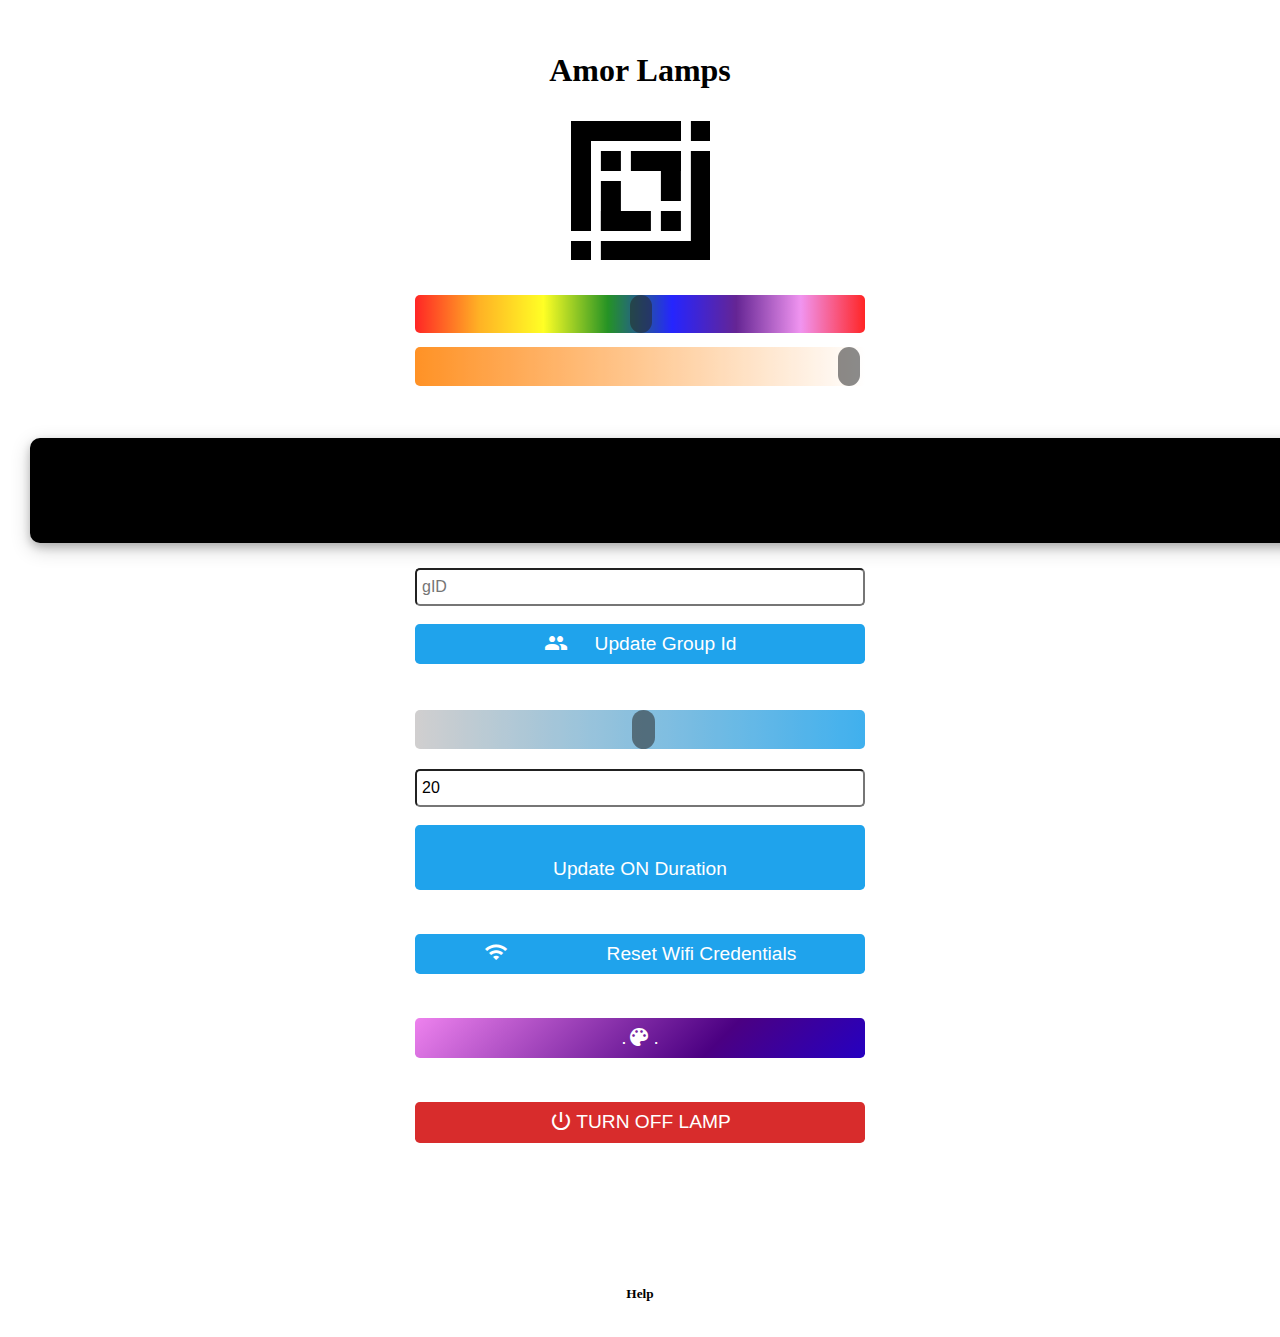
<file: data/index.html>
<html><head><meta charset="UTF-8"><meta name="viewport" content="width=device-width, initial-scale=1, user-scalable=no" /><link rel="stylesheet" href="https://fonts.googleapis.com/icon?family=Material+Icons"><title>AMOR LAMPS</title>
<style>a{text-decoration: none;color: black;} .c { text-align: center; } div, input { padding: 5px; font-size: 1em; } input { height: 2.4rem; width: 80%; max-width: 450px; border-radius: 5px; } body { text-align: center; font-family: verdana; } #favcolor { line-height: 15.0rem; height: 15.0rem; width: 25%; } #colorcode { font-size: 5.0rem; color: #6f6161; background-color: black; border-radius: 10px; margin: 1%; padding: 1%; box-shadow: 0 4px 8px 0 rgba(0, 0, 0, 0.2), 0 6px 20px 0 rgba(0, 0, 0, 0.19); } button { border: 0; border-radius: 0.3rem; background-color: #1fa3ec; color: #fff; line-height: 2.4rem; font-size: 1.2rem; width: 80%; max-width: 450px; } .hrC { height: 10px; border-width: 0; color: white; background-color: white } i { vertical-align: sub; margin-right: 3px; } .q { float: right; width: 64px; text-align: right; } #todmfxm_b { background-image: linear-gradient(-45deg, red, orange, yellow, green, blue, indigo, violet); background-size: 400% 400%; animation: gradient 1s ease infinite; -webkit-animation: gradientBG 15s ease infinite; animation: gradientBG 15s ease infinite; } @-webkit-keyframes gradientBG { 0% { background-position: 0% 50%; } 50% { background-position: 100% 50%; } 100% { background-position: 0% 50%; } } @keyframes gradientBG { 0% { background-position: 0% 50%; } 50% { background-position: 100% 50%; } 100% { background-position: 0% 50%; } } .slider { -webkit-appearance: none; width: 80%; height: 2.4rem; background: #000000; outline: none; opacity: 0.85; -webkit-transition: .2s; transition: opacity .2s; background-image: linear-gradient(90deg, red, orange, yellow, green, blue, indigo, violet); } #myColorRange { background-image: linear-gradient(90deg, red, orange, yellow, green, blue, indigo, violet, red); } #myColorRange2 { background-image: linear-gradient(90deg, red, #FFFFFF); background-image: linear-gradient(90deg, hsl(30, 100%, 50%), #FFFFFF); } #myColorRange3 { background-image: linear-gradient(90deg, red, #000000); } #uxmov_i_range { background-image: linear-gradient(90deg, rgb(201, 199, 199), #1fa3ec); } .slider::-webkit-slider-thumb { -webkit-appearance: none; appearance: none; width: 1.4rem; height: 2.4rem; background: #00000088; cursor: pointer; border-radius: 1.3rem; } .slider::-moz-range-thumb { width: 1.4rem; height: 2.4rem; background: #00000088; cursor: pointer; border-radius: 1.3rem; } </style>
<script> var fileVer = "1.12"; var gateway = 'ws://' + window.location.hostname + ':81/';var wsState = false ;var Socket; window.addEventListener('load', onLoad); function initWebSocket() { console.log('Trying to open a WebSocket connection...' + gateway); Socket = new WebSocket(gateway); Socket.onopen = onOpen; Socket.onclose = onClose; Socket.onmessage = onMessage;  } function onOpen(event) { console.log('Connection opened'); Socket.send('Hello Server!');} function onClose(event) { console.log('Connection closed'); wsState = false ;setTimeout(initWebSocket, 20000); } var wsData; function onMessage(event) { console.log(event.data); if (event.data[0] == '{') { wsState = true ; wsData = JSON.parse(event.data); console.table(wsData); wsDataUse(wsData); } } function wsDataUse(wsData) { document.getElementById('ugid_i').value = wsData.deviceId + wsData.groupId; document.getElementById('uxmov_i').value = wsData.x_min_on_value; document.getElementById('uxmov_i_range').value = wsData.x_min_on_value; document.getElementById('myColorRange').value = parseInt(wsData.hue); document.getElementById('myColorRange2').value = parseInt(wsData.sat); var h = ~~((parseInt(wsData.hue) / 255) * 360); var s = ~~((parseInt(wsData.sat) / 255) * 100); console.log("" + h + "," + s); document.getElementById("myColorRange2").style.background = "linear-gradient(90deg,hsl(" + h + "deg,0%,100%),hsl(" + h + "deg,100%,50%))"; document.getElementById("colorcode").style.background = "hsl(" + h + "deg," + (s) + "%," + (100 - (s / 2)) + "%)"; } function onLoad(event) { console.log("page loaded"); initWebSocket(); } function init() { console.log("f init()"); console.log("index version = " + fileVer); } function send_ws_msg(msg) { console.log(msg); Socket.send(msg); if(wsState == false){alert('Lamp not connected! Refresh this page. \n\n(Still not working? Try:\nCloseing other AmorLamps tabs if open.\nRestarting your Lamp.)');}} function ws_method_builder(method, a1 = null, a2 = null, b1 = null, b2 = null) { var myObj = '{"method":"' + method + '","' + a1 + '":"' + a2 + '","' + b1 + '":"' + b2 + '"}'; send_ws_msg(myObj); } function ws_method_builder_plus_w(method, a1 = null, a2 = null, b1 = null, b2 = null) { var myObj = 'w{"method":"' + method + '","' + a1 + '":"' + a2 + '","' + b1 + '":"' + b2 + '"}'; send_ws_msg(myObj); } function todmfxm() { ws_method_builder('turn_on_disco_mode_for_x_mins', 'x', '20'); } function srtA() { ws_method_builder('send_responseToAWS', 'responseMsg', document.getElementById('srtA_i').value); } function uxmov() { var xm = document.getElementById('uxmov_i').value; if (!(xm > 0 && xm < 61)) { xm = 5; } ws_method_builder_plus_w('update_x_min_on_value', 'x', xm);alert('Your lamp is restarting with new settings,Please wait 2-3 mins, then realod this page.');} function uxmov_i_r() { document.getElementById('uxmov_i').value = document.getElementById('uxmov_i_range').value; } function ugid() { let pw = prompt('Do not update group Id if not asked by customer support.\nWARNING:Lamps will stop working(And will Void Warranty).\n\nEnter password', 'Read above message , Password'); if (pw == 'amor123') { console.log('ok ' + pw); ws_method_builder_plus_w('update_groupId', 'gID', document.getElementById('ugid_i').value); } else { console.log('not ok ' + pw); alert('Wrong Password !'); } } function rfcj() { ws_method_builder('readFromConfigJSON', 'key', document.getElementById('rfcj_i').value); } function ufcj() { ws_method_builder('updatetoConfigJSON', 'key', document.getElementById('ufcj_ki').value, 'value', document.getElementById('ufcj_vi').value); } function refcj() { ws_method_builder('removeFromConfigJSON', 'key', document.getElementById('refcj_i').value); } function gespc() { ws_method_builder('get_ESP_core', 'key', document.getElementById('gespc_i').value); } function fuffs() { ws_method_builder('firmware_update_from_fs', 'ota_filename', document.getElementById('fuffs_i').value); } function sgmtgt() { ws_method_builder('send_given_msg_to_given_topic', 'topic', document.getElementById('sgmtgt_ti').value, 'msg', document.getElementById('sgmtgt_mi').value); } function lfsfsws() { console.log('wait'); } function mthd_call(mc, args, plus1arg, s, v) { var myObj = '{"method":"method_handler","mc":"' + mc + '", "args":"' + args + '", "plus1arg":"' + plus1arg + '", "s":"' + s + '", "v":"' + v + '"}'; send_ws_msg(myObj); } function mthd() { mthd_call( document.getElementById('mthd_mi').value, document.getElementById('mthd_ai').value, document.getElementById('mthd_pi').value, document.getElementById('mthd_si').value, document.getElementById('mthd_vi').value ); } function fswc() { let ok = confirm("Confirm Reset Wifi Credentials?"); if (ok) { ws_method_builder('forget_saved_wifi_creds'); alert("Wait for 2 mins then ,setup your device again"); } else { alert("ok! Not reset wifi."); } } function wsutsc(h, s, v) { var myObj = '{"method":"ws_update_tosend_color","h":"' + h + '", "s":"' + s + '", "v":"' + v + '"}'; console.log(myObj); send_ws_msg('w' + myObj); } function updateColor() { var h = document.getElementById("myColorRange").value;var s = document.getElementById("myColorRange2").value;var v = document.getElementById("myColorRange3").value;console.log("" + h + s + v); wsutsc(h, s, v); h = ~~((h / 255) * 360); s = ~~((s / 255) * 100); v = ~~((v / 255) * 100); console.log(">" + h + s + v); document.getElementById("myColorRange2").style.background = "linear-gradient(90deg,hsl(" + h + "deg,0%,100%),hsl(" + h + "deg,100%,50%))"; document.getElementById("myColorRange3").style.background = "linear-gradient(90deg,hsl(" + h + "deg," + s + "%,40%),hsl(" + h + "deg," + s + "%,70%),hsl(" + h + "deg," + s + "%,100%))"; document.getElementById("colorcode").style.background = "hsl(" + h + "deg," + (s) + "%," + (100 - (s / 2)) + "%)"; } </script>
</head><body onload="javascript:init()"><div><br><h1><a href="https://www.amorlamps.com/" target="_blank">Amor Lamps</a></h1></div><div><svg xmlns="http://www.w3.org/2000/svg" width="139" height="139" xmlns:v="https://vecta.io/nano"><path fill="#fff" d="M-1-1h141v141H-1z" /><g stroke="null"><g transform="matrix(0 .4 -.4 0 139.9 -.016035)"><g stroke="none" fill="#0"><path d="M225 75h50v50h-50zM75 75h125v50H75z" /><path d="M75 75h50v125H75z" /></g><g transform="rotate(180 175.08 212.5)" stroke="none" fill="#0"><path d="M225.08 150h50v50h-50zm-150 0h125v50h-125z" /><path d="M75.08 150h50v125h-50z" /></g></g><g stroke="none" fill="#0"><path d="M0 0h110v20H0z" /><path d="M0 0h20v110H0z" /></g><g transform="matrix(-.4 0 0 -.4 169.877 169.877)" stroke="none" fill="#0"><path d="M75 75h275v50H75z" /><path d="M75 75h50v275H75z" /></g><path d="M119.914 0h20v20h-20zM0 119.914h20v20H0z" stroke="none" fill="#0" /></g></svg></div><br/><div><div><!-- <p>Color Mixer</p> --><input type="range" min="0" max="255" class="slider" id="myColorRange" onchange="updateColor()"></div><div><input type="range" min="0" max="255" value="255" class="slider" id="myColorRange2" onchange="updateColor()"></div><div><input type="range" min="103" max="255" value="76" class="slider" id="myColorRange3" onchange="updateColor()" style="display: none;"></div><br><div style="height:70px;"><i id="colorcode" class="material-icons">online_prediction</i></div><br><div><hr class="hrC"><br/><input id="ugid_i" name="ugid_i" type="text" placeholder="gID"><br><br/><button id="ugid_b" onclick="ugid()"><i class="material-icons" style="font-size:auto;color:white;">groups</i>Update Group Id</button><br><hr class="hrC"><br/><input type="range" min="1" max="60" class="slider" id="uxmov_i_range" onchange="uxmov_i_r()"><br><br/><input id="uxmov_i" name="uxmov_i" type="number" placeholder="x" value="20" min="1" max="60"><br><br/><button id="uxmov_b" onclick="uxmov()"><i class="material-icons" style="font-size:auto;color:white;">hourglass_bottom</i>Update ON Duration</button><br><hr class="hrC"><br/><button id="fswc_b" onclick="fswc()"><i class="material-icons" style="font-size:auto;color:white;">wifi_off</i>Reset Wifi Credentials</button><hr class="hrC"><br/><button id="todmfxm_b" onclick="todmfxm()">.<i class="material-icons" style="font-size:auto;color:white;">palette</i>.</button><hr class="hrC"><br/><button id="todm_b" onclick="ws_method_builder('turn_off_rgb')" style="background-color: #d82c2c;"><span><i class="material-icons" style="font-size:auto;color:white;">power_settings_new</i>TURN OFF LAMP</span></button><hr class="hrC"><br/><hr class="hrC"><br/></div></div><div><br><h5><a href="https://www.amorlamps.com/help" target="_blank">Help</a></h5></body></html>
</file>
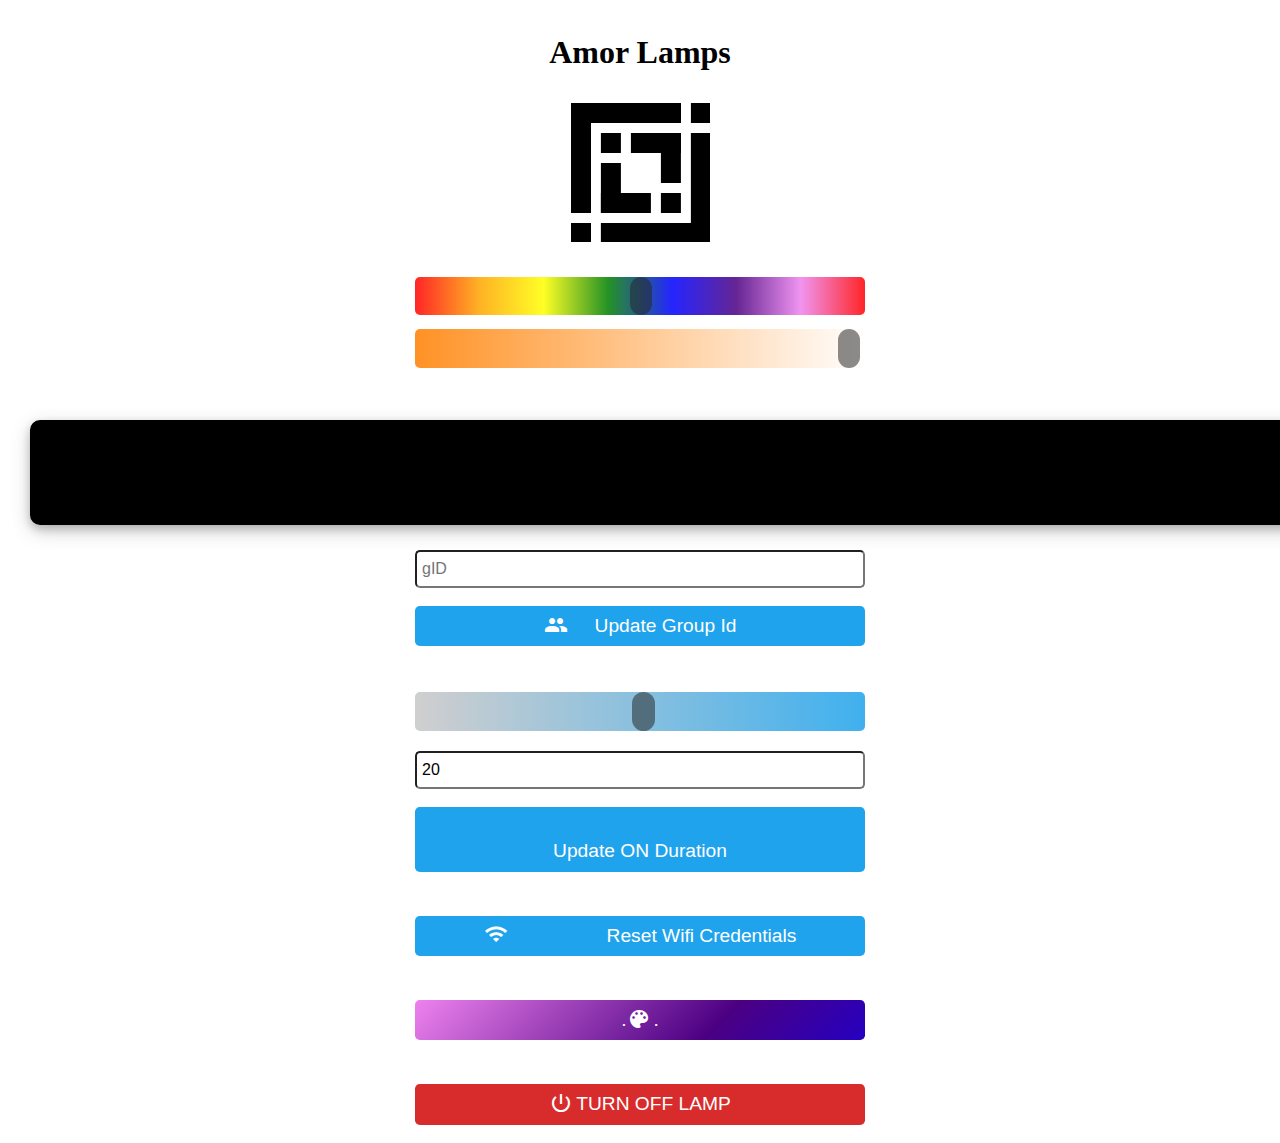
<file: test/backup/index.html>
<html>

<head>
    <meta charset="UTF-8">
    <meta name="viewport" content="width=device-width, initial-scale=1, user-scalable=no" />
    <link rel="stylesheet" href="https://fonts.googleapis.com/icon?family=Material+Icons">
    <title>AMOR LAMPS</title>
    <style>
        .c {
            text-align: center;
        }
        
        div,
        input {
            padding: 5px;
            font-size: 1em;
        }
        
        input {
            height: 2.4rem;
            width: 80%;
            max-width: 450px;
            border-radius: 5px;
        }
        
        body {
            text-align: center;
            font-family: verdana;
        }
        
        #favcolor {
            line-height: 15.0rem;
            height: 15.0rem;
            width: 25%;
        }
        
        #colorcode {
            font-size: 5.0rem;
            color: #6f6161;
            background-color: black;
            border-radius: 10px;
            margin: 1%;
            padding: 1%;
            box-shadow: 0 4px 8px 0 rgba(0, 0, 0, 0.2), 0 6px 20px 0 rgba(0, 0, 0, 0.19);
        }
        
        button {
            border: 0;
            border-radius: 0.3rem;
            background-color: #1fa3ec;
            color: #fff;
            line-height: 2.4rem;
            font-size: 1.2rem;
            width: 80%;
            max-width: 450px;
        }
        
        .hrC {
            height: 10px;
            border-width: 0;
            color: white;
            background-color: white
        }
        
        i {
            vertical-align: sub;
            margin-right: 3px;
        }
        
        .q {
            float: right;
            width: 64px;
            text-align: right;
        }
        
        #todmfxm_b {
            background-image: linear-gradient(-45deg, red, orange, yellow, green, blue, indigo, violet);
            background-size: 400% 400%;
            animation: gradient 1s ease infinite;
            -webkit-animation: gradientBG 15s ease infinite;
            animation: gradientBG 15s ease infinite;
        }
        
        @-webkit-keyframes gradientBG {
            0% {
                background-position: 0% 50%;
            }
            50% {
                background-position: 100% 50%;
            }
            100% {
                background-position: 0% 50%;
            }
        }
        
        @keyframes gradientBG {
            0% {
                background-position: 0% 50%;
            }
            50% {
                background-position: 100% 50%;
            }
            100% {
                background-position: 0% 50%;
            }
        }
        
        .slider {
            -webkit-appearance: none;
            width: 80%;
            height: 2.4rem;
            background: #000000;
            outline: none;
            opacity: 0.85;
            -webkit-transition: .2s;
            transition: opacity .2s;
            background-image: linear-gradient(90deg, red, orange, yellow, green, blue, indigo, violet);
        }
        
        #myColorRange {
            background-image: linear-gradient(90deg, red, orange, yellow, green, blue, indigo, violet, red);
        }
        
        #myColorRange2 {
            background-image: linear-gradient(90deg, red, #FFFFFF);
            background-image: linear-gradient(90deg, hsl(30, 100%, 50%), #FFFFFF);
        }
        
        #myColorRange3 {
            background-image: linear-gradient(90deg, red, #000000);
        }
        
        #uxmov_i_range {
            background-image: linear-gradient(90deg, rgb(201, 199, 199), #1fa3ec);
        }
        
        .slider::-webkit-slider-thumb {
            -webkit-appearance: none;
            appearance: none;
            width: 1.4rem;
            height: 2.4rem;
            background: #00000088;
            cursor: pointer;
            border-radius: 1.3rem;
        }
        
        .slider::-moz-range-thumb {
            width: 1.4rem;
            height: 2.4rem;
            background: #00000088;
            cursor: pointer;
            border-radius: 1.3rem;
        }
    </style>
    <script>
        var gateway = 'ws://' + window.location.hostname + ':81/'; // TODO:uncomment in production // var gateway = 'ws://' + '192.168.1.27' + ':81/'; var Socket; window.addEventListener('load', onLoad); function initWebSocket() { console.log('Trying to open a WebSocket connection...' + gateway); Socket = new WebSocket(gateway); Socket.onopen = onOpen; Socket.onclose = onClose; Socket.onmessage = onMessage; // <-- add this line } function onOpen(event) { console.log('Connection opened'); Socket.send('Hello Server!'); } function onClose(event) { console.log('Connection closed'); setTimeout(initWebSocket, 20000); } var wsData; function onMessage(event) { console.log(event.data); if (event.data[0] == '{') { wsData = JSON.parse(event.data); console.table(wsData); wsDataUse(wsData); } } function wsDataUse(wsData) { document.getElementById('ugid_i').value = wsData.deviceId + wsData.groupId; document.getElementById('uxmov_i').value = wsData.x_min_on_value; document.getElementById('uxmov_i_range').value = wsData.x_min_on_value; document.getElementById('myColorRange').value = parseInt(wsData.hue); document.getElementById('myColorRange2').value = parseInt(wsData.sat); var h = ~~((parseInt(wsData.hue) / 255) * 360); var s = ~~((parseInt(wsData.sat) / 255) * 100); console.log("" + h + "," + s); document.getElementById("myColorRange2").style.background = "linear-gradient(90deg,hsl(" + h + "deg,0%,100%),hsl(" + h + "deg,100%,50%))"; document.getElementById("colorcode").style.background = "hsl(" + h + "deg," + (s) + "%," + (100 - (s / 2)) + "%)"; } function onLoad(event) { console.log("page loaded"); initWebSocket(); } function init() { console.log("f init()"); console.log("index version 1.0"); } function send_ws_msg(msg) { console.log(msg); Socket.send(msg); } function ws_method_builder(method, a1 = null, a2 = null, b1 = null, b2 = null) { var myObj = '{"method":"' + method + '","' + a1 + '":"' + a2 + '","' + b1 + '":"' + b2 + '"}'; send_ws_msg(myObj); } function ws_method_builder_plus_w(method, a1 = null, a2 = null, b1 = null, b2 = null) { var myObj = 'w{"method":"' + method + '","' + a1 + '":"' + a2 + '","' + b1 + '":"' + b2 + '"}'; send_ws_msg(myObj); } function todmfxm() { ws_method_builder('turn_on_disco_mode_for_x_mins', 'x', '20'); } function srtA() { ws_method_builder('send_responseToAWS', 'responseMsg', document.getElementById('srtA_i').value); } function uxmov() { var xm = document.getElementById('uxmov_i').value; if (!(xm > 0 && xm < 61)) { xm = 5; } ws_method_builder_plus_w('update_x_min_on_value', 'x', xm); } function uxmov_i_r() { document.getElementById('uxmov_i').value = document.getElementById('uxmov_i_range').value; } function ugid() { let pw = prompt('Do not update group Id if not asked by customer support.\nWARNING:Lamps will stop working(And will Void Warranty).\n\nEnter password', 'Read above message , Password'); if (pw == 'amor123') { console.log('ok ' + pw); ws_method_builder_plus_w('update_groupId', 'gID', document.getElementById('ugid_i').value); } else { console.log('not ok ' + pw); alert('Wrong Password !'); } } function rfcj() { ws_method_builder('readFromConfigJSON', 'key', document.getElementById('rfcj_i').value); } function ufcj() { ws_method_builder('updatetoConfigJSON', 'key', document.getElementById('ufcj_ki').value, 'value', document.getElementById('ufcj_vi').value); } function refcj() { ws_method_builder('removeFromConfigJSON', 'key', document.getElementById('refcj_i').value); } function gespc() { ws_method_builder('get_ESP_core', 'key', document.getElementById('gespc_i').value); } function fuffs() { ws_method_builder('firmware_update_from_fs', 'ota_filename', document.getElementById('fuffs_i').value); } function sgmtgt() { ws_method_builder('send_given_msg_to_given_topic', 'topic', document.getElementById('sgmtgt_ti').value, 'msg', document.getElementById('sgmtgt_mi').value); } function lfsfsws() { console.log('wait'); } function mthd_call(mc, args, plus1arg, s, v) { var myObj = '{"method":"method_handler","mc":"' + mc + '", "args":"' + args + '", "plus1arg":"' + plus1arg + '", "s":"' + s + '", "v":"' + v + '"}'; send_ws_msg(myObj); } function mthd() { mthd_call( document.getElementById('mthd_mi').value, document.getElementById('mthd_ai').value, document.getElementById('mthd_pi').value, document.getElementById('mthd_si').value, document.getElementById('mthd_vi').value ); } function fswc() { let ok = confirm("Confirm Reset Wifi Credentials?"); if (ok) { ws_method_builder('forget_saved_wifi_creds'); alert("Wait for 2 mins then ,setup your device again"); } else { alert("ok! Not reset wifi."); } } function wsutsc(h, s, v) { var myObj = '{"method":"ws_update_tosend_color","h":"' + h + '", "s":"' + s + '", "v":"' + v + '"}'; console.log(myObj); send_ws_msg('w' + myObj); } function updateColor() { var h = document.getElementById("myColorRange").value var s = document.getElementById("myColorRange2").value var v = document.getElementById("myColorRange3").value console.log("" + h + s + v); wsutsc(h, s, v); h = ~~((h / 255) * 360); s = ~~((s / 255) * 100); v = ~~((v / 255) * 100); console.log(">" + h + s + v); document.getElementById("myColorRange2").style.background = "linear-gradient(90deg,hsl(" + h + "deg,0%,100%),hsl(" + h + "deg,100%,50%))"; document.getElementById("myColorRange3").style.background = "linear-gradient(90deg,hsl(" + h + "deg," + s + "%,40%),hsl(" + h + "deg," + s + "%,70%),hsl(" + h + "deg," + s + "%,100%))"; document.getElementById("colorcode").style.background = "hsl(" + h + "deg," + (s) + "%," + (100 - (s / 2)) + "%)"; }
    </script>
</head>

<body onload="init()">
    <div>
        <h1>Amor Lamps</h1>
    </div>
    <div> <svg xmlns="http://www.w3.org/2000/svg" width="139" height="139" xmlns:v="https://vecta.io/nano"> <path fill="#fff" d="M-1-1h141v141H-1z" /> <g stroke="null"> <g transform="matrix(0 .4 -.4 0 139.9 -.016035)"> <g stroke="none" fill="#0"> <path d="M225 75h50v50h-50zM75 75h125v50H75z" /> <path d="M75 75h50v125H75z" /> </g> <g transform="rotate(180 175.08 212.5)" stroke="none" fill="#0"> <path d="M225.08 150h50v50h-50zm-150 0h125v50h-125z" /> <path d="M75.08 150h50v125h-50z" /> </g> </g> <g stroke="none" fill="#0"> <path d="M0 0h110v20H0z" /> <path d="M0 0h20v110H0z" /> </g> <g transform="matrix(-.4 0 0 -.4 169.877 169.877)" stroke="none" fill="#0"> <path d="M75 75h275v50H75z" /> <path d="M75 75h50v275H75z" /> </g> <path d="M119.914 0h20v20h-20zM0 119.914h20v20H0z" stroke="none" fill="#0" /> </g> </svg>        </div> <br />
    <div>
        <div>
            <!-- <p>Color Mixer</p> --><input type="range" min="0" max="255" class="slider" id="myColorRange" onchange="updateColor()"> </div>
        <div> <input type="range" min="0" max="255" value="255" class="slider" id="myColorRange2" onchange="updateColor()"> </div>
        <div> <input type="range" min="103" max="255" value="76" class="slider" id="myColorRange3" onchange="updateColor()" style="display: none;"> </div> <br>
        <div style="height:70px;"> <i id="colorcode" class="material-icons">online_prediction</i> </div> <br>
        <div>
            <hr class="hrC"><br /> <input id="ugid_i" name="ugid_i" type="text" placeholder="gID"> <br><br /> <button id="ugid_b" onclick="ugid()"><i class="material-icons" style="font-size:auto;color:white;">groups</i>Update Group Id</button> <br>
            <hr class="hrC"><br /> <input type="range" min="1" max="60" class="slider" id="uxmov_i_range" onchange="uxmov_i_r()"> <br><br /> <input id="uxmov_i" name="uxmov_i" type="number" placeholder="x" value="20" min="1" max="60"> <br><br /> <button id="uxmov_b"
                onclick="uxmov()"><i class="material-icons" style="font-size:auto;color:white;">hourglass_bottom</i>Update ON Duration</button> <br>
            <hr class="hrC"><br /> <button id="fswc_b" onclick="fswc()"><i class="material-icons" style="font-size:auto;color:white;">wifi_off</i>Reset Wifi Credentials</button>
            <hr class="hrC"><br /> <button id="todmfxm_b" onclick="todmfxm()">.<i class="material-icons" style="font-size:auto;color:white;">palette</i>.</button>
            <hr class="hrC"><br /> <button id="todm_b" onclick="ws_method_builder('turn_off_rgb')" style="background-color: #d82c2c;"><span> <i class="material-icons" style="font-size:auto;color:white;">power_settings_new</i>TURN OFF LAMP</span></button> </div>
    </div>
</body>

</html>
</file>
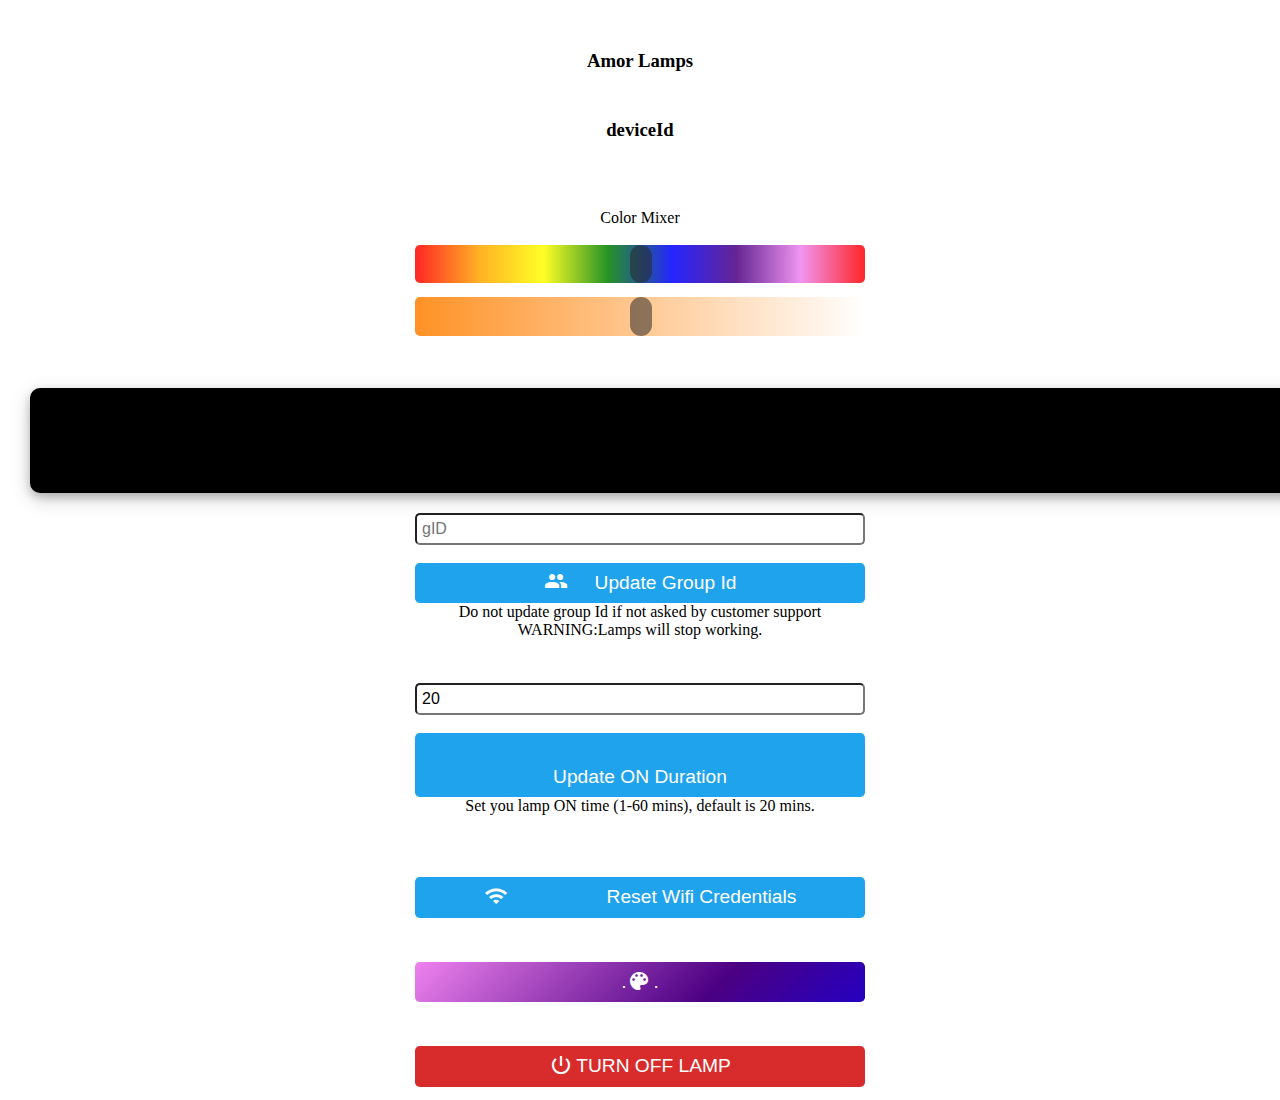
<file: test/node test 2 backup/index.html>
<html>

<head>
    <meta charset="UTF-8">
    <meta name="viewport" content="width=device-width, initial-scale=1, user-scalable=no" />

    <link rel="stylesheet" href="https://fonts.googleapis.com/icon?family=Material+Icons">

    <!-- <link rel="stylesheet" type="text/css" href="style.css">

	<script src="script.js"></script> -->

    <title>AMOR LAMPS</title>
    <style>
        .c {
            text-align: center;
        }
        
        div,
        input {
            padding: 5px;
            font-size: 1em;
        }
        
        input {
            width: 25%;
            min-width: 450px;
            max-width: 450px;
            border-radius: 5px;
        }
        
        body {
            text-align: center;
            font-family: verdana;
        }
        
        #favcolor {
            line-height: 15.0rem;
            height: 15.0rem;
            width: 25%;
        }
        
        #colorcode {
            font-size: 5.0rem;
            color: #6f6161;
            background-color: black;
            border-radius: 10px;
            margin: 1%;
            padding: 1%;
            box-shadow: 0 4px 8px 0 rgba(0, 0, 0, 0.2), 0 6px 20px 0 rgba(0, 0, 0, 0.19);
        }
        
        button {
            border: 0;
            border-radius: 0.3rem;
            background-color: #1fa3ec;
            color: #fff;
            line-height: 2.4rem;
            font-size: 1.2rem;
            min-width: 450px;
            max-width: 450px;
            /* height:10%; */
        }
        
        .hrC {
            height: 10px;
            border-width: 0;
            color: white;
            background-color: white
        }
        
        i {
            vertical-align: sub;
            margin-right: 3px;
        }
        
        .q {
            float: right;
            width: 64px;
            text-align: right;
        }
        
        #todmfxm_b {
            background-image: linear-gradient(-45deg, red, orange, yellow, green, blue, indigo, violet);
            background-size: 400% 400%;
            animation: gradient 1s ease infinite;
            -webkit-animation: gradientBG 15s ease infinite;
            animation: gradientBG 15s ease infinite;
        }
        
        @-webkit-keyframes gradientBG {
            0% {
                background-position: 0% 50%;
            }
            50% {
                background-position: 100% 50%;
            }
            100% {
                background-position: 0% 50%;
            }
        }
        
        @keyframes gradientBG {
            0% {
                background-position: 0% 50%;
            }
            50% {
                background-position: 100% 50%;
            }
            100% {
                background-position: 0% 50%;
            }
        }
        
        .slider {
            -webkit-appearance: none;
            width: 100%;
            height: 2.4rem;
            background: #000000;
            outline: none;
            opacity: 0.85;
            -webkit-transition: .2s;
            transition: opacity .2s;
            background-image: linear-gradient(90deg, red, orange, yellow, green, blue, indigo, violet);
        }
        
        #myColorRange {
            background-image: linear-gradient(90deg, red, orange, yellow, green, blue, indigo, violet, red);
            /* //background-image: linear-gradient(90deg,hsv(0, 50%, 50%),hsv(180, 50%, 50%),hsv(360, 50%, 50%));
   //background-image: linear-gradient(90deg,hsl(0, 50%, 50%),hsl(180, 50%, 50%),hsl(360, 50%, 50%));
   //background-image: linear-gradient(90deg,hsv(0, 100%, 100%),hsv(180, 100%, 100%),hsv(360, 100%, 100%)); */
        }
        
        #myColorRange2 {
            background-image: linear-gradient(90deg, red, #FFFFFF);
            background-image: linear-gradient(90deg, hsl(30, 100%, 50%), #FFFFFF);
        }
        
        #myColorRange3 {
            background-image: linear-gradient(90deg, red, #000000);
        }
        
        .slider::-webkit-slider-thumb {
            -webkit-appearance: none;
            appearance: none;
            width: 1.4rem;
            height: 2.4rem;
            background: #00000088;
            cursor: pointer;
            border-radius: 1.3rem;
        }
        
        .slider::-moz-range-thumb {
            width: 1.4rem;
            height: 2.4rem;
            background: #00000088;
            cursor: pointer;
            border-radius: 1.3rem;
        }
    </style>
    <script>
        var gateway = 'ws://' + window.location.hostname + ':81/'; // TODO:uncomment in production
        // var gateway = 'ws://' + '192.168.1.27' + ':81/';
        // var gateway = 'ws://' + '192.168.29.24' + ':81/';
        var Socket;
        window.addEventListener('load', onLoad);

        function initWebSocket() {
            console.log('Trying to open a WebSocket connection...' + gateway);
            Socket = new WebSocket(gateway);
            Socket.onopen = onOpen;
            Socket.onclose = onClose;
            Socket.onmessage = onMessage; // <-- add this line

            // document.getElementById("wsurl").innerHTML = gateway;

        }

        function onOpen(event) {
            console.log('Connection opened');
            Socket.send('Hello Server!');
            // document.getElementById("wsstate").innerHTML = "onOpen";
        }

        function onClose(event) {
            console.log('Connection closed');
            setTimeout(initWebSocket, 20000);
            // document.getElementById("wsstate").innerHTML = "onClose";
        }

        function onMessage(event) {
            console.log(event.data);
            // document.getElementById("wsstate").innerHTML = "onMessage=" + event.data;
        }

        function onLoad(event) {
            console.log("page loaded");
            // downloadCSS();
            initWebSocket();
            // initButton();
        }

        function init() {
            // Socket = new WebSocket('ws://' + window.location.hostname + ':81/');
            // Socket = new WebSocket('ws://192.168.1.27:81/ws');
            // Socket = new WebSocket('ws://192.168.1.27/ws');
            // document.getElementById("myColorRange").value = 128;

            // Listen for messages
            console.log("f init()");
        }

        function send_ws_msg(msg) {
            // if (document.getElementById("wscb_i").checked == true) {
            //     console.log('w' + msg);
            //     Socket.send('w' + msg);
            // } else {
            //     console.log(msg);
            //     Socket.send(msg);
            // }
            console.log(msg);
            Socket.send(msg);

        }



        function ws_method_builder(method, a1 = null, a2 = null, b1 = null, b2 = null) {

            var myObj = '{"method":"' + method + '","' + a1 + '":"' + a2 + '","' + b1 + '":"' + b2 + '"}';
            send_ws_msg(myObj);
        }

        function todmfxm() {
            ws_method_builder('turn_on_disco_mode_for_x_mins', 'x', '20');
        }

        function srtA() {
            ws_method_builder('send_responseToAWS', 'responseMsg', document.getElementById('srtA_i').value);
        }

        function uxmov() {
            ws_method_builder('update_x_min_on_value', 'x', document.getElementById('uxmov_i').value);
        }

        function ugid() {
            let pw = prompt('Enter password', 'Password');
            if (pw == 'amor123') {
                console.log('ok ' + pw);
                ws_method_builder('update_groupId', 'gID', document.getElementById('uxmov_i').value);
            } else {
                console.log('not ok ' + pw);
                alert('Wrong Password !');
            }

        }

        function rfcj() {
            ws_method_builder('readFromConfigJSON', 'key', document.getElementById('rfcj_i').value);
        }

        function ufcj() {
            ws_method_builder('updatetoConfigJSON', 'key', document.getElementById('ufcj_ki').value, 'value', document.getElementById('ufcj_vi').value);
        }

        function refcj() {
            ws_method_builder('removeFromConfigJSON', 'key', document.getElementById('refcj_i').value);
        }

        function gespc() {
            ws_method_builder('get_ESP_core', 'key', document.getElementById('gespc_i').value);
        }

        function fuffs() {
            ws_method_builder('firmware_update_from_fs', 'ota_filename', document.getElementById('fuffs_i').value);
        }

        function sgmtgt() {
            ws_method_builder('send_given_msg_to_given_topic', 'topic', document.getElementById('sgmtgt_ti').value, 'msg', document.getElementById('sgmtgt_mi').value);
        }

        function lfsfsws() {
            console.log('wait');
        }

        function mthd_call(mc, args, plus1arg, s, v) {
            var myObj = '{"method":"method_handler","mc":"' + mc + '", "args":"' + args + '", "plus1arg":"' + plus1arg + '", "s":"' + s + '", "v":"' + v + '"}';
            send_ws_msg(myObj);

        }

        function mthd() {
            mthd_call(
                document.getElementById('mthd_mi').value,
                document.getElementById('mthd_ai').value,
                document.getElementById('mthd_pi').value,
                document.getElementById('mthd_si').value,
                document.getElementById('mthd_vi').value
            );
        }

        function fswc() {
            let ok = confirm("Confirm Reset Wifi Credentials?");

            if (ok) {
                ws_method_builder('forget_saved_wifi_creds');
                alert("Wait for 2 mins then ,setep your device again");
            } else {
                alert("ok! Not reset wifi.");
            }

        }

        function wsutsc(h, s, v) {
            var myObj = '{"method":"ws_update_tosend_color","h":"' + h + '", "s":"' + s + '", "v":"' + v + '"}';

            console.log(myObj);
            send_ws_msg('w' + myObj);

        }

        function updateColor() {
            var h = document.getElementById("myColorRange").value
            var s = document.getElementById("myColorRange2").value
            var v = document.getElementById("myColorRange3").value

            console.log("" + h + s + v);
            wsutsc(h, s, v);

            h = ~~((h / 255) * 360);
            s = ~~((s / 255) * 100);
            v = ~~((v / 255) * 100);
            console.log(">" + h + s + v);

            document.getElementById("myColorRange2").style.background = "linear-gradient(90deg,hsl(" + h + "deg,0%,100%),hsl(" + h + "deg,100%,50%))";

            document.getElementById("myColorRange3").style.background = "linear-gradient(90deg,hsl(" + h + "deg," + s + "%,40%),hsl(" + h + "deg," + s + "%,70%),hsl(" + h + "deg," + s + "%,100%))";

            document.getElementById("colorcode").style.background = "hsl(" + h + "deg," + (s) + "%," + (100 - (s / 2)) + "%)";
        }
    </script>
</head>

<body onload="javascript:init()">
    <div>
        <!-- amor svg logo -->
        <br>
        <h3>Amor Lamps</h3>
    </div>
    <div>
        <!-- deviceid update on page load -->
        <h3>deviceId</h3>
    </div>
    <br />
    <div>
        <div>
            <p>Color Mixer</p>
            <input type="range" min="0" max="255" value="128" class="slider" id="myColorRange" onchange="updateColor()">
        </div>
        <div>
            <input type="range" min="0" max="255" value="128" class="slider" id="myColorRange2" onchange="updateColor()">
        </div>
        <div>
            <input type="range" min="103" max="255" value="76" class="slider" id="myColorRange3" onchange="updateColor()" style="display: none;">
        </div>
        <br>
        <div style="height:70px;">
            <i id="colorcode" class="material-icons">online_prediction</i>
        </div>
        <br>

        <hr class="hrC"><br/>

        <input id="uxmov_i" name="uxmov_i" type="text" placeholder="gID">
        <br><br/>
        <button id="uxmov_b" onclick="ugid()"><i class="material-icons" style="font-size:auto;color:white;">groups</i>Update Group Id</button>
        <br>
        <span>Do not update group Id if not asked by customer support</span>
        <br/>
        <span>WARNING:Lamps will stop working.</span>

        <hr class="hrC"><br/>

        <input id="uxmov_i" name="uxmov_i" type="number" placeholder="x" value="20" min="1" max="60">
        <br><br/>
        <button id="uxmov_b" onclick="uxmov()"><i class="material-icons"
			style="font-size:auto;color:white;">hourglass_bottom</i>Update ON Duration</button>
        <br>
        <span>Set you lamp ON time (1-60 mins), default is 20 mins.</span>
        <br /><br/>
        <hr class="hrC"><br/>
        <button id="fswc_b" onclick="fswc()"><i class="material-icons"
			style="font-size:auto;color:white;">wifi_off</i>Reset Wifi Credentials</button>

        <hr class="hrC"><br/>
        <button id="todmfxm_b" onclick="todmfxm()">.<i class="material-icons"
			style="font-size:auto;color:white;">palette</i>.</button>

        <hr class="hrC"><br/>
        <button id="todm_b" onclick="ws_method_builder('turn_off_rgb')" style="background-color: #d82c2c;"><span> <i class="material-icons"
			style="font-size:auto;color:white;">power_settings_new</i>TURN OFF LAMP</span></button>

    </div>
</body>

</html>
</file>
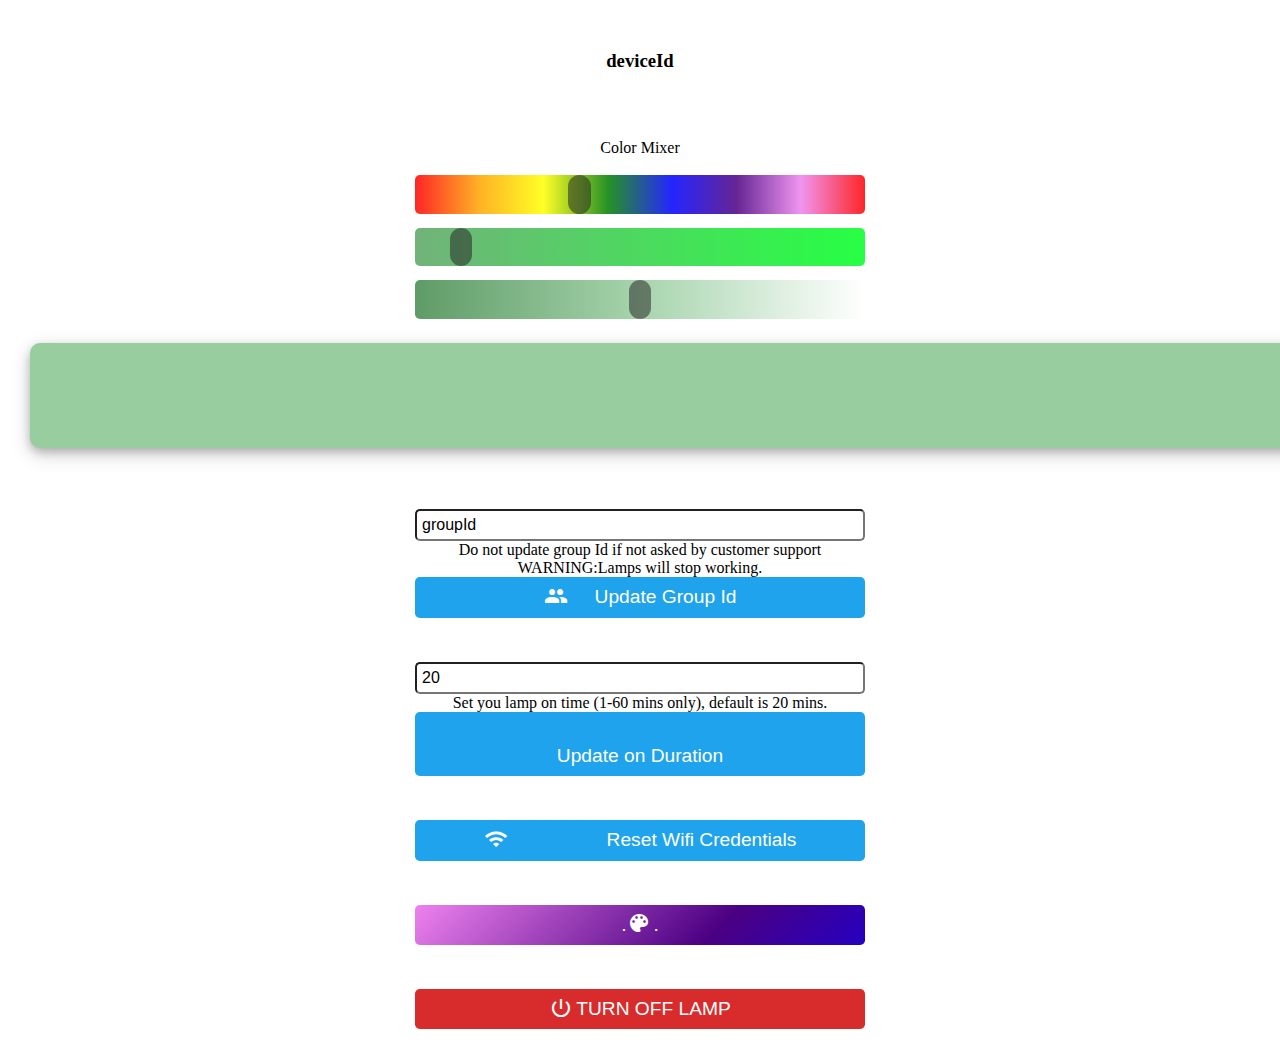
<file: test/wesocketTesting/index.html>
<html>

<head>
    <meta charset="UTF-8">
    <meta name="viewport" content="width=device-width, initial-scale=1, user-scalable=no" />
    <link rel="stylesheet" href="https://fonts.googleapis.com/icon?family=Material+Icons">

    <!-- <script src="script.js"></script> -->
    <script>
        var gateway = `ws://192.168.1.27/ws`;
        var Socket;
        window.addEventListener('load', onLoad);

        function initWebSocket() {
            console.log('Trying to open a WebSocket connection...');
            Socket = new WebSocket(gateway);
            Socket.onopen = onOpen;
            Socket.onclose = onClose;
            Socket.onmessage = onMessage; // <-- add this line


        }

        function onOpen(event) {
            console.log('Connection opened');
            Socket.send('Hello Server!');
        }

        function onClose(event) {
            console.log('Connection closed');
            setTimeout(initWebSocket, 20000);
        }

        function onMessage(event) {
            console.log(event.data);
        }

        function downloadCSS(event) {
            console.log("loading css");
            // var fileref = document.createElement("link")
            // fileref.setAttribute("rel", "stylesheet")
            // fileref.setAttribute("type", "text/css")
            // fileref.setAttribute("href", "style.css")

            // Get HTML head element 
            var head = document.getElementsByTagName('HEAD')[0];

            // Create new link Element 
            var link = document.createElement('link');

            // set the attributes for link element  
            link.rel = 'stylesheet';

            link.type = 'text/css';

            // link.href = 'style.css';
            link.href = 'http://192.168.1.27/style.css';

            // Append link element to HTML head 
            head.appendChild(link);

            console.log("loading css");
        }

        function onLoad(event) {
            console.log("page loaded");
            // downloadCSS();
            initWebSocket();
            // initButton();


        }

        // function initButton() {
        //     document.getElementById('grad').addEventListener('click', toggle);
        // }

        // function toggle() {
        //     var x = websocket.send('toggle');
        // }


        function init() {
            // Socket = new WebSocket('ws://' + window.location.hostname + ':81/');
            // Socket = new WebSocket('ws://192.168.1.27:81/ws');
            // Socket = new WebSocket('ws://192.168.1.27/ws');
            document.getElementById("myColorRange").value = 128;

            updateColor();

            // Listen for messages



        }


        // Socket.addEventListener('message', function(event) {
        //     console.log('Message from server ', event.data);
        // });


        function sendBrightness() {
            console.log("sendBrightness");
            Socket.send("#" + document.getElementById("brightness").value);
        }

        function hsv2rgb(h, s, v) {
            h = (360 / 255) * h;
            s = s / 255;
            v = v / 255;

            var r, g, b;

            var i = Math.floor(h * 6);
            var f = h * 6 - i;
            var p = v * (1 - s);
            var q = v * (1 - f * s);
            var t = v * (1 - (1 - f) * s);

            switch (i % 6) {
                case 0:
                    r = v, g = t, b = p;
                    break;
                case 1:
                    r = q, g = v, b = p;
                    break;
                case 2:
                    r = p, g = v, b = t;
                    break;
                case 3:
                    r = p, g = q, b = v;
                    break;
                case 4:
                    r = t, g = p, b = v;
                    break;
                case 5:
                    r = v, g = p, b = q;
                    break;
            }

            const toHex = x => {
                const hex = Math.round(x * 255).toString(16);
                return hex.length === 1 ? '0' + hex : hex;
            };

            return `#${toHex(r)}${toHex(g)}${toHex(b)}`;

        }



        function hexToRGB(h) {
            let r = 0,
                g = 0,
                b = 0;
            if (h.length == 4) {
                r = "0x" + h[1] + h[1];
                g = "0x" + h[2] + h[2];
                b = "0x" + h[3] + h[3];
            } else if (h.length == 7) {
                r = "0x" + h[1] + h[2];
                g = "0x" + h[3] + h[4];
                b = "0x" + h[5] + h[6];
            }
            return [r, g, b];
        }

        function RGBToHSL(rgb) {
            r = rgb[0];
            g = rgb[1];
            b = rgb[2];
            r /= 255;
            g /= 255;
            b /= 255;
            let cmin = Math.min(r, g, b),
                cmax = Math.max(r, g, b),
                delta = cmax - cmin,
                h = 0,
                s = 0,
                l = 0;
            if (delta == 0) {
                h = 0;
            } else if (cmax == r) {
                h = ((g - b) / delta) % 6;
            } else if (cmax == g) {
                h = (b - r) / delta + 2;
            } else {
                h = (r - g) / delta + 4;
            }
            h = Math.round(h * 60);
            if (h < 0) {
                h += 360;
            }
            h /= 360;
            l = (cmax + cmin) / 2;
            s = delta == 0 ? 0 : delta / (1 - Math.abs(2 * l - 1));
            h = +(h * 255).toFixed(0);
            s = +(s * 255).toFixed(0);
            l = +(l * 255).toFixed(0);
            // return(""+h+s+l)
            return [h, s, l];
        }

        function hex2hsl(s) {
            return RGBToHSL(hexToRGB(s));
        }

        function sendHSL() {
            console.log("sendHSL");
            //Socket.send("#" + hex2hsl(document.getElementById("favcolor").value)[0]);

            console.log("sendHSL done");

            console.log("#" + hex2hsl(document.getElementById("colorcode").style.background)[0]);

            console.log(document.getElementById("colorcode").style.background);

            console.log(document.getElementById("myColorRange").value);
            console.log(document.getElementById("myColorRange2").value);
            console.log(document.getElementById("myColorRange3").value);

            let hsl2hsv = (h, s, l, v = s * Math.min(l, 1 - l) + l) => [h, v ? 2 - 2 * l / v : 0, v];

            var toS = hsl2hsv(document.getElementById("myColorRange").value, document.getElementById("myColorRange2").value * (1 / 100), document.getElementById("myColorRange3").value * (1 / 100));
            var toSf = "#h" + parseInt(parseInt(toS[0]) * 255 / 360) + "s" + parseInt(toS[1] * 255) + "v" + parseInt(toS[2] * 255);

            //#h255s255v255
            console.log(toSf);
            Socket.send(toSf);
        }

        function updateGrpId() {
            console.log("updateGrpId");
            var txt;
            var r = confirm("Press OK to change group id!  and wait for 2 minutes");
            if (r == true) {
                txt = "You pressed OK!";
                Socket.send("g" + document.getElementById("grpIdText").value);
            } else {
                txt = "You pressed Cancel!";
            }
            console.log(txt);
            console.log("updateGrpId done");
        }

        function updateOnTime() {
            console.log("sendHupdateOnTimeSL");
            var txt = document.getElementById("updateXminsText").value;
            alert("on time updated to " + txt + " minutes");
            Socket.send("u" + txt);
            console.log(txt);
            console.log("updateOnTime done");
        }

        function turnOffLamp() {
            console.log("turnOffLamp");
            Socket.send("Xoff");
        }

        function resetWifi() {
            console.log("resetWifi");
            var r = confirm("Press OK to Reset wifi !  and wait for 2 minutes");
            if (r == true) {
                txt = "You pressed OK!";
                Socket.send("WifiForget");
            } else {
                txt = "You pressed Cancel!";
            }
        }

        function discoLights() {
            console.log("discoLights");
            Socket.send("DiscoLights");
        }

        function updateColor() {
            var h = document.getElementById("myColorRange").value
            var s = document.getElementById("myColorRange2").value
            var v = document.getElementById("myColorRange3").value

            console.log("" + h + s + v);

            //document.getElementById("myColorRange2").style =  "{background-image :linear-gradient(90deg,hsl("+(h*360/255)+"deg,50%,50%),#FFFFFF);}";
            document.getElementById("myColorRange2").style.background = "linear-gradient(90deg,hsl(" + h + "deg,30%,50%),hsl(" + h + "deg,100%,50%))";
            //document.getElementById("myColorRange3").style.background =  "linear-gradient(90deg,hsl("+h+"deg,0%,50%),hsl("+h+"deg,100%,50%))";

            document.getElementById("myColorRange3").style.background = "linear-gradient(90deg,hsl(" + h + "deg," + s + "%,40%),hsl(" + h + "deg," + s + "%,70%),hsl(" + h + "deg," + s + "%,100%))";

            //document.getElementById("myColorRange2").style.background-image =  "linear-gradient(90deg,hsl("+(h*360/255)+"deg,50%,50%),#FFFFFF)";
            //document.getElementById("myColorRange3").style.background-image =  linear-gradient(90deg,hsl(h,50%,50%),#000000);

            //document.getElementById("colorcode").innerHTML = ""+h+s+v;

            //document.getElementById("colorcode").style.color = "hsl("+h*360/255+"deg,"+(s*100/255)+"%,"+(v*100/255)+"%)";

            document.getElementById("colorcode").style.background = "hsl(" + h + "deg," + (s) + "%," + (v) + "%)";

            sendHSL();
        }
    </script>

    <!-- <link rel="stylesheet" type="text/css" href="style.css" > -->
    <style>
        .c {
            text-align: center;
        }
        
        div,
        input {
            padding: 5px;
            font-size: 1em;
        }
        
        input {
            width: 25%;
            min-width: 450px;
            max-width: 450px;
            border-radius: 5px;
        }
        
        body {
            text-align: center;
            font-family: verdana;
        }
        
        #favcolor {
            line-height: 15.0rem;
            height: 15.0rem;
            width: 25%;
        }
        
        button {
            border: 0;
            border-radius: 0.3rem;
            background-color: #1fa3ec;
            color: #fff;
            line-height: 2.4rem;
            font-size: 1.2rem;
            min-width: 450px;
            max-width: 450px;
            /* height:10%; */
        }
        
        i {
            vertical-align: sub;
            margin-right: 3px;
        }
        
        .q {
            float: right;
            width: 64px;
            text-align: right;
        }
        
        #grad {
            background-image: linear-gradient(-45deg, red, orange, yellow, green, blue, indigo, violet);
            background-size: 400% 400%;
            animation: gradient 1s ease infinite;
            -webkit-animation: gradientBG 15s ease infinite;
            animation: gradientBG 15s ease infinite;
        }
        
        @-webkit-keyframes gradientBG {
            0% {
                background-position: 0% 50%;
            }
            50% {
                background-position: 100% 50%;
            }
            100% {
                background-position: 0% 50%;
            }
        }
        
        @keyframes gradientBG {
            0% {
                background-position: 0% 50%;
            }
            50% {
                background-position: 100% 50%;
            }
            100% {
                background-position: 0% 50%;
            }
        }
        
        .slider {
            -webkit-appearance: none;
            width: 100%;
            height: 2.4rem;
            background: #000000;
            outline: none;
            opacity: 0.85;
            -webkit-transition: .2s;
            transition: opacity .2s;
            background-image: linear-gradient(90deg, red, orange, yellow, green, blue, indigo, violet);
        }
        
        #myColorRange {
            background-image: linear-gradient(90deg, red, orange, yellow, green, blue, indigo, violet, red);
            /* //background-image: linear-gradient(90deg,hsv(0, 50%, 50%),hsv(180, 50%, 50%),hsv(360, 50%, 50%));
   //background-image: linear-gradient(90deg,hsl(0, 50%, 50%),hsl(180, 50%, 50%),hsl(360, 50%, 50%));
   //background-image: linear-gradient(90deg,hsv(0, 100%, 100%),hsv(180, 100%, 100%),hsv(360, 100%, 100%)); */
        }
        
        #myColorRange2 {
            background-image: linear-gradient(90deg, red, #FFFFFF);
            background-image: linear-gradient(90deg, hsl(30, 100%, 50%), #FFFFFF);
        }
        
        #myColorRange3 {
            background-image: linear-gradient(90deg, red, #000000);
        }
        
        .slider::-webkit-slider-thumb {
            -webkit-appearance: none;
            appearance: none;
            width: 1.4rem;
            height: 2.4rem;
            background: #00000088;
            cursor: pointer;
            border-radius: 1.3rem;
        }
        
        .slider::-moz-range-thumb {
            width: 1.4rem;
            height: 2.4rem;
            background: #00000088;
            cursor: pointer;
            border-radius: 1.3rem;
        }
    </style>

    <title>WS AMOR LAMPS</title>

</head>

<body onload="javascript:init()">
    <br />

    <div>
        <h3 id="mainh3">deviceId</h3>
    </div>
    <br />
    <div>
        <div>
            <p>Color Mixer</p>
            <input type="range" min="0" max="360" value="120" class="slider" id="myColorRange" onchange="updateColor()">
        </div>
        <div>
            <input type="range" min="30" max="100" value="35" class="slider" id="myColorRange2" onchange="updateColor()">
        </div>
        <div>
            <input type="range" min="40" max="100" value="70" class="slider" id="myColorRange3" onchange="updateColor()">
        </div>

        <div style="{height:30px;}">
            <i id="colorcode" class="material-icons" style="font-size:5.0rem;color:#6f6161;background-color:black;border-radius:10px ;margin: 1%;padding: 1%;  box-shadow: 0 4px 8px 0 rgba(0, 0, 0, 0.2), 0 6px 20px 0 rgba(0, 0, 0, 0.19);">online_prediction</i>
        </div>


        <hr style="height:10px;border-width:0;color:white;background-color:white">
        <br /> <input type="text" id="grpIdText" name="grpIdText" value="groupId"> <br />
        <span>Do not update group Id if not asked by customer support</span>
        <br />
        <span>WARNING:Lamps will stop working.</span>
        <br />
        <button onclick="updateGrpId()"><i class="material-icons" style="font-size:auto;color:white;">groups</i>Update
            Group Id</button>
        <br />
        <hr style="height:10px;border-width:0;color:white;background-color:white">
        <br /> <input type="number" id="updateXminsText" name="updateXminsText" value="20" min="1" max="60"> <br />
        <span>Set you lamp on time (1-60 mins only), default is 20 mins.</span>
        <br /> <button onclick="updateOnTime()"><i class="material-icons"
                style="font-size:auto;color:white;">hourglass_bottom</i>Update on Duration</button> <br />
        <hr style="height:10px;border-width:0;color:white;background-color:white">
        <br /> <button onclick="resetWifi()"><i class="material-icons"
                style="font-size:auto;color:white;">wifi_off</i>Reset Wifi Credentials</button> <br />
        <hr style="height:10px;border-width:0;color:white;background-color:white">
        <br /> <button id="grad" onclick="discoLights()">.<i class="material-icons"
                style="font-size:auto;color:white;">palette</i>.</button>
        <hr style="height:10px;border-width:0;color:white;background-color:white">
        <br /> <button style=" background-color: #d82c2c;" onclick="turnOffLamp()"> <span> <i class="material-icons"
                    style="font-size:auto;color:white;">power_settings_new</i>TURN OFF LAMP</span></button> <br />

    </div>
</body>

</html>
</file>
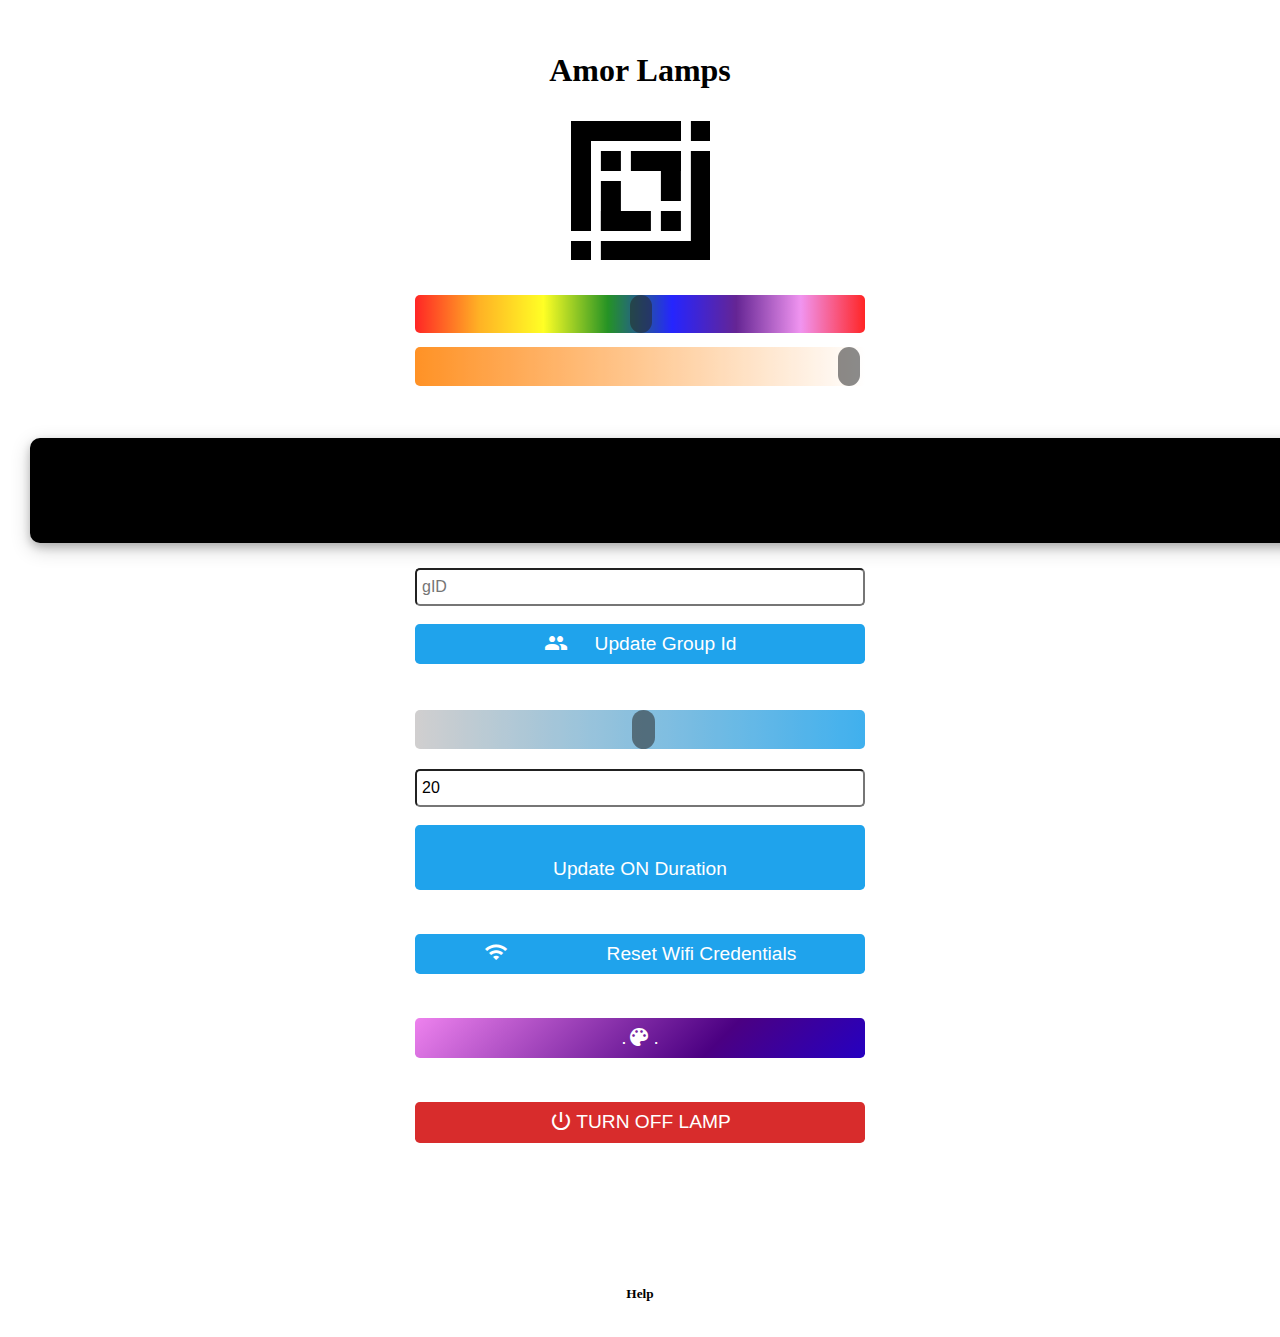
<file: test/backup/16012021/index.html>
<html><head><meta charset="UTF-8"><meta name="viewport" content="width=device-width, initial-scale=1, user-scalable=no" /><link rel="stylesheet" href="https://fonts.googleapis.com/icon?family=Material+Icons"><title>AMOR LAMPS</title>
<style>a{text-decoration: none;color: black;} .c { text-align: center; } div, input { padding: 5px; font-size: 1em; } input { height: 2.4rem; width: 80%; max-width: 450px; border-radius: 5px; } body { text-align: center; font-family: verdana; } #favcolor { line-height: 15.0rem; height: 15.0rem; width: 25%; } #colorcode { font-size: 5.0rem; color: #6f6161; background-color: black; border-radius: 10px; margin: 1%; padding: 1%; box-shadow: 0 4px 8px 0 rgba(0, 0, 0, 0.2), 0 6px 20px 0 rgba(0, 0, 0, 0.19); } button { border: 0; border-radius: 0.3rem; background-color: #1fa3ec; color: #fff; line-height: 2.4rem; font-size: 1.2rem; width: 80%; max-width: 450px; } .hrC { height: 10px; border-width: 0; color: white; background-color: white } i { vertical-align: sub; margin-right: 3px; } .q { float: right; width: 64px; text-align: right; } #todmfxm_b { background-image: linear-gradient(-45deg, red, orange, yellow, green, blue, indigo, violet); background-size: 400% 400%; animation: gradient 1s ease infinite; -webkit-animation: gradientBG 15s ease infinite; animation: gradientBG 15s ease infinite; } @-webkit-keyframes gradientBG { 0% { background-position: 0% 50%; } 50% { background-position: 100% 50%; } 100% { background-position: 0% 50%; } } @keyframes gradientBG { 0% { background-position: 0% 50%; } 50% { background-position: 100% 50%; } 100% { background-position: 0% 50%; } } .slider { -webkit-appearance: none; width: 80%; height: 2.4rem; background: #000000; outline: none; opacity: 0.85; -webkit-transition: .2s; transition: opacity .2s; background-image: linear-gradient(90deg, red, orange, yellow, green, blue, indigo, violet); } #myColorRange { background-image: linear-gradient(90deg, red, orange, yellow, green, blue, indigo, violet, red); } #myColorRange2 { background-image: linear-gradient(90deg, red, #FFFFFF); background-image: linear-gradient(90deg, hsl(30, 100%, 50%), #FFFFFF); } #myColorRange3 { background-image: linear-gradient(90deg, red, #000000); } #uxmov_i_range { background-image: linear-gradient(90deg, rgb(201, 199, 199), #1fa3ec); } .slider::-webkit-slider-thumb { -webkit-appearance: none; appearance: none; width: 1.4rem; height: 2.4rem; background: #00000088; cursor: pointer; border-radius: 1.3rem; } .slider::-moz-range-thumb { width: 1.4rem; height: 2.4rem; background: #00000088; cursor: pointer; border-radius: 1.3rem; } </style>
<script> var fileVer = "1.1"; var gateway = 'ws://' + window.location.hostname + ':81/';var wsState = false ;var Socket; window.addEventListener('load', onLoad); function initWebSocket() { console.log('Trying to open a WebSocket connection...' + gateway); Socket = new WebSocket(gateway); Socket.onopen = onOpen; Socket.onclose = onClose; Socket.onmessage = onMessage;  } function onOpen(event) { console.log('Connection opened'); Socket.send('Hello Server!');} function onClose(event) { console.log('Connection closed'); wsState = false ;setTimeout(initWebSocket, 20000); } var wsData; function onMessage(event) { console.log(event.data); if (event.data[0] == '{') { wsState = true ; wsData = JSON.parse(event.data); console.table(wsData); wsDataUse(wsData); } } function wsDataUse(wsData) { document.getElementById('ugid_i').value = wsData.deviceId + wsData.groupId; document.getElementById('uxmov_i').value = wsData.x_min_on_value; document.getElementById('uxmov_i_range').value = wsData.x_min_on_value; document.getElementById('myColorRange').value = parseInt(wsData.hue); document.getElementById('myColorRange2').value = parseInt(wsData.sat); var h = ~~((parseInt(wsData.hue) / 255) * 360); var s = ~~((parseInt(wsData.sat) / 255) * 100); console.log("" + h + "," + s); document.getElementById("myColorRange2").style.background = "linear-gradient(90deg,hsl(" + h + "deg,0%,100%),hsl(" + h + "deg,100%,50%))"; document.getElementById("colorcode").style.background = "hsl(" + h + "deg," + (s) + "%," + (100 - (s / 2)) + "%)"; } function onLoad(event) { console.log("page loaded"); initWebSocket(); } function init() { console.log("f init()"); console.log("index version = " + fileVer); } function send_ws_msg(msg) { console.log(msg); Socket.send(msg); if(wsState == false){alert('Lamp not connected! Refresh this page. \n\n(Still not working? Try:\nCloseing other AmorLamps tabs if open.\nRestarting your Lamp.)');}} function ws_method_builder(method, a1 = null, a2 = null, b1 = null, b2 = null) { var myObj = '{"method":"' + method + '","' + a1 + '":"' + a2 + '","' + b1 + '":"' + b2 + '"}'; send_ws_msg(myObj); } function ws_method_builder_plus_w(method, a1 = null, a2 = null, b1 = null, b2 = null) { var myObj = 'w{"method":"' + method + '","' + a1 + '":"' + a2 + '","' + b1 + '":"' + b2 + '"}'; send_ws_msg(myObj); } function todmfxm() { ws_method_builder('turn_on_disco_mode_for_x_mins', 'x', '20'); } function srtA() { ws_method_builder('send_responseToAWS', 'responseMsg', document.getElementById('srtA_i').value); } function uxmov() { var xm = document.getElementById('uxmov_i').value; if (!(xm > 0 && xm < 61)) { xm = 5; } ws_method_builder_plus_w('update_x_min_on_value', 'x', xm); } function uxmov_i_r() { document.getElementById('uxmov_i').value = document.getElementById('uxmov_i_range').value; } function ugid() { let pw = prompt('Do not update group Id if not asked by customer support.\nWARNING:Lamps will stop working(And will Void Warranty).\n\nEnter password', 'Read above message , Password'); if (pw == 'amor123') { console.log('ok ' + pw); ws_method_builder_plus_w('update_groupId', 'gID', document.getElementById('ugid_i').value); } else { console.log('not ok ' + pw); alert('Wrong Password !'); } } function rfcj() { ws_method_builder('readFromConfigJSON', 'key', document.getElementById('rfcj_i').value); } function ufcj() { ws_method_builder('updatetoConfigJSON', 'key', document.getElementById('ufcj_ki').value, 'value', document.getElementById('ufcj_vi').value); } function refcj() { ws_method_builder('removeFromConfigJSON', 'key', document.getElementById('refcj_i').value); } function gespc() { ws_method_builder('get_ESP_core', 'key', document.getElementById('gespc_i').value); } function fuffs() { ws_method_builder('firmware_update_from_fs', 'ota_filename', document.getElementById('fuffs_i').value); } function sgmtgt() { ws_method_builder('send_given_msg_to_given_topic', 'topic', document.getElementById('sgmtgt_ti').value, 'msg', document.getElementById('sgmtgt_mi').value); } function lfsfsws() { console.log('wait'); } function mthd_call(mc, args, plus1arg, s, v) { var myObj = '{"method":"method_handler","mc":"' + mc + '", "args":"' + args + '", "plus1arg":"' + plus1arg + '", "s":"' + s + '", "v":"' + v + '"}'; send_ws_msg(myObj); } function mthd() { mthd_call( document.getElementById('mthd_mi').value, document.getElementById('mthd_ai').value, document.getElementById('mthd_pi').value, document.getElementById('mthd_si').value, document.getElementById('mthd_vi').value ); } function fswc() { let ok = confirm("Confirm Reset Wifi Credentials?"); if (ok) { ws_method_builder('forget_saved_wifi_creds'); alert("Wait for 2 mins then ,setup your device again"); } else { alert("ok! Not reset wifi."); } } function wsutsc(h, s, v) { var myObj = '{"method":"ws_update_tosend_color","h":"' + h + '", "s":"' + s + '", "v":"' + v + '"}'; console.log(myObj); send_ws_msg('w' + myObj); } function updateColor() { var h = document.getElementById("myColorRange").value;var s = document.getElementById("myColorRange2").value;var v = document.getElementById("myColorRange3").value;console.log("" + h + s + v); wsutsc(h, s, v); h = ~~((h / 255) * 360); s = ~~((s / 255) * 100); v = ~~((v / 255) * 100); console.log(">" + h + s + v); document.getElementById("myColorRange2").style.background = "linear-gradient(90deg,hsl(" + h + "deg,0%,100%),hsl(" + h + "deg,100%,50%))"; document.getElementById("myColorRange3").style.background = "linear-gradient(90deg,hsl(" + h + "deg," + s + "%,40%),hsl(" + h + "deg," + s + "%,70%),hsl(" + h + "deg," + s + "%,100%))"; document.getElementById("colorcode").style.background = "hsl(" + h + "deg," + (s) + "%," + (100 - (s / 2)) + "%)"; } </script>
</head><body onload="javascript:init()"><div><br><h1><a href="https://www.amorlamps.com/" target="_blank">Amor Lamps</a></h1></div><div><svg xmlns="http://www.w3.org/2000/svg" width="139" height="139" xmlns:v="https://vecta.io/nano"><path fill="#fff" d="M-1-1h141v141H-1z" /><g stroke="null"><g transform="matrix(0 .4 -.4 0 139.9 -.016035)"><g stroke="none" fill="#0"><path d="M225 75h50v50h-50zM75 75h125v50H75z" /><path d="M75 75h50v125H75z" /></g><g transform="rotate(180 175.08 212.5)" stroke="none" fill="#0"><path d="M225.08 150h50v50h-50zm-150 0h125v50h-125z" /><path d="M75.08 150h50v125h-50z" /></g></g><g stroke="none" fill="#0"><path d="M0 0h110v20H0z" /><path d="M0 0h20v110H0z" /></g><g transform="matrix(-.4 0 0 -.4 169.877 169.877)" stroke="none" fill="#0"><path d="M75 75h275v50H75z" /><path d="M75 75h50v275H75z" /></g><path d="M119.914 0h20v20h-20zM0 119.914h20v20H0z" stroke="none" fill="#0" /></g></svg></div><br/><div><div><!-- <p>Color Mixer</p> --><input type="range" min="0" max="255" class="slider" id="myColorRange" onchange="updateColor()"></div><div><input type="range" min="0" max="255" value="255" class="slider" id="myColorRange2" onchange="updateColor()"></div><div><input type="range" min="103" max="255" value="76" class="slider" id="myColorRange3" onchange="updateColor()" style="display: none;"></div><br><div style="height:70px;"><i id="colorcode" class="material-icons">online_prediction</i></div><br><div><hr class="hrC"><br/><input id="ugid_i" name="ugid_i" type="text" placeholder="gID"><br><br/><button id="ugid_b" onclick="ugid()"><i class="material-icons" style="font-size:auto;color:white;">groups</i>Update Group Id</button><br><hr class="hrC"><br/><input type="range" min="1" max="60" class="slider" id="uxmov_i_range" onchange="uxmov_i_r()"><br><br/><input id="uxmov_i" name="uxmov_i" type="number" placeholder="x" value="20" min="1" max="60"><br><br/><button id="uxmov_b" onclick="uxmov()"><i class="material-icons" style="font-size:auto;color:white;">hourglass_bottom</i>Update ON Duration</button><br><hr class="hrC"><br/><button id="fswc_b" onclick="fswc()"><i class="material-icons" style="font-size:auto;color:white;">wifi_off</i>Reset Wifi Credentials</button><hr class="hrC"><br/><button id="todmfxm_b" onclick="todmfxm()">.<i class="material-icons" style="font-size:auto;color:white;">palette</i>.</button><hr class="hrC"><br/><button id="todm_b" onclick="ws_method_builder('turn_off_rgb')" style="background-color: #d82c2c;"><span><i class="material-icons" style="font-size:auto;color:white;">power_settings_new</i>TURN OFF LAMP</span></button><hr class="hrC"><br/><hr class="hrC"><br/></div></div><div><br><h5><a href="https://www.amorlamps.com/help" target="_blank">Help</a></h5></body></html>
</file>
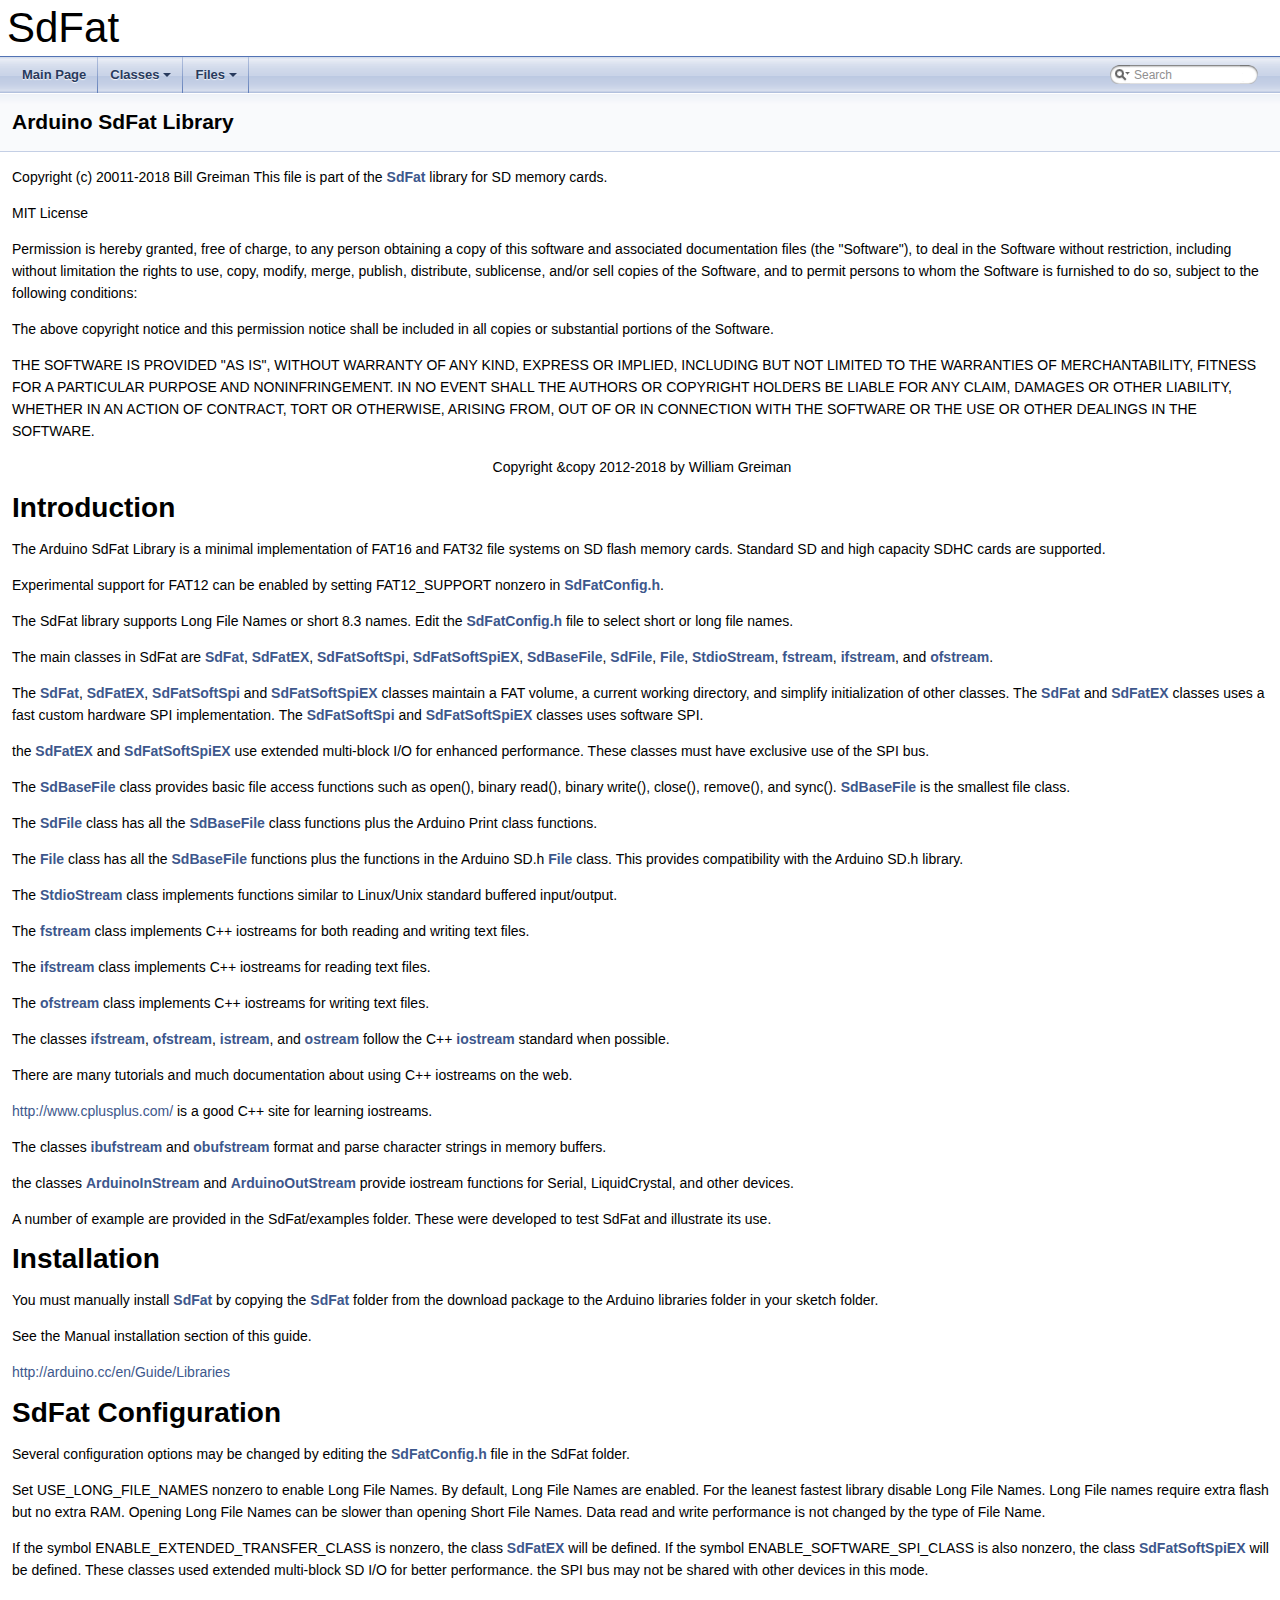
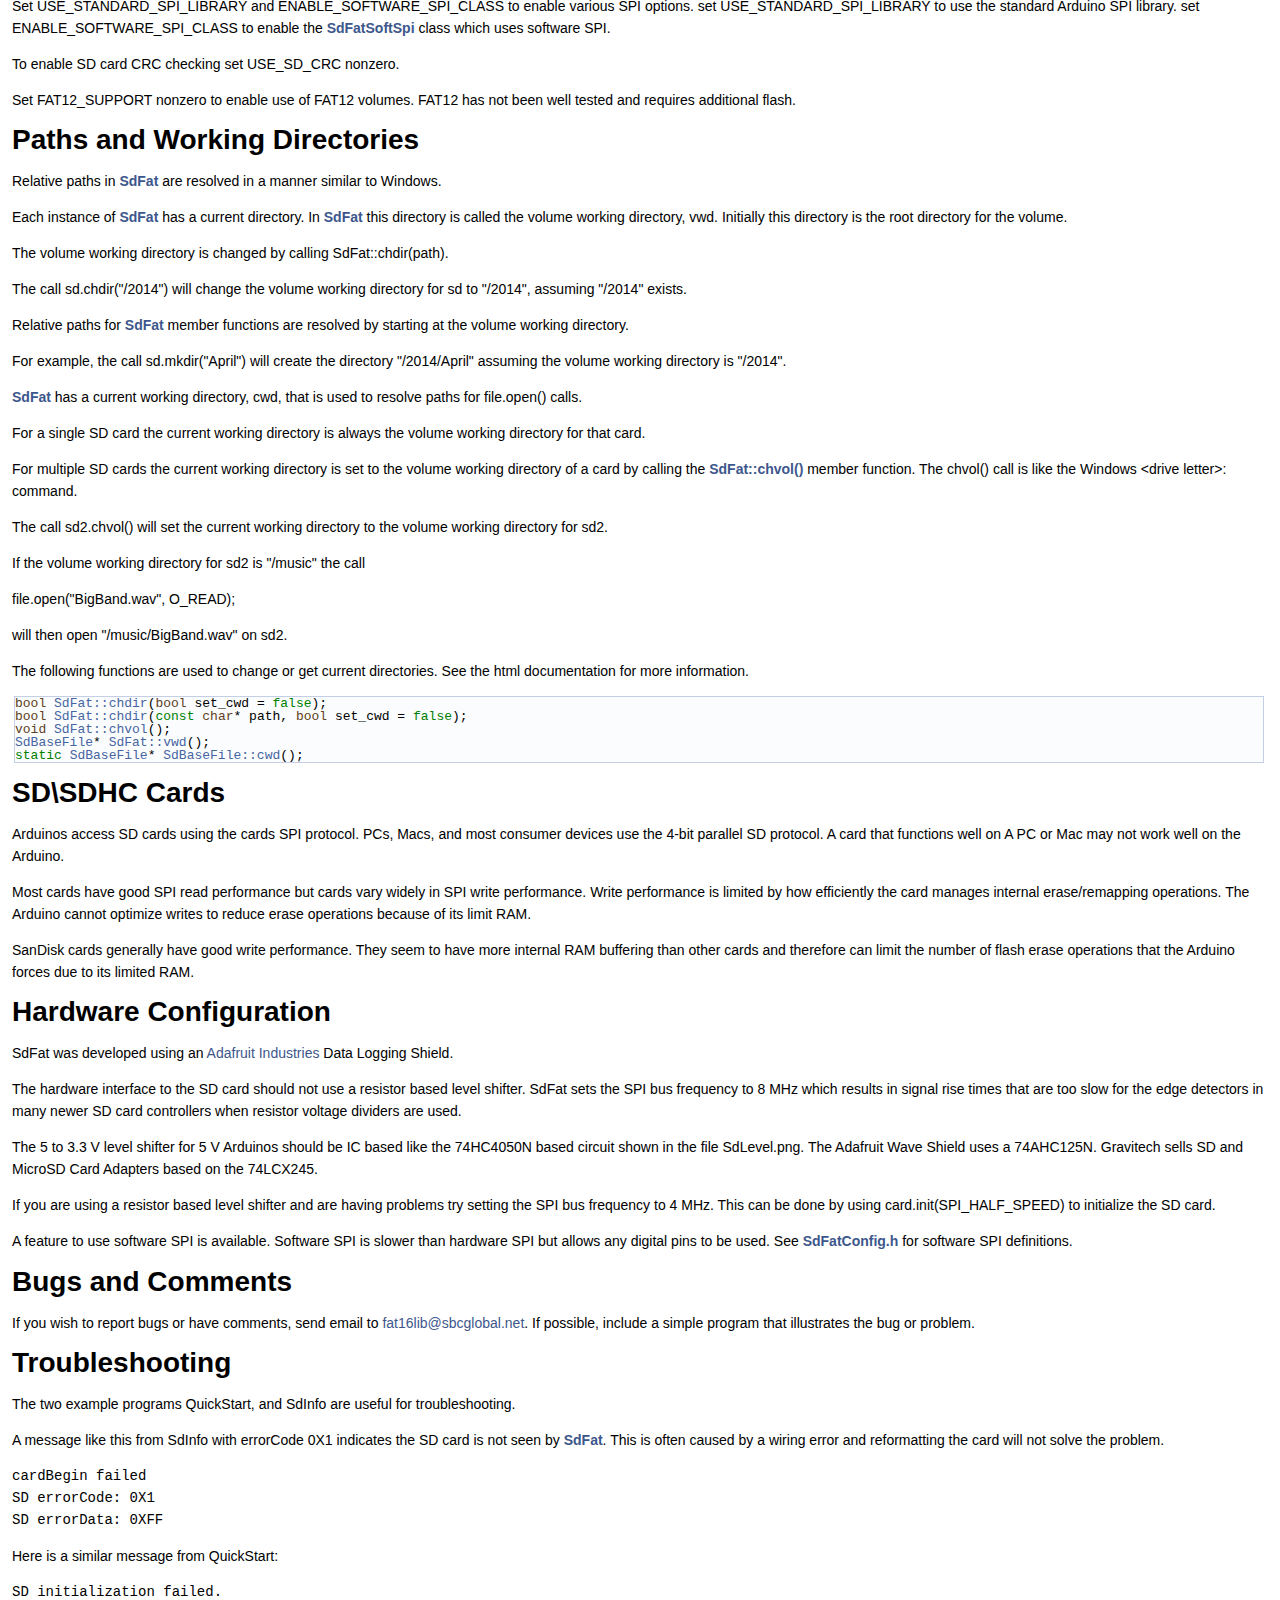
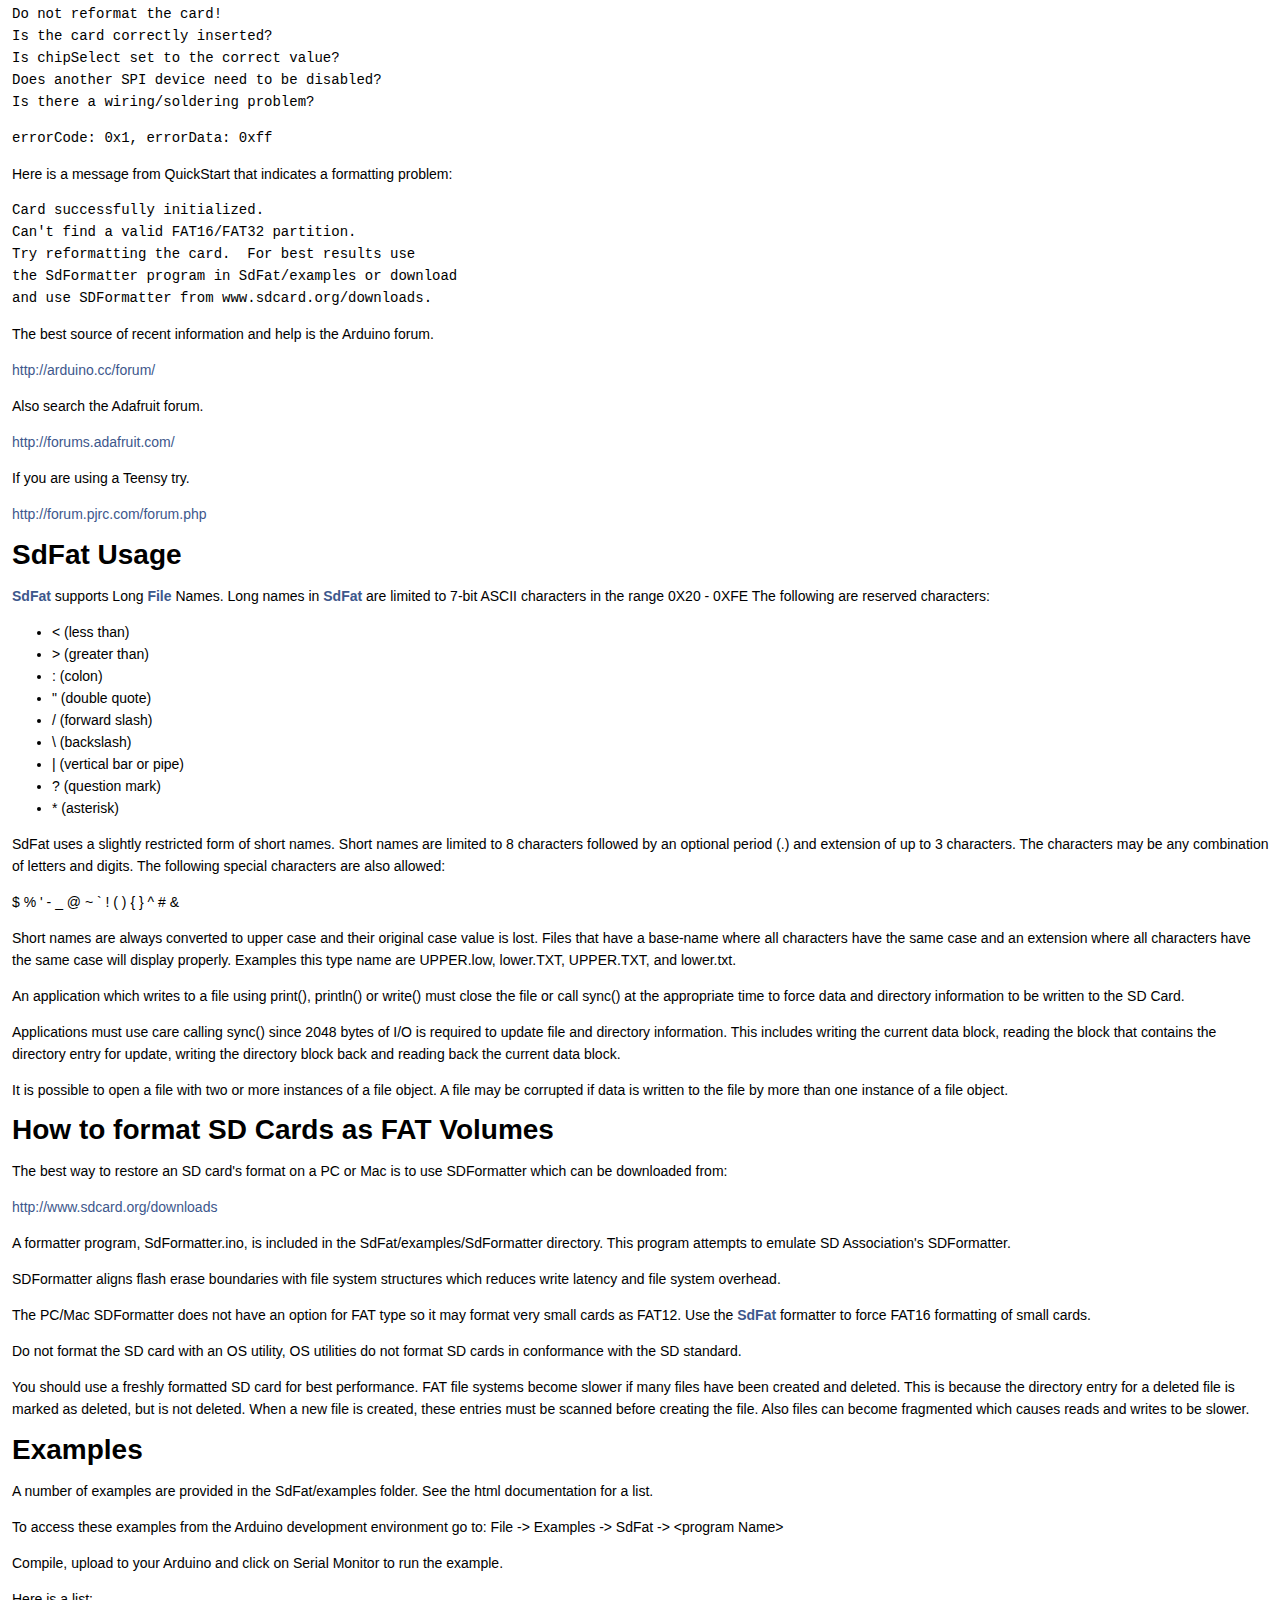
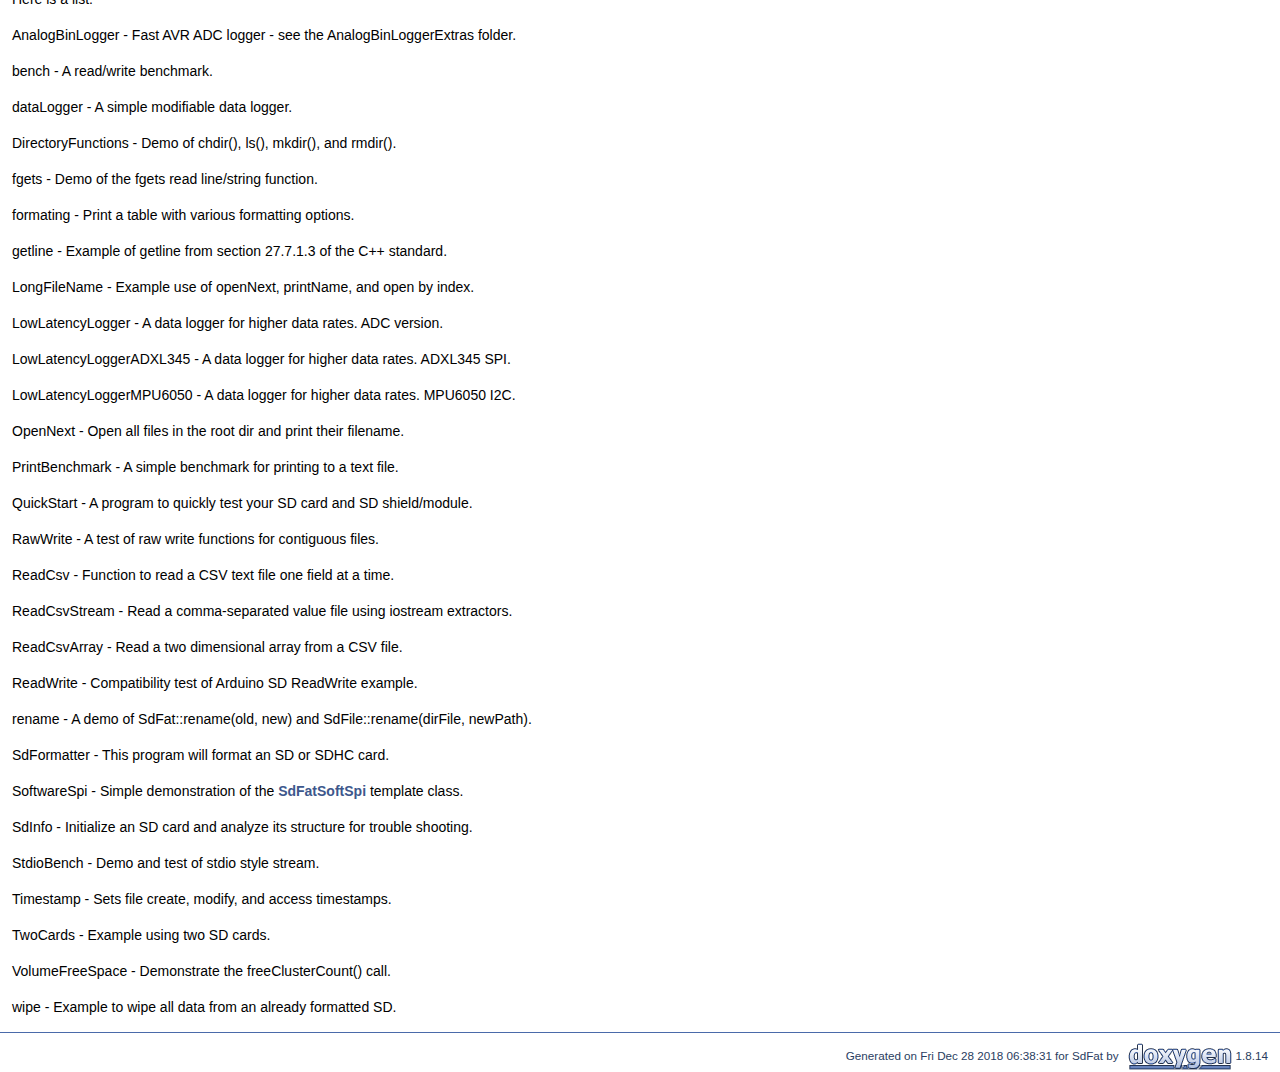
<file: lib/ESP8266SdFat/extras/html/index.html>
<!DOCTYPE html PUBLIC "-//W3C//DTD XHTML 1.0 Transitional//EN" "http://www.w3.org/TR/xhtml1/DTD/xhtml1-transitional.dtd">
<html xmlns="http://www.w3.org/1999/xhtml">
<head>
<meta http-equiv="Content-Type" content="text/xhtml;charset=UTF-8"/>
<meta http-equiv="X-UA-Compatible" content="IE=9"/>
<meta name="generator" content="Doxygen 1.8.14"/>
<meta name="viewport" content="width=device-width, initial-scale=1"/>
<title>SdFat: Arduino SdFat Library</title>
<link href="tabs.css" rel="stylesheet" type="text/css"/>
<script type="text/javascript" src="jquery.js"></script>
<script type="text/javascript" src="dynsections.js"></script>
<link href="search/search.css" rel="stylesheet" type="text/css"/>
<script type="text/javascript" src="search/searchdata.js"></script>
<script type="text/javascript" src="search/search.js"></script>
<link href="doxygen.css" rel="stylesheet" type="text/css" />
</head>
<body>
<div id="top"><!-- do not remove this div, it is closed by doxygen! -->
<div id="titlearea">
<table cellspacing="0" cellpadding="0">
 <tbody>
 <tr style="height: 56px;">
  <td id="projectalign" style="padding-left: 0.5em;">
   <div id="projectname">SdFat
   </div>
  </td>
 </tr>
 </tbody>
</table>
</div>
<!-- end header part -->
<!-- Generated by Doxygen 1.8.14 -->
<script type="text/javascript">
/* @license magnet:?xt=urn:btih:cf05388f2679ee054f2beb29a391d25f4e673ac3&amp;dn=gpl-2.0.txt GPL-v2 */
var searchBox = new SearchBox("searchBox", "search",false,'Search');
/* @license-end */
</script>
<script type="text/javascript" src="menudata.js"></script>
<script type="text/javascript" src="menu.js"></script>
<script type="text/javascript">
/* @license magnet:?xt=urn:btih:cf05388f2679ee054f2beb29a391d25f4e673ac3&amp;dn=gpl-2.0.txt GPL-v2 */
$(function() {
  initMenu('',true,false,'search.php','Search');
  $(document).ready(function() { init_search(); });
});
/* @license-end */</script>
<div id="main-nav"></div>
</div><!-- top -->
<!-- window showing the filter options -->
<div id="MSearchSelectWindow"
     onmouseover="return searchBox.OnSearchSelectShow()"
     onmouseout="return searchBox.OnSearchSelectHide()"
     onkeydown="return searchBox.OnSearchSelectKey(event)">
</div>

<!-- iframe showing the search results (closed by default) -->
<div id="MSearchResultsWindow">
<iframe src="javascript:void(0)" frameborder="0" 
        name="MSearchResults" id="MSearchResults">
</iframe>
</div>

<div class="header">
  <div class="headertitle">
<div class="title">Arduino SdFat Library </div>  </div>
</div><!--header-->
<div class="contents">
<div class="textblock"><p>Copyright (c) 20011-2018 Bill Greiman This file is part of the <a class="el" href="class_sd_fat.html" title="Main file system class for SdFat library. ">SdFat</a> library for SD memory cards.</p>
<p>MIT License</p>
<p>Permission is hereby granted, free of charge, to any person obtaining a copy of this software and associated documentation files (the "Software"), to deal in the Software without restriction, including without limitation the rights to use, copy, modify, merge, publish, distribute, sublicense, and/or sell copies of the Software, and to permit persons to whom the Software is furnished to do so, subject to the following conditions:</p>
<p>The above copyright notice and this permission notice shall be included in all copies or substantial portions of the Software.</p>
<p>THE SOFTWARE IS PROVIDED "AS IS", WITHOUT WARRANTY OF ANY KIND, EXPRESS OR IMPLIED, INCLUDING BUT NOT LIMITED TO THE WARRANTIES OF MERCHANTABILITY, FITNESS FOR A PARTICULAR PURPOSE AND NONINFRINGEMENT. IN NO EVENT SHALL THE AUTHORS OR COPYRIGHT HOLDERS BE LIABLE FOR ANY CLAIM, DAMAGES OR OTHER LIABILITY, WHETHER IN AN ACTION OF CONTRACT, TORT OR OTHERWISE, ARISING FROM, OUT OF OR IN CONNECTION WITH THE SOFTWARE OR THE USE OR OTHER DEALINGS IN THE SOFTWARE. <br />
 </p><center>Copyright &amp;copy 2012-2018 by William Greiman </center><h1><a class="anchor" id="Intro"></a>
Introduction</h1>
<p>The Arduino SdFat Library is a minimal implementation of FAT16 and FAT32 file systems on SD flash memory cards. Standard SD and high capacity SDHC cards are supported.</p>
<p>Experimental support for FAT12 can be enabled by setting FAT12_SUPPORT nonzero in <a class="el" href="_sd_fat_config_8h.html" title="configuration definitions ">SdFatConfig.h</a>.</p>
<p>The SdFat library supports Long File Names or short 8.3 names. Edit the <a class="el" href="_sd_fat_config_8h.html" title="configuration definitions ">SdFatConfig.h</a> file to select short or long file names.</p>
<p>The main classes in SdFat are <a class="el" href="class_sd_fat.html" title="Main file system class for SdFat library. ">SdFat</a>, <a class="el" href="class_sd_fat_e_x.html" title="SdFat class with extended SD I/O. ">SdFatEX</a>, <a class="el" href="class_sd_fat_soft_spi.html" title="SdFat class using software SPI. ">SdFatSoftSpi</a>, <a class="el" href="class_sd_fat_soft_spi_e_x.html" title="SdFat class using software SPI and extended SD I/O. ">SdFatSoftSpiEX</a>, <a class="el" href="class_sd_base_file.html" title="Class for backward compatibility. ">SdBaseFile</a>, <a class="el" href="class_sd_file.html" title="Class for backward compatibility. ">SdFile</a>, <a class="el" href="class_file.html" title="Arduino SD.h style File API. ">File</a>, <a class="el" href="class_stdio_stream.html" title="StdioStream implements a minimal stdio stream. ">StdioStream</a>, <a class="el" href="classfstream.html">fstream</a>, <a class="el" href="classifstream.html">ifstream</a>, and <a class="el" href="classofstream.html">ofstream</a>.</p>
<p>The <a class="el" href="class_sd_fat.html" title="Main file system class for SdFat library. ">SdFat</a>, <a class="el" href="class_sd_fat_e_x.html" title="SdFat class with extended SD I/O. ">SdFatEX</a>, <a class="el" href="class_sd_fat_soft_spi.html" title="SdFat class using software SPI. ">SdFatSoftSpi</a> and <a class="el" href="class_sd_fat_soft_spi_e_x.html" title="SdFat class using software SPI and extended SD I/O. ">SdFatSoftSpiEX</a> classes maintain a FAT volume, a current working directory, and simplify initialization of other classes. The <a class="el" href="class_sd_fat.html" title="Main file system class for SdFat library. ">SdFat</a> and <a class="el" href="class_sd_fat_e_x.html" title="SdFat class with extended SD I/O. ">SdFatEX</a> classes uses a fast custom hardware SPI implementation. The <a class="el" href="class_sd_fat_soft_spi.html" title="SdFat class using software SPI. ">SdFatSoftSpi</a> and <a class="el" href="class_sd_fat_soft_spi_e_x.html" title="SdFat class using software SPI and extended SD I/O. ">SdFatSoftSpiEX</a> classes uses software SPI.</p>
<p>the <a class="el" href="class_sd_fat_e_x.html" title="SdFat class with extended SD I/O. ">SdFatEX</a> and <a class="el" href="class_sd_fat_soft_spi_e_x.html" title="SdFat class using software SPI and extended SD I/O. ">SdFatSoftSpiEX</a> use extended multi-block I/O for enhanced performance. These classes must have exclusive use of the SPI bus.</p>
<p>The <a class="el" href="class_sd_base_file.html" title="Class for backward compatibility. ">SdBaseFile</a> class provides basic file access functions such as open(), binary read(), binary write(), close(), remove(), and sync(). <a class="el" href="class_sd_base_file.html" title="Class for backward compatibility. ">SdBaseFile</a> is the smallest file class.</p>
<p>The <a class="el" href="class_sd_file.html" title="Class for backward compatibility. ">SdFile</a> class has all the <a class="el" href="class_sd_base_file.html" title="Class for backward compatibility. ">SdBaseFile</a> class functions plus the Arduino Print class functions.</p>
<p>The <a class="el" href="class_file.html" title="Arduino SD.h style File API. ">File</a> class has all the <a class="el" href="class_sd_base_file.html" title="Class for backward compatibility. ">SdBaseFile</a> functions plus the functions in the Arduino SD.h <a class="el" href="class_file.html" title="Arduino SD.h style File API. ">File</a> class. This provides compatibility with the Arduino SD.h library.</p>
<p>The <a class="el" href="class_stdio_stream.html" title="StdioStream implements a minimal stdio stream. ">StdioStream</a> class implements functions similar to Linux/Unix standard buffered input/output.</p>
<p>The <a class="el" href="classfstream.html">fstream</a> class implements C++ iostreams for both reading and writing text files.</p>
<p>The <a class="el" href="classifstream.html">ifstream</a> class implements C++ iostreams for reading text files.</p>
<p>The <a class="el" href="classofstream.html">ofstream</a> class implements C++ iostreams for writing text files.</p>
<p>The classes <a class="el" href="classifstream.html">ifstream</a>, <a class="el" href="classofstream.html">ofstream</a>, <a class="el" href="classistream.html">istream</a>, and <a class="el" href="classostream.html">ostream</a> follow the C++ <a class="el" href="classiostream.html">iostream</a> standard when possible.</p>
<p>There are many tutorials and much documentation about using C++ iostreams on the web.</p>
<p><a href="http://www.cplusplus.com/">http://www.cplusplus.com/</a> is a good C++ site for learning iostreams.</p>
<p>The classes <a class="el" href="classibufstream.html">ibufstream</a> and <a class="el" href="classobufstream.html">obufstream</a> format and parse character strings in memory buffers.</p>
<p>the classes <a class="el" href="class_arduino_in_stream.html" title="Input stream for Arduino Stream objects. ">ArduinoInStream</a> and <a class="el" href="class_arduino_out_stream.html" title="Output stream for Arduino Print objects. ">ArduinoOutStream</a> provide iostream functions for Serial, LiquidCrystal, and other devices.</p>
<p>A number of example are provided in the SdFat/examples folder. These were developed to test SdFat and illustrate its use.</p>
<h1><a class="anchor" id="Install"></a>
Installation</h1>
<p>You must manually install <a class="el" href="class_sd_fat.html" title="Main file system class for SdFat library. ">SdFat</a> by copying the <a class="el" href="class_sd_fat.html" title="Main file system class for SdFat library. ">SdFat</a> folder from the download package to the Arduino libraries folder in your sketch folder.</p>
<p>See the Manual installation section of this guide.</p>
<p><a href="http://arduino.cc/en/Guide/Libraries">http://arduino.cc/en/Guide/Libraries</a></p>
<h1><a class="anchor" id="SDconfig"></a>
SdFat Configuration</h1>
<p>Several configuration options may be changed by editing the <a class="el" href="_sd_fat_config_8h.html" title="configuration definitions ">SdFatConfig.h</a> file in the SdFat folder.</p>
<p>Set USE_LONG_FILE_NAMES nonzero to enable Long File Names. By default, Long File Names are enabled. For the leanest fastest library disable Long File Names. Long File names require extra flash but no extra RAM. Opening Long File Names can be slower than opening Short File Names. Data read and write performance is not changed by the type of File Name.</p>
<p>If the symbol ENABLE_EXTENDED_TRANSFER_CLASS is nonzero, the class <a class="el" href="class_sd_fat_e_x.html" title="SdFat class with extended SD I/O. ">SdFatEX</a> will be defined. If the symbol ENABLE_SOFTWARE_SPI_CLASS is also nonzero, the class <a class="el" href="class_sd_fat_soft_spi_e_x.html" title="SdFat class using software SPI and extended SD I/O. ">SdFatSoftSpiEX</a> will be defined. These classes used extended multi-block SD I/O for better performance. the SPI bus may not be shared with other devices in this mode.</p>
<p>Set USE_STANDARD_SPI_LIBRARY and ENABLE_SOFTWARE_SPI_CLASS to enable various SPI options. set USE_STANDARD_SPI_LIBRARY to use the standard Arduino SPI library. set ENABLE_SOFTWARE_SPI_CLASS to enable the <a class="el" href="class_sd_fat_soft_spi.html" title="SdFat class using software SPI. ">SdFatSoftSpi</a> class which uses software SPI.</p>
<p>To enable SD card CRC checking set USE_SD_CRC nonzero.</p>
<p>Set FAT12_SUPPORT nonzero to enable use of FAT12 volumes. FAT12 has not been well tested and requires additional flash.</p>
<h1><a class="anchor" id="SDPath"></a>
Paths and Working Directories</h1>
<p>Relative paths in <a class="el" href="class_sd_fat.html" title="Main file system class for SdFat library. ">SdFat</a> are resolved in a manner similar to Windows.</p>
<p>Each instance of <a class="el" href="class_sd_fat.html" title="Main file system class for SdFat library. ">SdFat</a> has a current directory. In <a class="el" href="class_sd_fat.html" title="Main file system class for SdFat library. ">SdFat</a> this directory is called the volume working directory, vwd. Initially this directory is the root directory for the volume.</p>
<p>The volume working directory is changed by calling SdFat::chdir(path).</p>
<p>The call sd.chdir("/2014") will change the volume working directory for sd to "/2014", assuming "/2014" exists.</p>
<p>Relative paths for <a class="el" href="class_sd_fat.html" title="Main file system class for SdFat library. ">SdFat</a> member functions are resolved by starting at the volume working directory.</p>
<p>For example, the call sd.mkdir("April") will create the directory "/2014/April" assuming the volume working directory is "/2014".</p>
<p><a class="el" href="class_sd_fat.html" title="Main file system class for SdFat library. ">SdFat</a> has a current working directory, cwd, that is used to resolve paths for file.open() calls.</p>
<p>For a single SD card the current working directory is always the volume working directory for that card.</p>
<p>For multiple SD cards the current working directory is set to the volume working directory of a card by calling the <a class="el" href="class_fat_file_system.html#af24917d6e00c8766dab168eb834047ec">SdFat::chvol()</a> member function. The chvol() call is like the Windows &lt;drive letter&gt;: command.</p>
<p>The call sd2.chvol() will set the current working directory to the volume working directory for sd2.</p>
<p>If the volume working directory for sd2 is "/music" the call</p>
<p>file.open("BigBand.wav", O_READ);</p>
<p>will then open "/music/BigBand.wav" on sd2.</p>
<p>The following functions are used to change or get current directories. See the html documentation for more information. </p><div class="fragment"><div class="line"><span class="keywordtype">bool</span> <a class="code" href="class_fat_file_system.html#a5667915e63187a43a71dfada63800865">SdFat::chdir</a>(<span class="keywordtype">bool</span> set_cwd = <span class="keyword">false</span>);</div><div class="line"><span class="keywordtype">bool</span> <a class="code" href="class_fat_file_system.html#a5667915e63187a43a71dfada63800865">SdFat::chdir</a>(<span class="keyword">const</span> <span class="keywordtype">char</span>* path, <span class="keywordtype">bool</span> set_cwd = <span class="keyword">false</span>);</div><div class="line"><span class="keywordtype">void</span> <a class="code" href="class_fat_file_system.html#af24917d6e00c8766dab168eb834047ec">SdFat::chvol</a>();</div><div class="line"><a class="code" href="class_sd_base_file.html">SdBaseFile</a>* <a class="code" href="class_fat_file_system.html#acf257d02b7166683bda2abc5058004bf">SdFat::vwd</a>();</div><div class="line"><span class="keyword">static</span> <a class="code" href="class_sd_base_file.html">SdBaseFile</a>* <a class="code" href="class_fat_file.html#a3b68e603ad8e47bad915f0547e580adb">SdBaseFile::cwd</a>();</div></div><!-- fragment --><h1><a class="anchor" id="SDcard"></a>
SD\SDHC Cards</h1>
<p>Arduinos access SD cards using the cards SPI protocol. PCs, Macs, and most consumer devices use the 4-bit parallel SD protocol. A card that functions well on A PC or Mac may not work well on the Arduino.</p>
<p>Most cards have good SPI read performance but cards vary widely in SPI write performance. Write performance is limited by how efficiently the card manages internal erase/remapping operations. The Arduino cannot optimize writes to reduce erase operations because of its limit RAM.</p>
<p>SanDisk cards generally have good write performance. They seem to have more internal RAM buffering than other cards and therefore can limit the number of flash erase operations that the Arduino forces due to its limited RAM.</p>
<h1><a class="anchor" id="Hardware"></a>
Hardware Configuration</h1>
<p>SdFat was developed using an <a href="http://www.adafruit.com/">Adafruit Industries</a> Data Logging Shield.</p>
<p>The hardware interface to the SD card should not use a resistor based level shifter. SdFat sets the SPI bus frequency to 8 MHz which results in signal rise times that are too slow for the edge detectors in many newer SD card controllers when resistor voltage dividers are used.</p>
<p>The 5 to 3.3 V level shifter for 5 V Arduinos should be IC based like the 74HC4050N based circuit shown in the file SdLevel.png. The Adafruit Wave Shield uses a 74AHC125N. Gravitech sells SD and MicroSD Card Adapters based on the 74LCX245.</p>
<p>If you are using a resistor based level shifter and are having problems try setting the SPI bus frequency to 4 MHz. This can be done by using card.init(SPI_HALF_SPEED) to initialize the SD card.</p>
<p>A feature to use software SPI is available. Software SPI is slower than hardware SPI but allows any digital pins to be used. See <a class="el" href="_sd_fat_config_8h.html" title="configuration definitions ">SdFatConfig.h</a> for software SPI definitions.</p>
<h1><a class="anchor" id="comment"></a>
Bugs and Comments</h1>
<p>If you wish to report bugs or have comments, send email to <a href="#" onclick="location.href='mai'+'lto:'+'fat'+'16'+'lib'+'@s'+'bcg'+'lo'+'bal'+'.n'+'et'; return false;">fat16<span style="display: none;">.nosp@m.</span>lib@<span style="display: none;">.nosp@m.</span>sbcgl<span style="display: none;">.nosp@m.</span>obal<span style="display: none;">.nosp@m.</span>.net</a>. If possible, include a simple program that illustrates the bug or problem.</p>
<h1><a class="anchor" id="Trouble"></a>
Troubleshooting</h1>
<p>The two example programs QuickStart, and SdInfo are useful for troubleshooting.</p>
<p>A message like this from SdInfo with errorCode 0X1 indicates the SD card is not seen by <a class="el" href="class_sd_fat.html" title="Main file system class for SdFat library. ">SdFat</a>. This is often caused by a wiring error and reformatting the card will not solve the problem. </p><pre>
cardBegin failed
SD errorCode: 0X1
SD errorData: 0XFF
</pre><p> Here is a similar message from QuickStart: </p><pre>
SD initialization failed.
Do not reformat the card!
Is the card correctly inserted?
Is chipSelect set to the correct value?
Does another SPI device need to be disabled?
Is there a wiring/soldering problem?</pre><pre>errorCode: 0x1, errorData: 0xff
</pre><p> Here is a message from QuickStart that indicates a formatting problem: </p><pre>
Card successfully initialized.
Can't find a valid FAT16/FAT32 partition.
Try reformatting the card.  For best results use
the SdFormatter program in SdFat/examples or download
and use SDFormatter from www.sdcard.org/downloads.
</pre><p>The best source of recent information and help is the Arduino forum.</p>
<p><a href="http://arduino.cc/forum/">http://arduino.cc/forum/</a></p>
<p>Also search the Adafruit forum.</p>
<p><a href="http://forums.adafruit.com/">http://forums.adafruit.com/</a></p>
<p>If you are using a Teensy try.</p>
<p><a href="http://forum.pjrc.com/forum.php">http://forum.pjrc.com/forum.php</a></p>
<h1><a class="anchor" id="SdFatClass"></a>
SdFat Usage</h1>
<p><a class="el" href="class_sd_fat.html" title="Main file system class for SdFat library. ">SdFat</a> supports Long <a class="el" href="class_file.html" title="Arduino SD.h style File API. ">File</a> Names. Long names in <a class="el" href="class_sd_fat.html" title="Main file system class for SdFat library. ">SdFat</a> are limited to 7-bit ASCII characters in the range 0X20 - 0XFE The following are reserved characters: </p><ul>
<li>
&lt; (less than) </li>
<li>
&gt; (greater than) </li>
<li>
: (colon) </li>
<li>
" (double quote) </li>
<li>
/ (forward slash) </li>
<li>
\ (backslash) </li>
<li>
| (vertical bar or pipe) </li>
<li>
? (question mark) </li>
<li>
* (asterisk) </li>
</ul>
<p>SdFat uses a slightly restricted form of short names. Short names are limited to 8 characters followed by an optional period (.) and extension of up to 3 characters. The characters may be any combination of letters and digits. The following special characters are also allowed:</p>
<p>$ % ' - _ @ ~ ` ! ( ) { } ^ # &amp;</p>
<p>Short names are always converted to upper case and their original case value is lost. Files that have a base-name where all characters have the same case and an extension where all characters have the same case will display properly. Examples this type name are UPPER.low, lower.TXT, UPPER.TXT, and lower.txt.</p>
<p>An application which writes to a file using print(), println() or write() must close the file or call sync() at the appropriate time to force data and directory information to be written to the SD Card.</p>
<p>Applications must use care calling sync() since 2048 bytes of I/O is required to update file and directory information. This includes writing the current data block, reading the block that contains the directory entry for update, writing the directory block back and reading back the current data block.</p>
<p>It is possible to open a file with two or more instances of a file object. A file may be corrupted if data is written to the file by more than one instance of a file object.</p>
<h1><a class="anchor" id="HowTo"></a>
How to format SD Cards as FAT Volumes</h1>
<p>The best way to restore an SD card's format on a PC or Mac is to use SDFormatter which can be downloaded from:</p>
<p><a href="http://www.sdcard.org/downloads">http://www.sdcard.org/downloads</a></p>
<p>A formatter program, SdFormatter.ino, is included in the SdFat/examples/SdFormatter directory. This program attempts to emulate SD Association's SDFormatter.</p>
<p>SDFormatter aligns flash erase boundaries with file system structures which reduces write latency and file system overhead.</p>
<p>The PC/Mac SDFormatter does not have an option for FAT type so it may format very small cards as FAT12. Use the <a class="el" href="class_sd_fat.html" title="Main file system class for SdFat library. ">SdFat</a> formatter to force FAT16 formatting of small cards.</p>
<p>Do not format the SD card with an OS utility, OS utilities do not format SD cards in conformance with the SD standard.</p>
<p>You should use a freshly formatted SD card for best performance. FAT file systems become slower if many files have been created and deleted. This is because the directory entry for a deleted file is marked as deleted, but is not deleted. When a new file is created, these entries must be scanned before creating the file. Also files can become fragmented which causes reads and writes to be slower.</p>
<h1><a class="anchor" id="ExampleFilder"></a>
Examples</h1>
<p>A number of examples are provided in the SdFat/examples folder. See the html documentation for a list.</p>
<p>To access these examples from the Arduino development environment go to: File -&gt; Examples -&gt; SdFat -&gt; &lt;program Name&gt;</p>
<p>Compile, upload to your Arduino and click on Serial Monitor to run the example.</p>
<p>Here is a list:</p>
<p>AnalogBinLogger - Fast AVR ADC logger - see the AnalogBinLoggerExtras folder.</p>
<p>bench - A read/write benchmark.</p>
<p>dataLogger - A simple modifiable data logger.</p>
<p>DirectoryFunctions - Demo of chdir(), ls(), mkdir(), and rmdir().</p>
<p>fgets - Demo of the fgets read line/string function.</p>
<p>formating - Print a table with various formatting options.</p>
<p>getline - Example of getline from section 27.7.1.3 of the C++ standard.</p>
<p>LongFileName - Example use of openNext, printName, and open by index.</p>
<p>LowLatencyLogger - A data logger for higher data rates. ADC version.</p>
<p>LowLatencyLoggerADXL345 - A data logger for higher data rates. ADXL345 SPI.</p>
<p>LowLatencyLoggerMPU6050 - A data logger for higher data rates. MPU6050 I2C.</p>
<p>OpenNext - Open all files in the root dir and print their filename.</p>
<p>PrintBenchmark - A simple benchmark for printing to a text file.</p>
<p>QuickStart - A program to quickly test your SD card and SD shield/module.</p>
<p>RawWrite - A test of raw write functions for contiguous files.</p>
<p>ReadCsv - Function to read a CSV text file one field at a time.</p>
<p>ReadCsvStream - Read a comma-separated value file using iostream extractors.</p>
<p>ReadCsvArray - Read a two dimensional array from a CSV file.</p>
<p>ReadWrite - Compatibility test of Arduino SD ReadWrite example.</p>
<p>rename - A demo of SdFat::rename(old, new) and SdFile::rename(dirFile, newPath).</p>
<p>SdFormatter - This program will format an SD or SDHC card.</p>
<p>SoftwareSpi - Simple demonstration of the <a class="el" href="class_sd_fat_soft_spi.html" title="SdFat class using software SPI. ">SdFatSoftSpi</a> template class.</p>
<p>SdInfo - Initialize an SD card and analyze its structure for trouble shooting.</p>
<p>StdioBench - Demo and test of stdio style stream.</p>
<p>Timestamp - Sets file create, modify, and access timestamps.</p>
<p>TwoCards - Example using two SD cards.</p>
<p>VolumeFreeSpace - Demonstrate the freeClusterCount() call.</p>
<p>wipe - Example to wipe all data from an already formatted SD. </p>
</div></div><!-- contents -->
<!-- start footer part -->
<hr class="footer"/><address class="footer"><small>
Generated on Fri Dec 28 2018 06:38:31 for SdFat by &#160;<a href="http://www.doxygen.org/index.html">
<img class="footer" src="doxygen.png" alt="doxygen"/>
</a> 1.8.14
</small></address>
</body>
</html>
</file>
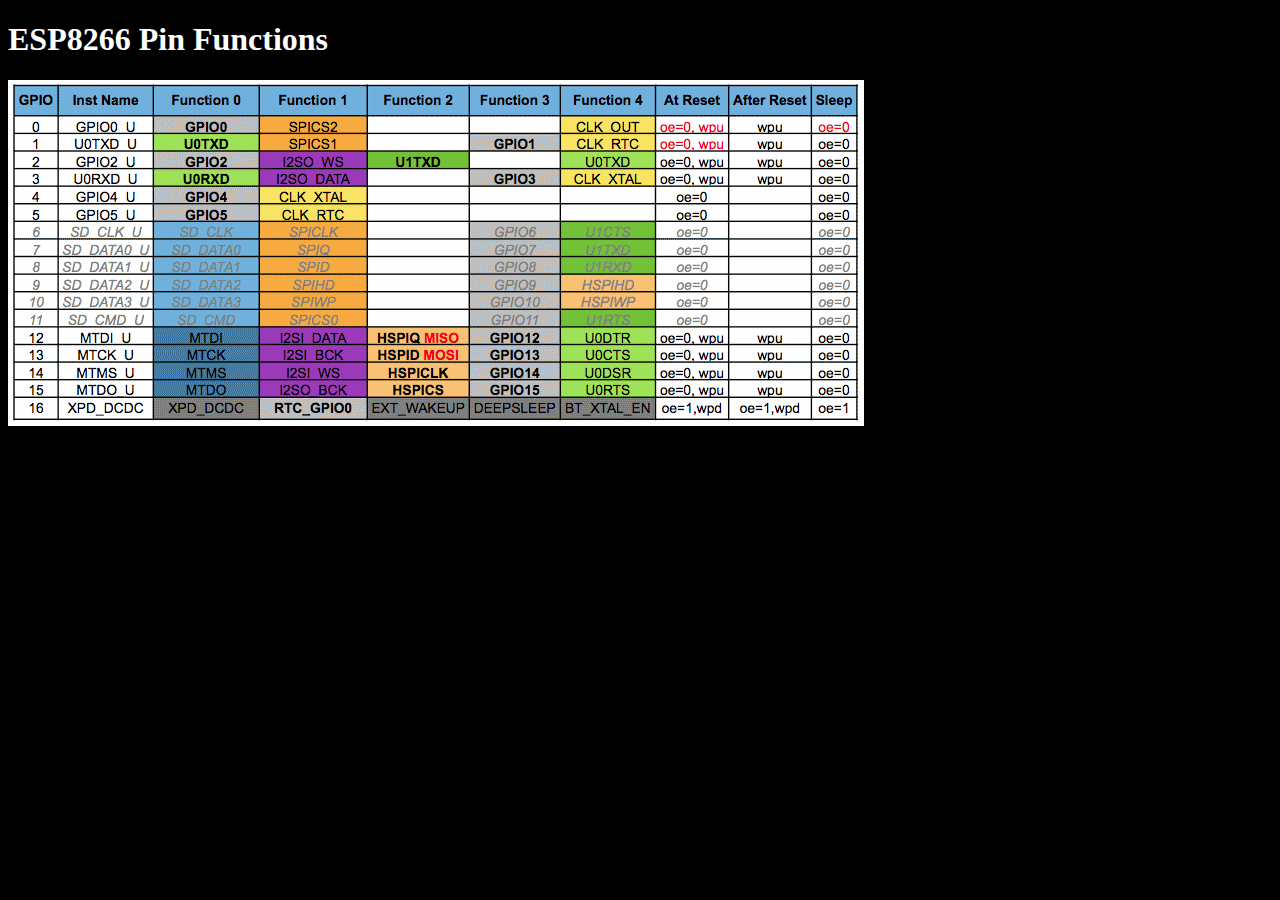
<file: lib/ESP8266WebServer/examples/FSBrowser/data/index.htm>
<!DOCTYPE html>
<html>
<head>
  <meta http-equiv="Content-type" content="text/html; charset=utf-8">
  <title>ESP Index</title>
  <style>
    body {
      background-color:black;
      color:white;
    }
  </style>
  <script type="text/javascript">
    function onBodyLoad(){
      console.log("we are loaded!!");
    }
  </script>
</head>
<body id="index" onload="onBodyLoad()">
  <h1>ESP8266 Pin Functions</h1>
<img src="pins.png" />
</body>
</html>
</file>
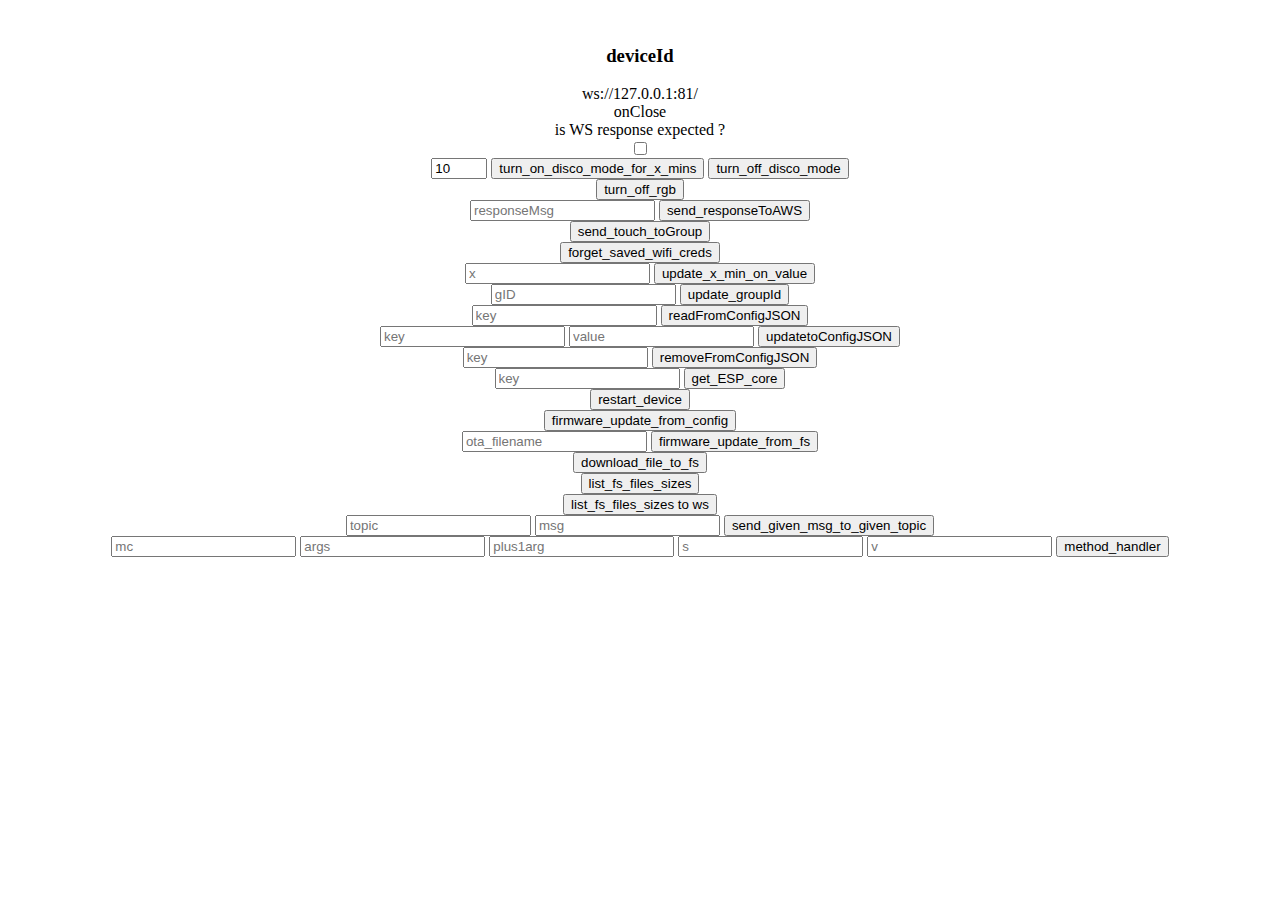
<file: data/dev.html>
<html>

<head>
    <meta charset="UTF-8">
    <meta name="viewport" content="width=device-width, initial-scale=1, user-scalable=no" />
    <link rel="stylesheet" href="https://fonts.googleapis.com/icon?family=Material+Icons">

    <!-- <script src="script.js"></script> -->
    <script>
        var gateway = 'ws://' + window.location.hostname + ':81/'; // TODO:uncomment in production
        // var gateway = 'ws://' + '192.168.1.27' + ':81/';
        var Socket;
        window.addEventListener('load', onLoad);

        function initWebSocket() {
            console.log('Trying to open a WebSocket connection...');
            Socket = new WebSocket(gateway);
            Socket.onopen = onOpen;
            Socket.onclose = onClose;
            Socket.onmessage = onMessage; // <-- add this line

            document.getElementById("wsurl").innerHTML = gateway;


        }

        function onOpen(event) {
            console.log('Connection opened');
            Socket.send('Hello Server!');
            document.getElementById("wsstate").innerHTML = "onOpen";
        }

        function onClose(event) {
            console.log('Connection closed');
            setTimeout(initWebSocket, 20000);
            document.getElementById("wsstate").innerHTML = "onClose";
        }

        function onMessage(event) {
            console.log(event.data);
            document.getElementById("wsstate").innerHTML = "onMessage=" + event.data;
        }

        function downloadCSS(event) {
            console.log("loading css");
            // var fileref = document.createElement("link")
            // fileref.setAttribute("rel", "stylesheet")
            // fileref.setAttribute("type", "text/css")
            // fileref.setAttribute("href", "style.css")

            // Get HTML head element 
            var head = document.getElementsByTagName('HEAD')[0];

            // Create new link Element 
            var link = document.createElement('link');

            // set the attributes for link element  
            link.rel = 'stylesheet';

            link.type = 'text/css';

            // link.href = 'style.css';
            link.href = 'http://192.168.1.27/style.css';

            // Append link element to HTML head 
            head.appendChild(link);

            console.log("loading css");
        }

        function onLoad(event) {
            console.log("page loaded");
            // downloadCSS();
            initWebSocket();
            // initButton();
        }

        function init() {
            // Socket = new WebSocket('ws://' + window.location.hostname + ':81/');
            // Socket = new WebSocket('ws://192.168.1.27:81/ws');
            // Socket = new WebSocket('ws://192.168.1.27/ws');
            // document.getElementById("myColorRange").value = 128;

            // Listen for messages

        }

        function send_ws_msg(msg) {
            if (document.getElementById("wscb_i").checked == true) {
                console.log('w' + msg);
                Socket.send('w' + msg);
            } else {
                console.log(msg);
                Socket.send(msg);
            }
        }



        function ws_method_builder(method, a1 = null, a2 = null, b1 = null, b2 = null) {

            var myObj = '{"method":"' + method + '","' + a1 + '":"' + a2 + '","' + b1 + '":"' + b2 + '"}';
            send_ws_msg(myObj);
        }

        function todmfxm() {
            ws_method_builder('turn_on_disco_mode_for_x_mins', 'x', document.getElementById('todmfxm_i').value);
        }

        function srtA() {
            ws_method_builder('send_responseToAWS', 'responseMsg', document.getElementById('srtA_i').value);
        }

        function uxmov() {
            ws_method_builder('update_x_min_on_value', 'x', document.getElementById('uxmov_i').value);
        }

        function ugid() {
            ws_method_builder('update_groupId', 'gID', document.getElementById('ugid_i').value);
        }

        function rfcj() {
            ws_method_builder('readFromConfigJSON', 'key', document.getElementById('rfcj_i').value);
        }

        function ufcj() {
            ws_method_builder('updatetoConfigJSON', 'key', document.getElementById('ufcj_ki').value, 'value', document.getElementById('ufcj_vi').value);
        }

        function refcj() {
            ws_method_builder('removeFromConfigJSON', 'key', document.getElementById('refcj_i').value);
        }

        function gespc() {
            ws_method_builder('get_ESP_core', 'key', document.getElementById('gespc_i').value);
        }

        function fuffs() {
            ws_method_builder('firmware_update_from_fs', 'ota_filename', document.getElementById('fuffs_i').value);
        }

        function sgmtgt() {
            ws_method_builder('send_given_msg_to_given_topic', 'topic', document.getElementById('sgmtgt_ti').value, 'msg', document.getElementById('sgmtgt_mi').value);
        }

        function lfsfsws() {
            console.log('wait');
        }

        function mthd_call(mc, args, plus1arg, s, v) {
            var myObj = '{"method":"method_handler","mc":"' + mc + '", "args":"' + args + '", "plus1arg":"' + plus1arg + '", "s":"' + s + '", "v":"' + v + '"}';
            send_ws_msg(myObj);

        }

        function mthd() {
            mthd_call(
                document.getElementById('mthd_mi').value,
                document.getElementById('mthd_ai').value,
                document.getElementById('mthd_pi').value,
                document.getElementById('mthd_si').value,
                document.getElementById('mthd_vi').value
            );
        }
    </script>

    <!-- <link rel="stylesheet" type="text/css" href="style.css" > -->
    <style>
        body {
            text-align: center;
            font-family: verdana;
        }
    </style>

    <title>Amor Dev Page</title>

</head>

<!-- <body onload="javascript:init()"> -->

<body onload="init()">
    <br />

    <div>
        <h3 id="mainh3">deviceId</h3>
    </div>

    <div>
        <span id="wsurl"></span>
        <br>
        <span id="wsstate"></span>
        <br>
        <label for="wscb_i">is WS response expected ?</label><br>
        <input type="checkbox" id="wscb_i" name="wscb_i">
        <br>
        <input id="todmfxm_i" type="number" min="0" max="60" value="10" placeholder="x">
        <button id="todmfxm_b" onclick="todmfxm()">turn_on_disco_mode_for_x_mins</button>
        <button id="todm_b" onclick="ws_method_builder('turn_off_disco_mode')">turn_off_disco_mode</button>
        <br>
        <button id="todm_b" onclick="ws_method_builder('turn_off_rgb')">turn_off_rgb</button>
        <br>
        <input id="srtA_i" type="text" placeholder="responseMsg">
        <button id="srtA_b" onclick="srtA()">send_responseToAWS</button>
        <br>
        <button id="sttg_b" onclick="ws_method_builder('send_touch_toGroup')">send_touch_toGroup</button>
        <br>
        <button id="fswc_b" onclick="ws_method_builder('forget_saved_wifi_creds')">forget_saved_wifi_creds</button>
        <br>
        <input id="uxmov_i" type="number" placeholder="x">
        <button id="uxmov_b" onclick="uxmov()">update_x_min_on_value</button>
        <br>
        <input id="ugid_i" type="text" placeholder="gID">
        <button id="ugid_b" onclick="ugid()">update_groupId</button>
        <br>
        <input id="rfcj_i" type="text" placeholder="key">
        <button id="rfcj_b" onclick="rfcj()">readFromConfigJSON</button>
        <br>
        <input id="ufcj_ki" type="text" placeholder="key">
        <input id="ufcj_vi" type="text" placeholder="value">
        <button id="ufcj_b" onclick="ufcj()">updatetoConfigJSON</button>
        <br>
        <input id="refcj_i" type="text" placeholder="key">
        <button id="refcj_b" onclick="refcj()">removeFromConfigJSON</button>
        <br>
        <input id="gespc_i" type="text" placeholder="key">
        <button id="gespc_i" onclick="gespc()">get_ESP_core</button>
        <br>
        <button onclick="ws_method_builder('restart_device')">restart_device</button>
        <br>
        <button onclick="ws_method_builder('firmware_update_from_config')">firmware_update_from_config</button>
        <br>
        <input id="fuffs_i" type="text" placeholder="ota_filename">
        <button id="fuffs_b" onclick="fuffs()">firmware_update_from_fs</button>
        <br>
        <button id="df2fs" onclick="ws_method_builder('download_file_to_fs')">download_file_to_fs</button>
        <br>
        <button id="lfsfs" onclick="ws_method_builder('list_fs_files_sizes')">list_fs_files_sizes</button>
        <br>
        <button id="lfsfsws" onclick="lfsfsws()">list_fs_files_sizes to ws</button>
        <br>
        <input id="sgmtgt_ti" type="text" placeholder="topic">
        <input id="sgmtgt_mi" type="text" placeholder="msg">
        <button id="sgmtgt_b" onclick="sgmtgt()">send_given_msg_to_given_topic</button>
        <br>
        <input id="mthd_mi" type="text" placeholder="mc">
        <input id="mthd_ai" type="text" placeholder="args">
        <input id="mthd_pi" type="text" placeholder="plus1arg">
        <input id="mthd_si" type="text" placeholder="s">
        <input id="mthd_vi" type="text" placeholder="v">
        <button id="mthd_b" onclick="mthd()">method_handler</button>
        <br>

    </div>



</body>

</html>
</file>
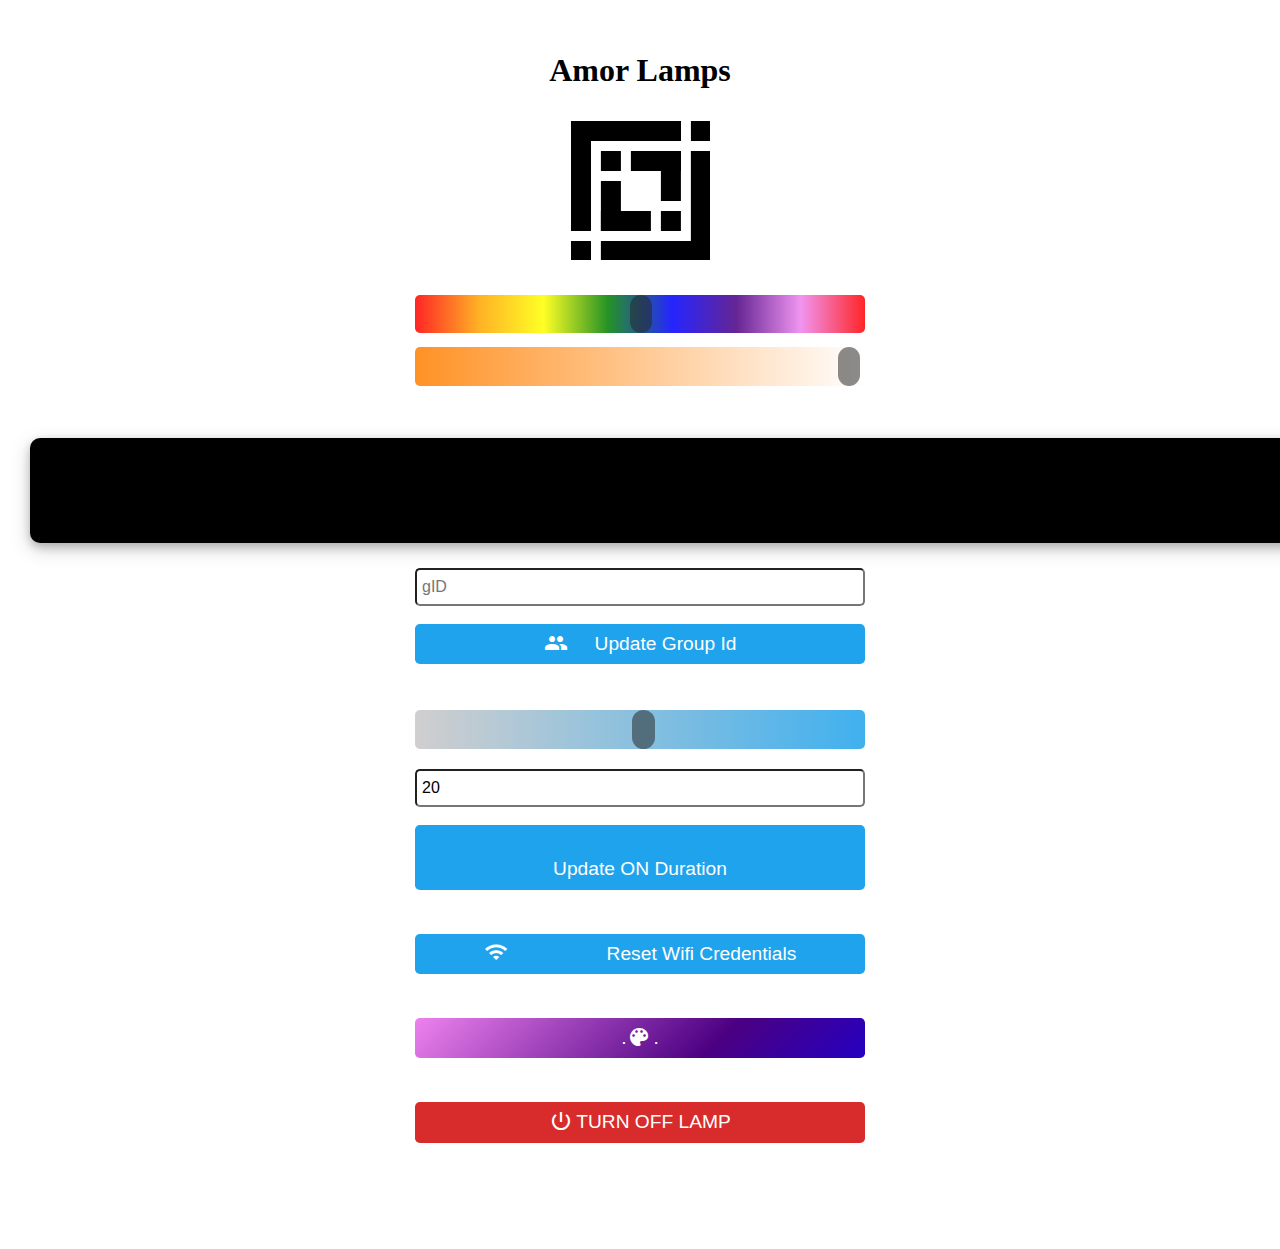
<file: test/backup/index18012021.html>
<html>

<head>
    <meta charset="UTF-8">
    <meta name="viewport" content="width=device-width, initial-scale=1, user-scalable=no" />

    <link rel="stylesheet" href="https://fonts.googleapis.com/icon?family=Material+Icons">



    <title>AMOR LAMPS</title>
    <style>
        .c {
            text-align: center;
        }
        
        div,
        input {
            padding: 5px;
            font-size: 1em;
        }
        
        input {
            height: 2.4rem;
            width: 80%;
            max-width: 450px;
            border-radius: 5px;
        }
        
        body {
            text-align: center;
            font-family: verdana;
        }
        
        #favcolor {
            line-height: 15.0rem;
            height: 15.0rem;
            width: 25%;
        }
        
        #colorcode {
            font-size: 5.0rem;
            color: #6f6161;
            background-color: black;
            border-radius: 10px;
            margin: 1%;
            padding: 1%;
            box-shadow: 0 4px 8px 0 rgba(0, 0, 0, 0.2), 0 6px 20px 0 rgba(0, 0, 0, 0.19);
        }
        
        button {
            border: 0;
            border-radius: 0.3rem;
            background-color: #1fa3ec;
            color: #fff;
            line-height: 2.4rem;
            font-size: 1.2rem;
            width: 80%;
            max-width: 450px;
        }
        
        .hrC {
            height: 10px;
            border-width: 0;
            color: white;
            background-color: white
        }
        
        i {
            vertical-align: sub;
            margin-right: 3px;
        }
        
        .q {
            float: right;
            width: 64px;
            text-align: right;
        }
        
        #todmfxm_b {
            background-image: linear-gradient(-45deg, red, orange, yellow, green, blue, indigo, violet);
            background-size: 400% 400%;
            animation: gradient 1s ease infinite;
            -webkit-animation: gradientBG 15s ease infinite;
            animation: gradientBG 15s ease infinite;
        }
        
        @-webkit-keyframes gradientBG {
            0% {
                background-position: 0% 50%;
            }
            50% {
                background-position: 100% 50%;
            }
            100% {
                background-position: 0% 50%;
            }
        }
        
        @keyframes gradientBG {
            0% {
                background-position: 0% 50%;
            }
            50% {
                background-position: 100% 50%;
            }
            100% {
                background-position: 0% 50%;
            }
        }
        
        .slider {
            -webkit-appearance: none;
            width: 80%;
            height: 2.4rem;
            background: #000000;
            outline: none;
            opacity: 0.85;
            -webkit-transition: .2s;
            transition: opacity .2s;
            background-image: linear-gradient(90deg, red, orange, yellow, green, blue, indigo, violet);
        }
        
        #myColorRange {
            background-image: linear-gradient(90deg, red, orange, yellow, green, blue, indigo, violet, red);
        }
        
        #myColorRange2 {
            background-image: linear-gradient(90deg, red, #FFFFFF);
            background-image: linear-gradient(90deg, hsl(30, 100%, 50%), #FFFFFF);
        }
        
        #myColorRange3 {
            background-image: linear-gradient(90deg, red, #000000);
        }
        
        #uxmov_i_range {
            background-image: linear-gradient(90deg, rgb(201, 199, 199), #1fa3ec);
        }
        
        .slider::-webkit-slider-thumb {
            -webkit-appearance: none;
            appearance: none;
            width: 1.4rem;
            height: 2.4rem;
            background: #00000088;
            cursor: pointer;
            border-radius: 1.3rem;
        }
        
        .slider::-moz-range-thumb {
            width: 1.4rem;
            height: 2.4rem;
            background: #00000088;
            cursor: pointer;
            border-radius: 1.3rem;
        }
    </style>
    <script>
        var fileVer = "1.0";
        var gateway = 'ws://' + window.location.hostname + ':81/'; // TODO:uncomment in production
        var Socket;
        window.addEventListener('load', onLoad);

        function initWebSocket() {
            console.log('Trying to open a WebSocket connection...' + gateway);
            Socket = new WebSocket(gateway);
            Socket.onopen = onOpen;
            Socket.onclose = onClose;
            Socket.onmessage = onMessage; // <-- add this line

        }

        function onOpen(event) {
            console.log('Connection opened');
            Socket.send('Hello Server!');
        }

        function onClose(event) {
            console.log('Connection closed');
            setTimeout(initWebSocket, 20000);
        }
        var wsData;

        function onMessage(event) {
            console.log(event.data);
            if (event.data[0] == '{') {
                wsData = JSON.parse(event.data);
                console.table(wsData);
                wsDataUse(wsData);
            }
        }

        function wsDataUse(wsData) {
            document.getElementById('ugid_i').value = wsData.deviceId + wsData.groupId;
            document.getElementById('uxmov_i').value = wsData.x_min_on_value;
            document.getElementById('uxmov_i_range').value = wsData.x_min_on_value;

            document.getElementById('myColorRange').value = parseInt(wsData.hue);
            document.getElementById('myColorRange2').value = parseInt(wsData.sat);

            var h = ~~((parseInt(wsData.hue) / 255) * 360);
            var s = ~~((parseInt(wsData.sat) / 255) * 100);
            console.log("" + h + "," + s);
            document.getElementById("myColorRange2").style.background = "linear-gradient(90deg,hsl(" + h + "deg,0%,100%),hsl(" + h + "deg,100%,50%))";
            document.getElementById("colorcode").style.background = "hsl(" + h + "deg," + (s) + "%," + (100 - (s / 2)) + "%)";

        }

        function onLoad(event) {
            console.log("page loaded");
            initWebSocket();
        }

        function init() {
            console.log("f init()");
            console.log("index version = " + fileVer);
        }

        function send_ws_msg(msg) {
            console.log(msg);
            Socket.send(msg);
        }



        function ws_method_builder(method, a1 = null, a2 = null, b1 = null, b2 = null) {

            var myObj = '{"method":"' + method + '","' + a1 + '":"' + a2 + '","' + b1 + '":"' + b2 + '"}';
            send_ws_msg(myObj);
        }

        function ws_method_builder_plus_w(method, a1 = null, a2 = null, b1 = null, b2 = null) {

            var myObj = 'w{"method":"' + method + '","' + a1 + '":"' + a2 + '","' + b1 + '":"' + b2 + '"}';
            send_ws_msg(myObj);
        }

        function todmfxm() {
            ws_method_builder('turn_on_disco_mode_for_x_mins', 'x', '20');
        }

        function srtA() {
            ws_method_builder('send_responseToAWS', 'responseMsg', document.getElementById('srtA_i').value);
        }

        function uxmov() {
            var xm = document.getElementById('uxmov_i').value;
            if (!(xm > 0 && xm < 61)) {
                xm = 5;
            }
            ws_method_builder_plus_w('update_x_min_on_value', 'x', xm);
        }

        function uxmov_i_r() {
            document.getElementById('uxmov_i').value = document.getElementById('uxmov_i_range').value;
        }


        function ugid() {
            let pw = prompt('Do not update group Id if not asked by customer support.\nWARNING:Lamps will stop working(And will Void Warranty).\n\nEnter password', 'Read above message , Password');
            if (pw == 'amor123') {
                console.log('ok ' + pw);
                ws_method_builder_plus_w('update_groupId', 'gID', document.getElementById('ugid_i').value);
            } else {
                console.log('not ok ' + pw);
                alert('Wrong Password !');
            }

        }

        function rfcj() {
            ws_method_builder('readFromConfigJSON', 'key', document.getElementById('rfcj_i').value);
        }

        function ufcj() {
            ws_method_builder('updatetoConfigJSON', 'key', document.getElementById('ufcj_ki').value, 'value', document.getElementById('ufcj_vi').value);
        }

        function refcj() {
            ws_method_builder('removeFromConfigJSON', 'key', document.getElementById('refcj_i').value);
        }

        function gespc() {
            ws_method_builder('get_ESP_core', 'key', document.getElementById('gespc_i').value);
        }

        function fuffs() {
            ws_method_builder('firmware_update_from_fs', 'ota_filename', document.getElementById('fuffs_i').value);
        }

        function sgmtgt() {
            ws_method_builder('send_given_msg_to_given_topic', 'topic', document.getElementById('sgmtgt_ti').value, 'msg', document.getElementById('sgmtgt_mi').value);
        }

        function lfsfsws() {
            console.log('wait');
        }

        function mthd_call(mc, args, plus1arg, s, v) {
            var myObj = '{"method":"method_handler","mc":"' + mc + '", "args":"' + args + '", "plus1arg":"' + plus1arg + '", "s":"' + s + '", "v":"' + v + '"}';
            send_ws_msg(myObj);

        }

        function mthd() {
            mthd_call(
                document.getElementById('mthd_mi').value,
                document.getElementById('mthd_ai').value,
                document.getElementById('mthd_pi').value,
                document.getElementById('mthd_si').value,
                document.getElementById('mthd_vi').value
            );
        }

        function fswc() {
            let ok = confirm("Confirm Reset Wifi Credentials?");

            if (ok) {
                ws_method_builder('forget_saved_wifi_creds');
                alert("Wait for 2 mins then ,setup your device again");
            } else {
                alert("ok! Not reset wifi.");
            }

        }

        function wsutsc(h, s, v) {
            var myObj = '{"method":"ws_update_tosend_color","h":"' + h + '", "s":"' + s + '", "v":"' + v + '"}';

            console.log(myObj);
            send_ws_msg('w' + myObj);

        }



        function updateColor() {
            var h = document.getElementById("myColorRange").value
            var s = document.getElementById("myColorRange2").value
            var v = document.getElementById("myColorRange3").value

            console.log("" + h + s + v);
            wsutsc(h, s, v);

            h = ~~((h / 255) * 360);
            s = ~~((s / 255) * 100);
            v = ~~((v / 255) * 100);
            console.log(">" + h + s + v);

            document.getElementById("myColorRange2").style.background = "linear-gradient(90deg,hsl(" + h + "deg,0%,100%),hsl(" + h + "deg,100%,50%))";

            document.getElementById("myColorRange3").style.background = "linear-gradient(90deg,hsl(" + h + "deg," + s + "%,40%),hsl(" + h + "deg," + s + "%,70%),hsl(" + h + "deg," + s + "%,100%))";

            document.getElementById("colorcode").style.background = "hsl(" + h + "deg," + (s) + "%," + (100 - (s / 2)) + "%)";
        }
    </script>
</head>

<body onload="javascript:init()">
    <div>
        <!-- amor svg logo -->
        <br>
        <h1>Amor Lamps</h1>
    </div>

    <div>
        <svg xmlns="http://www.w3.org/2000/svg" width="139" height="139" xmlns:v="https://vecta.io/nano">
            <path fill="#fff" d="M-1-1h141v141H-1z" />
            <g stroke="null">
                <g transform="matrix(0 .4 -.4 0 139.9 -.016035)">
                    <g stroke="none" fill="#0">
                        <path d="M225 75h50v50h-50zM75 75h125v50H75z" />
                        <path d="M75 75h50v125H75z" />
                    </g>
                    <g transform="rotate(180 175.08 212.5)" stroke="none" fill="#0">
                        <path d="M225.08 150h50v50h-50zm-150 0h125v50h-125z" />
                        <path d="M75.08 150h50v125h-50z" />
                    </g>
                </g>
                <g stroke="none" fill="#0">
                    <path d="M0 0h110v20H0z" />
                    <path d="M0 0h20v110H0z" />
                </g>
                <g transform="matrix(-.4 0 0 -.4 169.877 169.877)" stroke="none" fill="#0">
                    <path d="M75 75h275v50H75z" />
                    <path d="M75 75h50v275H75z" />
                </g>
                <path d="M119.914 0h20v20h-20zM0 119.914h20v20H0z" stroke="none" fill="#0" />
            </g>
        </svg>
    </div>
    <br />
    <div>
        <div>
            <!-- <p>Color Mixer</p> -->
            <input type="range" min="0" max="255" class="slider" id="myColorRange" onchange="updateColor()">
        </div>
        <div>
            <input type="range" min="0" max="255" value="255" class="slider" id="myColorRange2" onchange="updateColor()">
        </div>
        <div>
            <input type="range" min="103" max="255" value="76" class="slider" id="myColorRange3" onchange="updateColor()" style="display: none;">
        </div>
        <br>
        <div style="height:70px;">
            <i id="colorcode" class="material-icons">online_prediction</i>
        </div>
        <br>
        <div>
            <hr class="hrC"><br />

            <input id="ugid_i" name="ugid_i" type="text" placeholder="gID">
            <br><br />
            <button id="ugid_b" onclick="ugid()"><i class="material-icons"
                style="font-size:auto;color:white;">groups</i>Update Group Id</button>
            <br>

            <hr class="hrC"><br />
            <input type="range" min="1" max="60" class="slider" id="uxmov_i_range" onchange="uxmov_i_r()">
            <br><br />
            <input id="uxmov_i" name="uxmov_i" type="number" placeholder="x" value="20" min="1" max="60">
            <br><br />
            <button id="uxmov_b" onclick="uxmov()"><i class="material-icons"
                style="font-size:auto;color:white;">hourglass_bottom</i>Update ON Duration</button>
            <br>
            <hr class="hrC"><br />
            <button id="fswc_b" onclick="fswc()"><i class="material-icons"
                style="font-size:auto;color:white;">wifi_off</i>Reset Wifi Credentials</button>

            <hr class="hrC"><br />
            <button id="todmfxm_b" onclick="todmfxm()">.<i class="material-icons"
                style="font-size:auto;color:white;">palette</i>.</button>

            <hr class="hrC"><br />
            <button id="todm_b" onclick="ws_method_builder('turn_off_rgb')" style="background-color: #d82c2c;"><span> <i
                    class="material-icons" style="font-size:auto;color:white;">power_settings_new</i>TURN OFF
                LAMP</span></button>
            <hr class="hrC"><br />
            <hr class="hrC"><br />

        </div>

    </div>
</body>

</html>
</file>
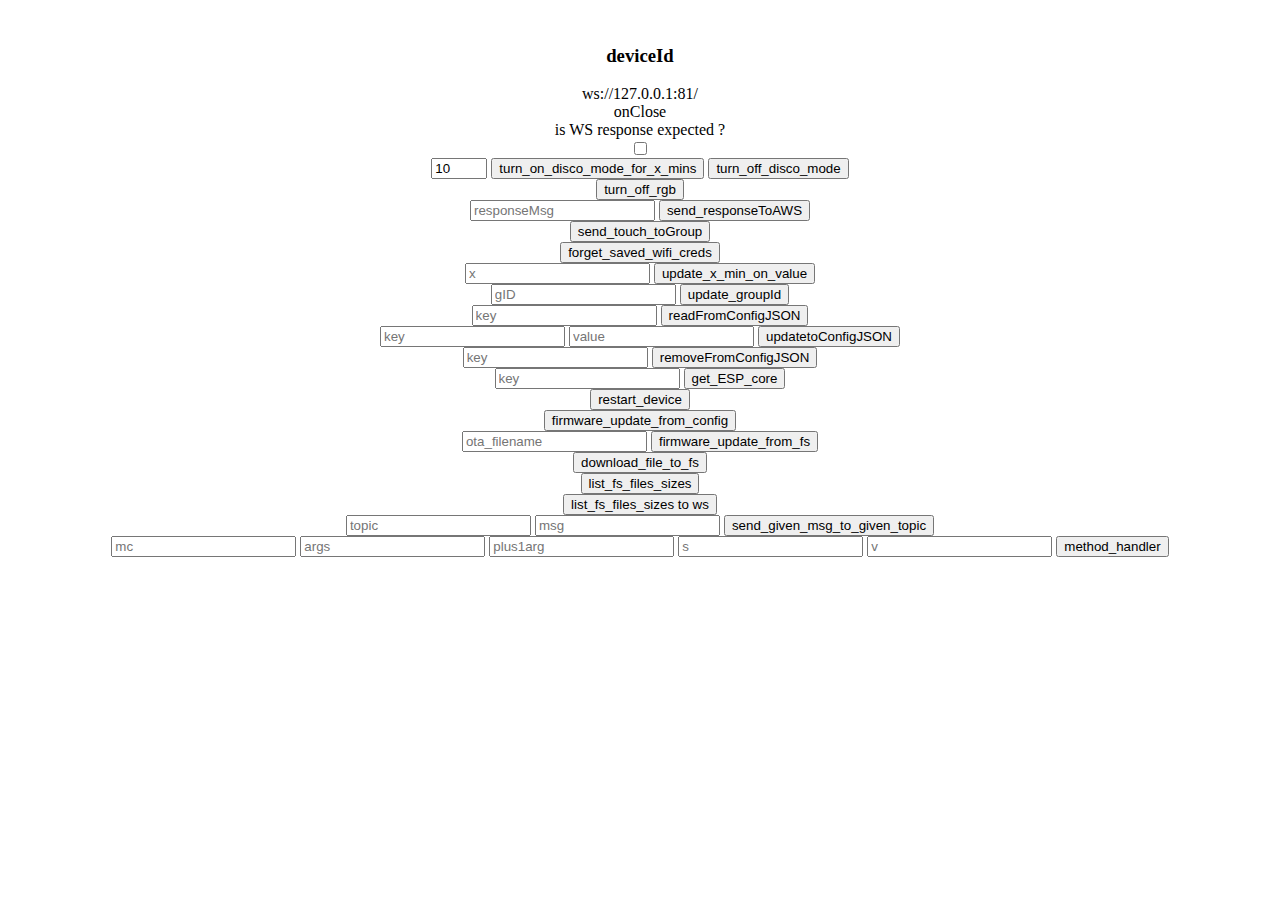
<file: test/node test 2 backup/dev.html>
<html>

<head>
    <meta charset="UTF-8">
    <meta name="viewport" content="width=device-width, initial-scale=1, user-scalable=no" />
    <link rel="stylesheet" href="https://fonts.googleapis.com/icon?family=Material+Icons">

    <!-- <script src="script.js"></script> -->
    <script>
        var gateway = 'ws://' + window.location.hostname + ':81/'; // TODO:uncomment in production
        // var gateway = 'ws://' + '192.168.1.27' + ':81/';
        var Socket;
        window.addEventListener('load', onLoad);

        function initWebSocket() {
            console.log('Trying to open a WebSocket connection...');
            Socket = new WebSocket(gateway);
            Socket.onopen = onOpen;
            Socket.onclose = onClose;
            Socket.onmessage = onMessage; // <-- add this line

            document.getElementById("wsurl").innerHTML = gateway;


        }

        function onOpen(event) {
            console.log('Connection opened');
            Socket.send('Hello Server!');
            document.getElementById("wsstate").innerHTML = "onOpen";
        }

        function onClose(event) {
            console.log('Connection closed');
            setTimeout(initWebSocket, 20000);
            document.getElementById("wsstate").innerHTML = "onClose";
        }

        function onMessage(event) {
            console.log(event.data);
            document.getElementById("wsstate").innerHTML = "onMessage=" + event.data;
        }

        function downloadCSS(event) {
            console.log("loading css");
            // var fileref = document.createElement("link")
            // fileref.setAttribute("rel", "stylesheet")
            // fileref.setAttribute("type", "text/css")
            // fileref.setAttribute("href", "style.css")

            // Get HTML head element 
            var head = document.getElementsByTagName('HEAD')[0];

            // Create new link Element 
            var link = document.createElement('link');

            // set the attributes for link element  
            link.rel = 'stylesheet';

            link.type = 'text/css';

            // link.href = 'style.css';
            link.href = 'http://192.168.1.27/style.css';

            // Append link element to HTML head 
            head.appendChild(link);

            console.log("loading css");
        }

        function onLoad(event) {
            console.log("page loaded");
            // downloadCSS();
            initWebSocket();
            // initButton();
        }

        function init() {
            // Socket = new WebSocket('ws://' + window.location.hostname + ':81/');
            // Socket = new WebSocket('ws://192.168.1.27:81/ws');
            // Socket = new WebSocket('ws://192.168.1.27/ws');
            // document.getElementById("myColorRange").value = 128;

            // Listen for messages

        }

        function send_ws_msg(msg) {
            if (document.getElementById("wscb_i").checked == true) {
                console.log('w' + msg);
                Socket.send('w' + msg);
            } else {
                console.log(msg);
                Socket.send(msg);
            }
        }



        function ws_method_builder(method, a1 = null, a2 = null, b1 = null, b2 = null) {

            var myObj = '{"method":"' + method + '","' + a1 + '":"' + a2 + '","' + b1 + '":"' + b2 + '"}';
            send_ws_msg(myObj);
        }

        function todmfxm() {
            ws_method_builder('turn_on_disco_mode_for_x_mins', 'x', document.getElementById('todmfxm_i').value);
        }

        function srtA() {
            ws_method_builder('send_responseToAWS', 'responseMsg', document.getElementById('srtA_i').value);
        }

        function uxmov() {
            ws_method_builder('update_x_min_on_value', 'x', document.getElementById('uxmov_i').value);
        }

        function ugid() {
            ws_method_builder('update_groupId', 'gID', document.getElementById('uxmov_i').value);
        }

        function rfcj() {
            ws_method_builder('readFromConfigJSON', 'key', document.getElementById('rfcj_i').value);
        }

        function ufcj() {
            ws_method_builder('updatetoConfigJSON', 'key', document.getElementById('ufcj_ki').value, 'value', document.getElementById('ufcj_vi').value);
        }

        function refcj() {
            ws_method_builder('removeFromConfigJSON', 'key', document.getElementById('refcj_i').value);
        }

        function gespc() {
            ws_method_builder('get_ESP_core', 'key', document.getElementById('gespc_i').value);
        }

        function fuffs() {
            ws_method_builder('firmware_update_from_fs', 'ota_filename', document.getElementById('fuffs_i').value);
        }

        function sgmtgt() {
            ws_method_builder('send_given_msg_to_given_topic', 'topic', document.getElementById('sgmtgt_ti').value, 'msg', document.getElementById('sgmtgt_mi').value);
        }

        function lfsfsws() {
            console.log('wait');
        }

        function mthd_call(mc, args, plus1arg, s, v) {
            var myObj = '{"method":"method_handler","mc":"' + mc + '", "args":"' + args + '", "plus1arg":"' + plus1arg + '", "s":"' + s + '", "v":"' + v + '"}';
            send_ws_msg(myObj);

        }

        function mthd() {
            mthd_call(
                document.getElementById('mthd_mi').value,
                document.getElementById('mthd_ai').value,
                document.getElementById('mthd_pi').value,
                document.getElementById('mthd_si').value,
                document.getElementById('mthd_vi').value
            );
        }
    </script>

    <!-- <link rel="stylesheet" type="text/css" href="style.css" > -->
    <style>
        body {
            text-align: center;
            font-family: verdana;
        }
    </style>

    <title>Amor Dev Page</title>

</head>

<!-- <body onload="javascript:init()"> -->

<body onload="init()">
    <br />

    <div>
        <h3 id="mainh3">deviceId</h3>
    </div>

    <div>
        <span id="wsurl"></span>
        <br>
        <span id="wsstate"></span>
        <br>
        <label for="wscb_i">is WS response expected ?</label><br>
        <input type="checkbox" id="wscb_i" name="wscb_i">
        <br>
        <input id="todmfxm_i" type="number" min="0" max="60" value="10" placeholder="x">
        <button id="todmfxm_b" onclick="todmfxm()">turn_on_disco_mode_for_x_mins</button>
        <button id="todm_b" onclick="ws_method_builder('turn_off_disco_mode')">turn_off_disco_mode</button>
        <br>
        <button id="todm_b" onclick="ws_method_builder('turn_off_rgb')">turn_off_rgb</button>
        <br>
        <input id="srtA_i" type="text" placeholder="responseMsg">
        <button id="srtA_b" onclick="srtA()">send_responseToAWS</button>
        <br>
        <button id="sttg_b" onclick="ws_method_builder('send_touch_toGroup')">send_touch_toGroup</button>
        <br>
        <button id="fswc_b" onclick="ws_method_builder('forget_saved_wifi_creds')">forget_saved_wifi_creds</button>
        <br>
        <input id="uxmov_i" type="number" placeholder="x">
        <button id="uxmov_b" onclick="uxmov()">update_x_min_on_value</button>
        <br>
        <input id="uxmov_i" type="text" placeholder="gID">
        <button id="uxmov_b" onclick="ugid()">update_groupId</button>
        <br>
        <input id="rfcj_i" type="text" placeholder="key">
        <button id="rfcj_b" onclick="rfcj()">readFromConfigJSON</button>
        <br>
        <input id="ufcj_ki" type="text" placeholder="key">
        <input id="ufcj_vi" type="text" placeholder="value">
        <button id="ufcj_b" onclick="ufcj()">updatetoConfigJSON</button>
        <br>
        <input id="refcj_i" type="text" placeholder="key">
        <button id="refcj_b" onclick="refcj()">removeFromConfigJSON</button>
        <br>
        <input id="gespc_i" type="text" placeholder="key">
        <button id="gespc_i" onclick="gespc()">get_ESP_core</button>
        <br>
        <button onclick="ws_method_builder('restart_device')">restart_device</button>
        <br>
        <button onclick="ws_method_builder('firmware_update_from_config')">firmware_update_from_config</button>
        <br>
        <input id="fuffs_i" type="text" placeholder="ota_filename">
        <button id="fuffs_b" onclick="fuffs()">firmware_update_from_fs</button>
        <br>
        <button id="df2fs" onclick="ws_method_builder('download_file_to_fs')">download_file_to_fs</button>
        <br>
        <button id="lfsfs" onclick="ws_method_builder('list_fs_files_sizes')">list_fs_files_sizes</button>
        <br>
        <button id="lfsfsws" onclick="lfsfsws()">list_fs_files_sizes to ws</button>
        <br>
        <input id="sgmtgt_ti" type="text" placeholder="topic">
        <input id="sgmtgt_mi" type="text" placeholder="msg">
        <button id="sgmtgt_b" onclick="sgmtgt()">send_given_msg_to_given_topic</button>
        <br>
        <input id="mthd_mi" type="text" placeholder="mc">
        <input id="mthd_ai" type="text" placeholder="args">
        <input id="mthd_pi" type="text" placeholder="plus1arg">
        <input id="mthd_si" type="text" placeholder="s">
        <input id="mthd_vi" type="text" placeholder="v">
        <button id="mthd_b" onclick="mthd()">method_handler</button>
        <br>

    </div>



</body>

</html>
</file>
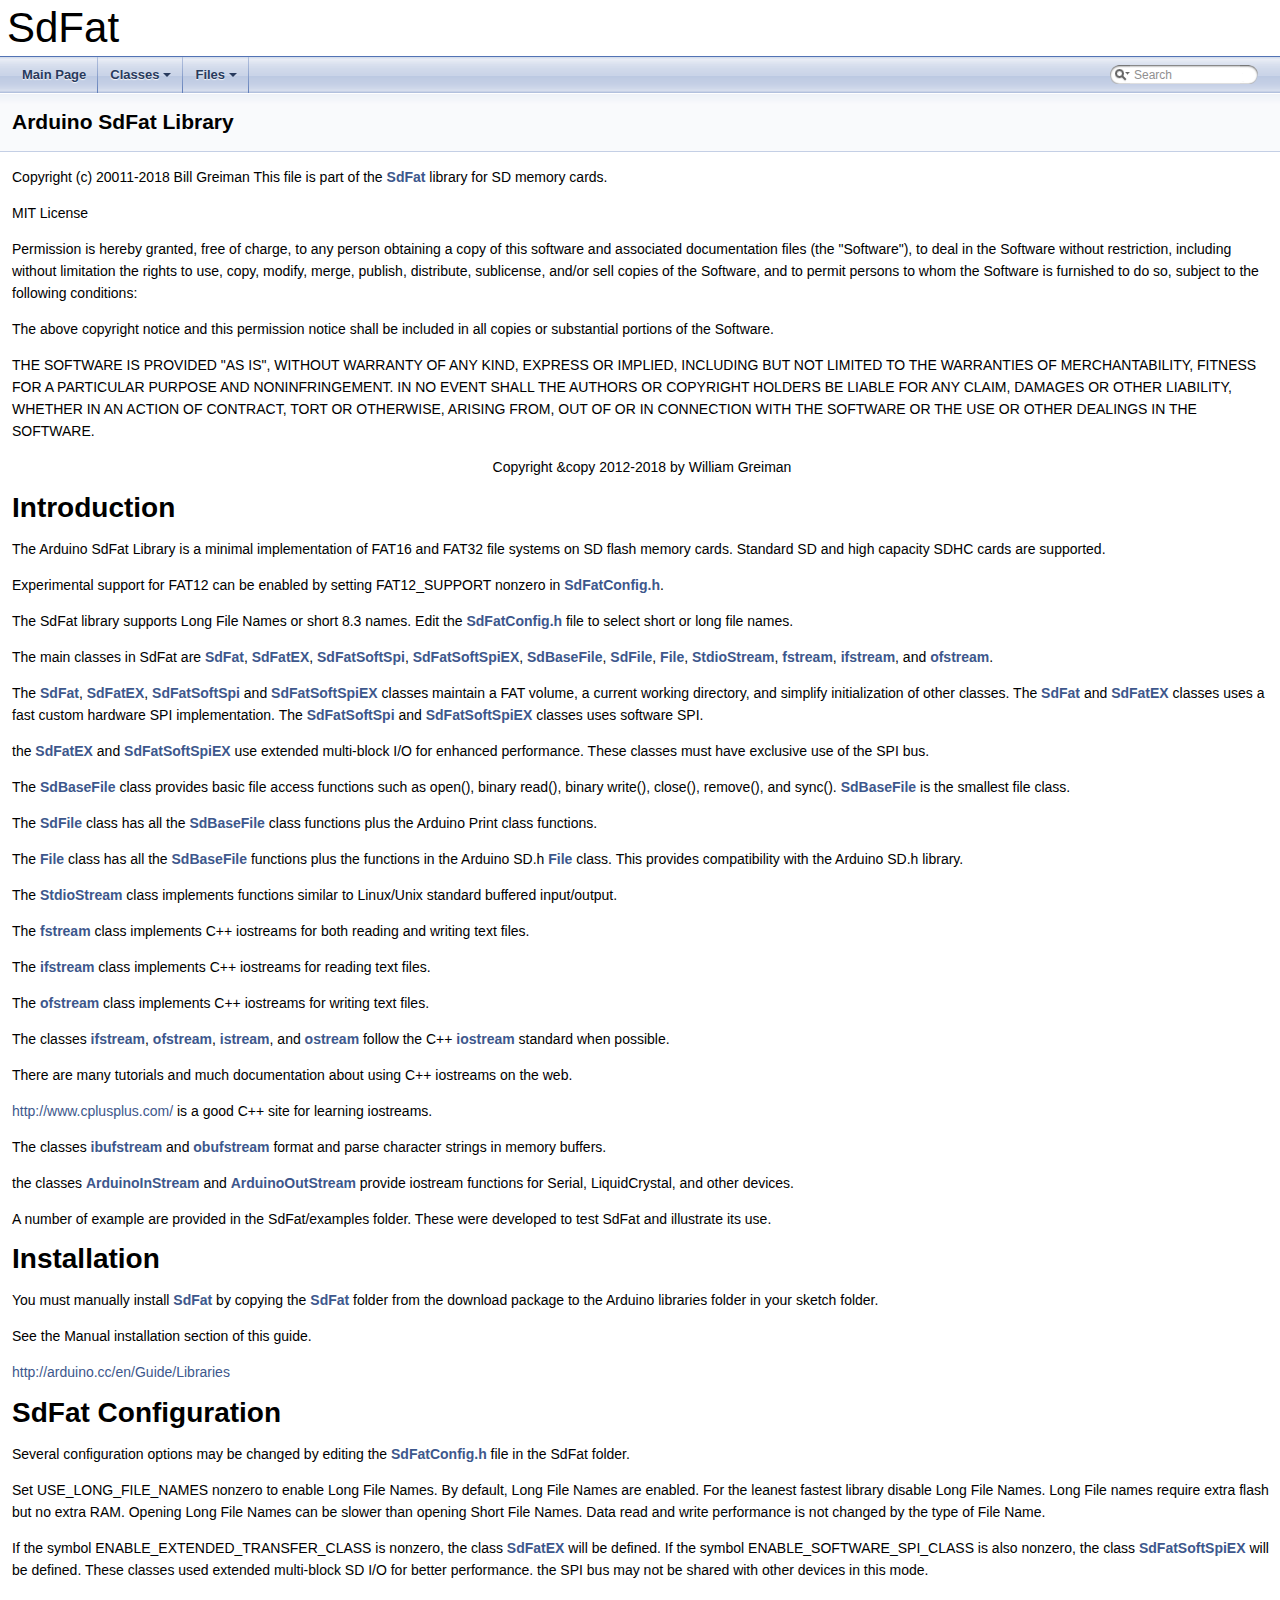
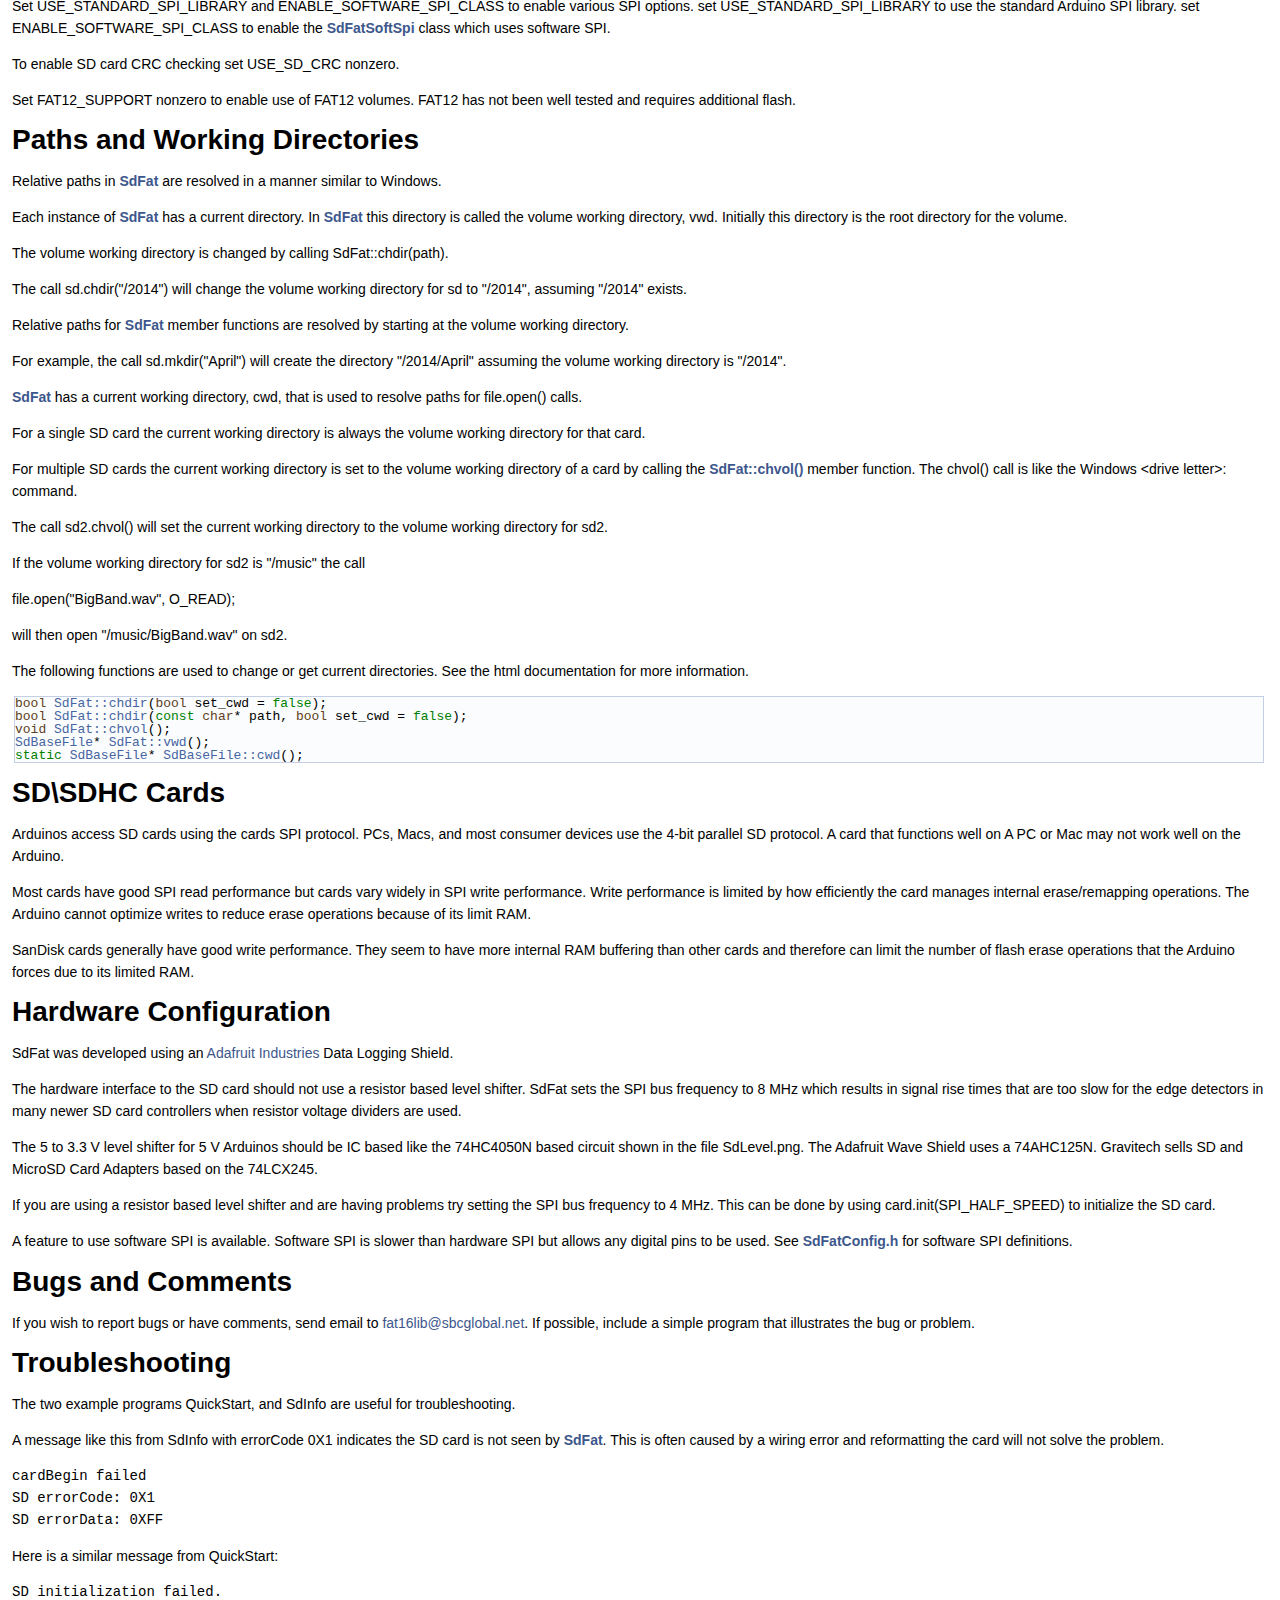
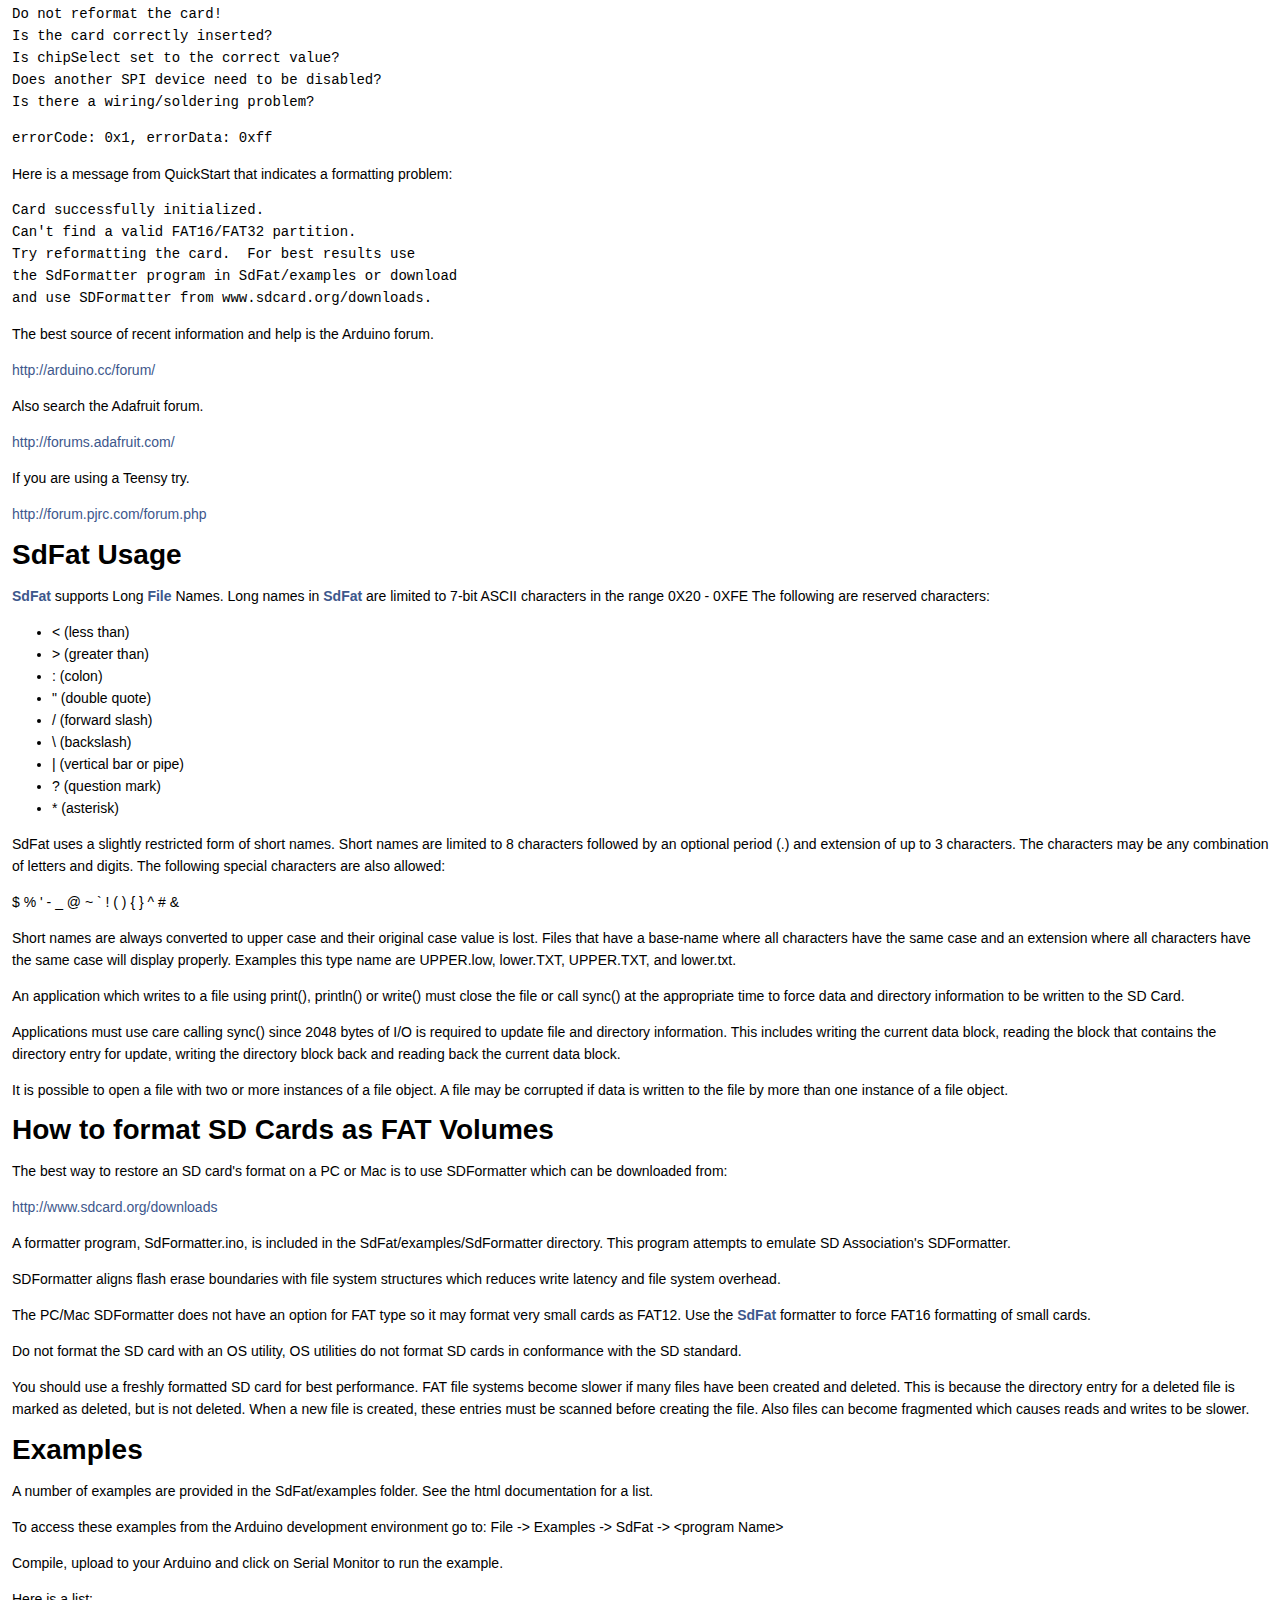
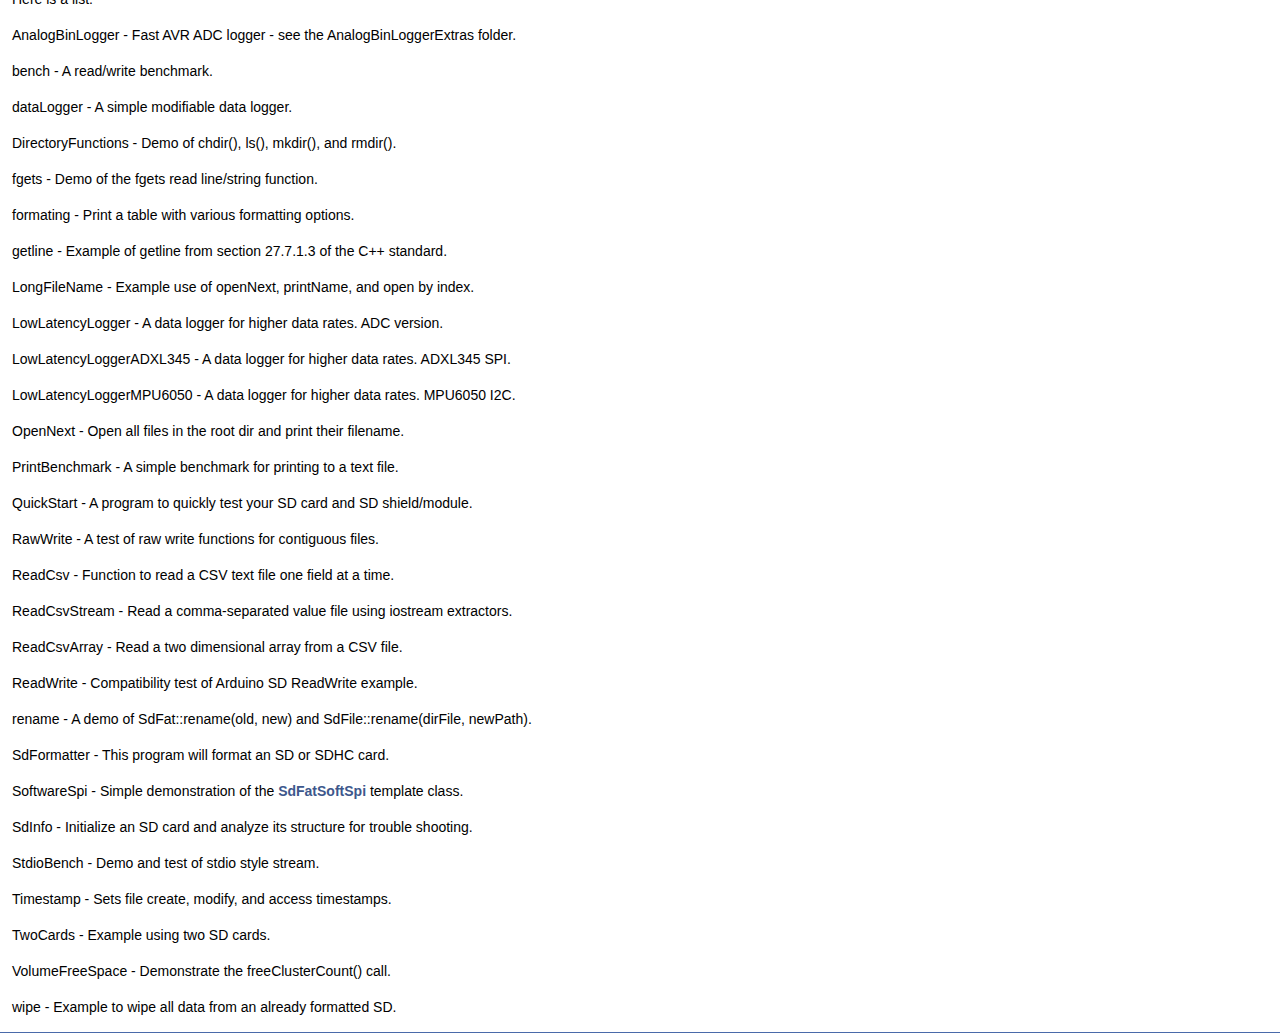
<file: lib/ESP8266SdFat/extras/SdFat.html>
<html>
<head>
<title>A web page that points a browser to a different page</title>
<meta http-equiv="refresh" content="0; URL=html/index.html">
<meta name="keywords" content="automatic redirection">
</head>
<body>
Your browser didn't automatically redirect. Open html/index.html manually.
</body>
</html>
</file>
<file: test/node test 2 backup/style.css>
.c {
    text-align: center;
}

div,
input {
    padding: 5px;
    font-size: 1em;
}

input {
    width: 25%;
    min-width: 450px;
    max-width: 450px;
    border-radius: 5px;
}

body {
    text-align: center;
    font-family: verdana;
}

#favcolor {
    line-height: 15.0rem;
    height: 15.0rem;
    width: 25%;
}

button {
    border: 0;
    border-radius: 0.3rem;
    background-color: #1fa3ec;
    color: #fff;
    line-height: 2.4rem;
    font-size: 1.2rem;
    min-width: 450px;
    max-width: 450px;
    /* height:10%; */
}

i {
    vertical-align: sub;
    margin-right: 3px;
}

.q {
    float: right;
    width: 64px;
    text-align: right;
}

#grad {
    background-image: linear-gradient(-45deg, red, orange, yellow, green, blue, indigo, violet);
    background-size: 400% 400%;
    animation: gradient 1s ease infinite;
    -webkit-animation: gradientBG 15s ease infinite;
    animation: gradientBG 15s ease infinite;
}

@-webkit-keyframes gradientBG {
    0% {
        background-position: 0% 50%;
    }
    50% {
        background-position: 100% 50%;
    }
    100% {
        background-position: 0% 50%;
    }
}

@keyframes gradientBG {
    0% {
        background-position: 0% 50%;
    }
    50% {
        background-position: 100% 50%;
    }
    100% {
        background-position: 0% 50%;
    }
}

.slider {
    -webkit-appearance: none;
    width: 100%;
    height: 2.4rem;
    background: #000000;
    outline: none;
    opacity: 0.85;
    -webkit-transition: .2s;
    transition: opacity .2s;
    background-image: linear-gradient(90deg, red, orange, yellow, green, blue, indigo, violet);
}

#myColorRange {
    background-image: linear-gradient(90deg, red, orange, yellow, green, blue, indigo, violet, red);
    /* //background-image: linear-gradient(90deg,hsv(0, 50%, 50%),hsv(180, 50%, 50%),hsv(360, 50%, 50%));
   //background-image: linear-gradient(90deg,hsl(0, 50%, 50%),hsl(180, 50%, 50%),hsl(360, 50%, 50%));
   //background-image: linear-gradient(90deg,hsv(0, 100%, 100%),hsv(180, 100%, 100%),hsv(360, 100%, 100%)); */
}

#myColorRange2 {
    background-image: linear-gradient(90deg, red, #FFFFFF);
    background-image: linear-gradient(90deg, hsl(30, 100%, 50%), #FFFFFF);
}

#myColorRange3 {
    background-image: linear-gradient(90deg, red, #000000);
}

.slider::-webkit-slider-thumb {
    -webkit-appearance: none;
    appearance: none;
    width: 1.4rem;
    height: 2.4rem;
    background: #00000088;
    cursor: pointer;
    border-radius: 1.3rem;
}

.slider::-moz-range-thumb {
    width: 1.4rem;
    height: 2.4rem;
    background: #00000088;
    cursor: pointer;
    border-radius: 1.3rem;
}
</file>
<file: test/wesocketTesting/style.css>
.c {
    text-align: center;
}

div,
input {
    padding: 5px;
    font-size: 1em;
}

input {
    width: 25%;
    min-width: 450px;
    max-width: 450px;
    border-radius: 5px;
}

body {
    text-align: center;
    font-family: verdana;
}

#favcolor {
    line-height: 15.0rem;
    height: 15.0rem;
    width: 25%;
}

button {
    border: 0;
    border-radius: 0.3rem;
    background-color: #1fa3ec;
    color: #fff;
    line-height: 2.4rem;
    font-size: 1.2rem;
    min-width: 450px;
    max-width: 450px;
    /* height:10%; */
}

i {
    vertical-align: sub;
    margin-right: 3px;
}

.q {
    float: right;
    width: 64px;
    text-align: right;
}

#grad {
    background-image: linear-gradient(-45deg, red, orange, yellow, green, blue, indigo, violet);
    background-size: 400% 400%;
    animation: gradient 1s ease infinite;
    -webkit-animation: gradientBG 15s ease infinite;
    animation: gradientBG 15s ease infinite;
}

@-webkit-keyframes gradientBG {
    0% {
        background-position: 0% 50%;
    }
    50% {
        background-position: 100% 50%;
    }
    100% {
        background-position: 0% 50%;
    }
}

@keyframes gradientBG {
    0% {
        background-position: 0% 50%;
    }
    50% {
        background-position: 100% 50%;
    }
    100% {
        background-position: 0% 50%;
    }
}

.slider {
    -webkit-appearance: none;
    width: 100%;
    height: 2.4rem;
    background: #000000;
    outline: none;
    opacity: 0.85;
    -webkit-transition: .2s;
    transition: opacity .2s;
    background-image: linear-gradient(90deg, red, orange, yellow, green, blue, indigo, violet);
}

#myColorRange {
    background-image: linear-gradient(90deg, red, orange, yellow, green, blue, indigo, violet, red);
    /* //background-image: linear-gradient(90deg,hsv(0, 50%, 50%),hsv(180, 50%, 50%),hsv(360, 50%, 50%));
   //background-image: linear-gradient(90deg,hsl(0, 50%, 50%),hsl(180, 50%, 50%),hsl(360, 50%, 50%));
   //background-image: linear-gradient(90deg,hsv(0, 100%, 100%),hsv(180, 100%, 100%),hsv(360, 100%, 100%)); */
}

#myColorRange2 {
    background-image: linear-gradient(90deg, red, #FFFFFF);
    background-image: linear-gradient(90deg, hsl(30, 100%, 50%), #FFFFFF);
}

#myColorRange3 {
    background-image: linear-gradient(90deg, red, #000000);
}

.slider::-webkit-slider-thumb {
    -webkit-appearance: none;
    appearance: none;
    width: 1.4rem;
    height: 2.4rem;
    background: #00000088;
    cursor: pointer;
    border-radius: 1.3rem;
}

.slider::-moz-range-thumb {
    width: 1.4rem;
    height: 2.4rem;
    background: #00000088;
    cursor: pointer;
    border-radius: 1.3rem;
}
</file>
<file: lib/ESP8266SdFat/extras/html/tabs.css>
.sm{position:relative;z-index:9999}.sm,.sm ul,.sm li{display:block;list-style:none;margin:0;padding:0;line-height:normal;direction:ltr;text-align:left;-webkit-tap-highlight-color:rgba(0,0,0,0)}.sm-rtl,.sm-rtl ul,.sm-rtl li{direction:rtl;text-align:right}.sm>li>h1,.sm>li>h2,.sm>li>h3,.sm>li>h4,.sm>li>h5,.sm>li>h6{margin:0;padding:0}.sm ul{display:none}.sm li,.sm a{position:relative}.sm a{display:block}.sm a.disabled{cursor:not-allowed}.sm:after{content:"\00a0";display:block;height:0;font:0/0 serif;clear:both;visibility:hidden;overflow:hidden}.sm,.sm *,.sm *:before,.sm *:after{-moz-box-sizing:border-box;-webkit-box-sizing:border-box;box-sizing:border-box}#doc-content{overflow:auto;display:block;padding:0;margin:0;-webkit-overflow-scrolling:touch}.sm-dox{background-image:url("tab_b.png")}.sm-dox a,.sm-dox a:focus,.sm-dox a:hover,.sm-dox a:active{padding:0 12px;padding-right:43px;font-family:"Lucida Grande","Geneva","Helvetica",Arial,sans-serif;font-size:13px;font-weight:bold;line-height:36px;text-decoration:none;text-shadow:0 1px 1px rgba(255,255,255,0.9);color:#283a5d;outline:0}.sm-dox a:hover{background-image:url("tab_a.png");background-repeat:repeat-x;color:white;text-shadow:0 1px 1px black}.sm-dox a.current{color:#d23600}.sm-dox a.disabled{color:#bbb}.sm-dox a span.sub-arrow{position:absolute;top:50%;margin-top:-14px;left:auto;right:3px;width:28px;height:28px;overflow:hidden;font:bold 12px/28px monospace!important;text-align:center;text-shadow:none;background:rgba(255,255,255,0.5);-moz-border-radius:5px;-webkit-border-radius:5px;border-radius:5px}.sm-dox a.highlighted span.sub-arrow:before{display:block;content:'-'}.sm-dox>li:first-child>a,.sm-dox>li:first-child>:not(ul) a{-moz-border-radius:5px 5px 0 0;-webkit-border-radius:5px;border-radius:5px 5px 0 0}.sm-dox>li:last-child>a,.sm-dox>li:last-child>*:not(ul) a,.sm-dox>li:last-child>ul,.sm-dox>li:last-child>ul>li:last-child>a,.sm-dox>li:last-child>ul>li:last-child>*:not(ul) a,.sm-dox>li:last-child>ul>li:last-child>ul,.sm-dox>li:last-child>ul>li:last-child>ul>li:last-child>a,.sm-dox>li:last-child>ul>li:last-child>ul>li:last-child>*:not(ul) a,.sm-dox>li:last-child>ul>li:last-child>ul>li:last-child>ul,.sm-dox>li:last-child>ul>li:last-child>ul>li:last-child>ul>li:last-child>a,.sm-dox>li:last-child>ul>li:last-child>ul>li:last-child>ul>li:last-child>*:not(ul) a,.sm-dox>li:last-child>ul>li:last-child>ul>li:last-child>ul>li:last-child>ul,.sm-dox>li:last-child>ul>li:last-child>ul>li:last-child>ul>li:last-child>ul>li:last-child>a,.sm-dox>li:last-child>ul>li:last-child>ul>li:last-child>ul>li:last-child>ul>li:last-child>*:not(ul) a,.sm-dox>li:last-child>ul>li:last-child>ul>li:last-child>ul>li:last-child>ul>li:last-child>ul{-moz-border-radius:0 0 5px 5px;-webkit-border-radius:0;border-radius:0 0 5px 5px}.sm-dox>li:last-child>a.highlighted,.sm-dox>li:last-child>*:not(ul) a.highlighted,.sm-dox>li:last-child>ul>li:last-child>a.highlighted,.sm-dox>li:last-child>ul>li:last-child>*:not(ul) a.highlighted,.sm-dox>li:last-child>ul>li:last-child>ul>li:last-child>a.highlighted,.sm-dox>li:last-child>ul>li:last-child>ul>li:last-child>*:not(ul) a.highlighted,.sm-dox>li:last-child>ul>li:last-child>ul>li:last-child>ul>li:last-child>a.highlighted,.sm-dox>li:last-child>ul>li:last-child>ul>li:last-child>ul>li:last-child>*:not(ul) a.highlighted,.sm-dox>li:last-child>ul>li:last-child>ul>li:last-child>ul>li:last-child>ul>li:last-child>a.highlighted,.sm-dox>li:last-child>ul>li:last-child>ul>li:last-child>ul>li:last-child>ul>li:last-child>*:not(ul) a.highlighted{-moz-border-radius:0;-webkit-border-radius:0;border-radius:0}.sm-dox ul{background:rgba(162,162,162,0.1)}.sm-dox ul a,.sm-dox ul a:focus,.sm-dox ul a:hover,.sm-dox ul a:active{font-size:12px;border-left:8px solid transparent;line-height:36px;text-shadow:none;background-color:white;background-image:none}.sm-dox ul a:hover{background-image:url("tab_a.png");background-repeat:repeat-x;color:white;text-shadow:0 1px 1px black}.sm-dox ul ul a,.sm-dox ul ul a:hover,.sm-dox ul ul a:focus,.sm-dox ul ul a:active{border-left:16px solid transparent}.sm-dox ul ul ul a,.sm-dox ul ul ul a:hover,.sm-dox ul ul ul a:focus,.sm-dox ul ul ul a:active{border-left:24px solid transparent}.sm-dox ul ul ul ul a,.sm-dox ul ul ul ul a:hover,.sm-dox ul ul ul ul a:focus,.sm-dox ul ul ul ul a:active{border-left:32px solid transparent}.sm-dox ul ul ul ul ul a,.sm-dox ul ul ul ul ul a:hover,.sm-dox ul ul ul ul ul a:focus,.sm-dox ul ul ul ul ul a:active{border-left:40px solid transparent}@media(min-width:768px){.sm-dox ul{position:absolute;width:12em}.sm-dox li{float:left}.sm-dox.sm-rtl li{float:right}.sm-dox ul li,.sm-dox.sm-rtl ul li,.sm-dox.sm-vertical li{float:none}.sm-dox a{white-space:nowrap}.sm-dox ul a,.sm-dox.sm-vertical a{white-space:normal}.sm-dox .sm-nowrap>li>a,.sm-dox .sm-nowrap>li>:not(ul) a{white-space:nowrap}.sm-dox{padding:0 10px;background-image:url("tab_b.png");line-height:36px}.sm-dox a span.sub-arrow{top:50%;margin-top:-2px;right:12px;width:0;height:0;border-width:4px;border-style:solid dashed dashed dashed;border-color:#283a5d transparent transparent transparent;background:transparent;-moz-border-radius:0;-webkit-border-radius:0;border-radius:0}.sm-dox a,.sm-dox a:focus,.sm-dox a:active,.sm-dox a:hover,.sm-dox a.highlighted{padding:0 12px;background-image:url("tab_s.png");background-repeat:no-repeat;background-position:right;-moz-border-radius:0!important;-webkit-border-radius:0;border-radius:0!important}.sm-dox a:hover{background-image:url("tab_a.png");background-repeat:repeat-x;color:white;text-shadow:0 1px 1px black}.sm-dox a:hover span.sub-arrow{border-color:white transparent transparent transparent}.sm-dox a.has-submenu{padding-right:24px}.sm-dox li{border-top:0}.sm-dox>li>ul:before,.sm-dox>li>ul:after{content:'';position:absolute;top:-18px;left:30px;width:0;height:0;overflow:hidden;border-width:9px;border-style:dashed dashed solid dashed;border-color:transparent transparent #bbb transparent}.sm-dox>li>ul:after{top:-16px;left:31px;border-width:8px;border-color:transparent transparent #fff transparent}.sm-dox ul{border:1px solid #bbb;padding:5px 0;background:#fff;-moz-border-radius:5px!important;-webkit-border-radius:5px;border-radius:5px!important;-moz-box-shadow:0 5px 9px rgba(0,0,0,0.2);-webkit-box-shadow:0 5px 9px rgba(0,0,0,0.2);box-shadow:0 5px 9px rgba(0,0,0,0.2)}.sm-dox ul a span.sub-arrow{right:8px;top:50%;margin-top:-5px;border-width:5px;border-color:transparent transparent transparent #555;border-style:dashed dashed dashed solid}.sm-dox ul a,.sm-dox ul a:hover,.sm-dox ul a:focus,.sm-dox ul a:active,.sm-dox ul a.highlighted{color:#555;background-image:none;border:0!important;color:#555;background-image:none}.sm-dox ul a:hover{background-image:url("tab_a.png");background-repeat:repeat-x;color:white;text-shadow:0 1px 1px black}.sm-dox ul a:hover span.sub-arrow{border-color:transparent transparent transparent white}.sm-dox span.scroll-up,.sm-dox span.scroll-down{position:absolute;display:none;visibility:hidden;overflow:hidden;background:#fff;height:36px}.sm-dox span.scroll-up:hover,.sm-dox span.scroll-down:hover{background:#eee}.sm-dox span.scroll-up:hover span.scroll-up-arrow,.sm-dox span.scroll-up:hover span.scroll-down-arrow{border-color:transparent transparent #d23600 transparent}.sm-dox span.scroll-down:hover span.scroll-down-arrow{border-color:#d23600 transparent transparent transparent}.sm-dox span.scroll-up-arrow,.sm-dox span.scroll-down-arrow{position:absolute;top:0;left:50%;margin-left:-6px;width:0;height:0;overflow:hidden;border-width:6px;border-style:dashed dashed solid dashed;border-color:transparent transparent #555 transparent}.sm-dox span.scroll-down-arrow{top:8px;border-style:solid dashed dashed dashed;border-color:#555 transparent transparent transparent}.sm-dox.sm-rtl a.has-submenu{padding-right:12px;padding-left:24px}.sm-dox.sm-rtl a span.sub-arrow{right:auto;left:12px}.sm-dox.sm-rtl.sm-vertical a.has-submenu{padding:10px 20px}.sm-dox.sm-rtl.sm-vertical a span.sub-arrow{right:auto;left:8px;border-style:dashed solid dashed dashed;border-color:transparent #555 transparent transparent}.sm-dox.sm-rtl>li>ul:before{left:auto;right:30px}.sm-dox.sm-rtl>li>ul:after{left:auto;right:31px}.sm-dox.sm-rtl ul a.has-submenu{padding:10px 20px!important}.sm-dox.sm-rtl ul a span.sub-arrow{right:auto;left:8px;border-style:dashed solid dashed dashed;border-color:transparent #555 transparent transparent}.sm-dox.sm-vertical{padding:10px 0;-moz-border-radius:5px;-webkit-border-radius:5px;border-radius:5px}.sm-dox.sm-vertical a{padding:10px 20px}.sm-dox.sm-vertical a:hover,.sm-dox.sm-vertical a:focus,.sm-dox.sm-vertical a:active,.sm-dox.sm-vertical a.highlighted{background:#fff}.sm-dox.sm-vertical a.disabled{background-image:url("tab_b.png")}.sm-dox.sm-vertical a span.sub-arrow{right:8px;top:50%;margin-top:-5px;border-width:5px;border-style:dashed dashed dashed solid;border-color:transparent transparent transparent #555}.sm-dox.sm-vertical>li>ul:before,.sm-dox.sm-vertical>li>ul:after{display:none}.sm-dox.sm-vertical ul a{padding:10px 20px}.sm-dox.sm-vertical ul a:hover,.sm-dox.sm-vertical ul a:focus,.sm-dox.sm-vertical ul a:active,.sm-dox.sm-vertical ul a.highlighted{background:#eee}.sm-dox.sm-vertical ul a.disabled{background:#fff}}
</file>
<file: lib/ESP8266SdFat/extras/html/search/search.css>
/*---------------- Search Box */

#FSearchBox {
    float: left;
}

#MSearchBox {
    white-space : nowrap;
    float: none;
    margin-top: 8px;
    right: 0px;
    width: 170px;
    height: 24px;
    z-index: 102;
}

#MSearchBox .left
{
    display:block;
    position:absolute;
    left:10px;
    width:20px;
    height:19px;
    background:url('search_l.png') no-repeat;
    background-position:right;
}

#MSearchSelect {
    display:block;
    position:absolute;
    width:20px;
    height:19px;
}

.left #MSearchSelect {
    left:4px;
}

.right #MSearchSelect {
    right:5px;
}

#MSearchField {
    display:block;
    position:absolute;
    height:19px;
    background:url('search_m.png') repeat-x;
    border:none;
    width:115px;
    margin-left:20px;
    padding-left:4px;
    color: #909090;
    outline: none;
    font: 9pt Arial, Verdana, sans-serif;
    -webkit-border-radius: 0px;
}

#FSearchBox #MSearchField {
    margin-left:15px;
}

#MSearchBox .right {
    display:block;
    position:absolute;
    right:10px;
    top:8px;
    width:20px;
    height:19px;
    background:url('search_r.png') no-repeat;
    background-position:left;
}

#MSearchClose {
    display: none;
    position: absolute;
    top: 4px;
    background : none;
    border: none;
    margin: 0px 4px 0px 0px;
    padding: 0px 0px;
    outline: none;
}

.left #MSearchClose {
    left: 6px;
}

.right #MSearchClose {
    right: 2px;
}

.MSearchBoxActive #MSearchField {
    color: #000000;
}

/*---------------- Search filter selection */

#MSearchSelectWindow {
    display: none;
    position: absolute;
    left: 0; top: 0;
    border: 1px solid #90A5CE;
    background-color: #F9FAFC;
    z-index: 10001;
    padding-top: 4px;
    padding-bottom: 4px;
    -moz-border-radius: 4px;
    -webkit-border-top-left-radius: 4px;
    -webkit-border-top-right-radius: 4px;
    -webkit-border-bottom-left-radius: 4px;
    -webkit-border-bottom-right-radius: 4px;
    -webkit-box-shadow: 5px 5px 5px rgba(0, 0, 0, 0.15);
}

.SelectItem {
    font: 8pt Arial, Verdana, sans-serif;
    padding-left:  2px;
    padding-right: 12px;
    border: 0px;
}

span.SelectionMark {
    margin-right: 4px;
    font-family: monospace;
    outline-style: none;
    text-decoration: none;
}

a.SelectItem {
    display: block;
    outline-style: none;
    color: #000000; 
    text-decoration: none;
    padding-left:   6px;
    padding-right: 12px;
}

a.SelectItem:focus,
a.SelectItem:active {
    color: #000000; 
    outline-style: none;
    text-decoration: none;
}

a.SelectItem:hover {
    color: #FFFFFF;
    background-color: #3D578C;
    outline-style: none;
    text-decoration: none;
    cursor: pointer;
    display: block;
}

/*---------------- Search results window */

iframe#MSearchResults {
    width: 60ex;
    height: 15em;
}

#MSearchResultsWindow {
    display: none;
    position: absolute;
    left: 0; top: 0;
    border: 1px solid #000;
    background-color: #EEF1F7;
    z-index:10000;
}

/* ----------------------------------- */


#SRIndex {
    clear:both; 
    padding-bottom: 15px;
}

.SREntry {
    font-size: 10pt;
    padding-left: 1ex;
}

.SRPage .SREntry {
    font-size: 8pt;
    padding: 1px 5px;
}

body.SRPage {
    margin: 5px 2px;
}

.SRChildren {
    padding-left: 3ex; padding-bottom: .5em 
}

.SRPage .SRChildren {
    display: none;
}

.SRSymbol {
    font-weight: bold; 
    color: #425E97;
    font-family: Arial, Verdana, sans-serif;
    text-decoration: none;
    outline: none;
}

a.SRScope {
    display: block;
    color: #425E97; 
    font-family: Arial, Verdana, sans-serif;
    text-decoration: none;
    outline: none;
}

a.SRSymbol:focus, a.SRSymbol:active,
a.SRScope:focus, a.SRScope:active {
    text-decoration: underline;
}

span.SRScope {
    padding-left: 4px;
}

.SRPage .SRStatus {
    padding: 2px 5px;
    font-size: 8pt;
    font-style: italic;
}

.SRResult {
    display: none;
}

DIV.searchresults {
    margin-left: 10px;
    margin-right: 10px;
}

/*---------------- External search page results */

.searchresult {
    background-color: #F0F3F8;
}

.pages b {
   color: white;
   padding: 5px 5px 3px 5px;
   background-image: url("../tab_a.png");
   background-repeat: repeat-x;
   text-shadow: 0 1px 1px #000000;
}

.pages {
    line-height: 17px;
    margin-left: 4px;
    text-decoration: none;
}

.hl {
    font-weight: bold;
}

#searchresults {
    margin-bottom: 20px;
}

.searchpages {
    margin-top: 10px;
}
</file>
<file: lib/ESP8266SdFat/extras/html/doxygen.css>
/* The standard CSS for doxygen 1.8.14 */

body, table, div, p, dl {
	font: 400 14px/22px Roboto,sans-serif;
}

p.reference, p.definition {
	font: 400 14px/22px Roboto,sans-serif;
}

/* @group Heading Levels */

h1.groupheader {
	font-size: 150%;
}

.title {
	font: 400 14px/28px Roboto,sans-serif;
	font-size: 150%;
	font-weight: bold;
	margin: 10px 2px;
}

h2.groupheader {
	border-bottom: 1px solid #879ECB;
	color: #354C7B;
	font-size: 150%;
	font-weight: normal;
	margin-top: 1.75em;
	padding-top: 8px;
	padding-bottom: 4px;
	width: 100%;
}

h3.groupheader {
	font-size: 100%;
}

h1, h2, h3, h4, h5, h6 {
	-webkit-transition: text-shadow 0.5s linear;
	-moz-transition: text-shadow 0.5s linear;
	-ms-transition: text-shadow 0.5s linear;
	-o-transition: text-shadow 0.5s linear;
	transition: text-shadow 0.5s linear;
	margin-right: 15px;
}

h1.glow, h2.glow, h3.glow, h4.glow, h5.glow, h6.glow {
	text-shadow: 0 0 15px cyan;
}

dt {
	font-weight: bold;
}

div.multicol {
	-moz-column-gap: 1em;
	-webkit-column-gap: 1em;
	-moz-column-count: 3;
	-webkit-column-count: 3;
}

p.startli, p.startdd {
	margin-top: 2px;
}

p.starttd {
	margin-top: 0px;
}

p.endli {
	margin-bottom: 0px;
}

p.enddd {
	margin-bottom: 4px;
}

p.endtd {
	margin-bottom: 2px;
}

/* @end */

caption {
	font-weight: bold;
}

span.legend {
        font-size: 70%;
        text-align: center;
}

h3.version {
        font-size: 90%;
        text-align: center;
}

div.qindex, div.navtab{
	background-color: #EBEFF6;
	border: 1px solid #A3B4D7;
	text-align: center;
}

div.qindex, div.navpath {
	width: 100%;
	line-height: 140%;
}

div.navtab {
	margin-right: 15px;
}

/* @group Link Styling */

a {
	color: #3D578C;
	font-weight: normal;
	text-decoration: none;
}

.contents a:visited {
	color: #4665A2;
}

a:hover {
	text-decoration: underline;
}

a.qindex {
	font-weight: bold;
}

a.qindexHL {
	font-weight: bold;
	background-color: #9CAFD4;
	color: #ffffff;
	border: 1px double #869DCA;
}

.contents a.qindexHL:visited {
        color: #ffffff;
}

a.el {
	font-weight: bold;
}

a.elRef {
}

a.code, a.code:visited, a.line, a.line:visited {
	color: #4665A2; 
}

a.codeRef, a.codeRef:visited, a.lineRef, a.lineRef:visited {
	color: #4665A2; 
}

/* @end */

dl.el {
	margin-left: -1cm;
}

pre.fragment {
        border: 1px solid #C4CFE5;
        background-color: #FBFCFD;
        padding: 4px 6px;
        margin: 4px 8px 4px 2px;
        overflow: auto;
        word-wrap: break-word;
        font-size:  9pt;
        line-height: 125%;
        font-family: monospace, fixed;
        font-size: 105%;
}

div.fragment {
        padding: 0px;
        margin: 4px 8px 4px 2px;
	background-color: #FBFCFD;
	border: 1px solid #C4CFE5;
}

div.line {
	font-family: monospace, fixed;
        font-size: 13px;
	min-height: 13px;
	line-height: 1.0;
	text-wrap: unrestricted;
	white-space: -moz-pre-wrap; /* Moz */
	white-space: -pre-wrap;     /* Opera 4-6 */
	white-space: -o-pre-wrap;   /* Opera 7 */
	white-space: pre-wrap;      /* CSS3  */
	word-wrap: break-word;      /* IE 5.5+ */
	text-indent: -53px;
	padding-left: 53px;
	padding-bottom: 0px;
	margin: 0px;
	-webkit-transition-property: background-color, box-shadow;
	-webkit-transition-duration: 0.5s;
	-moz-transition-property: background-color, box-shadow;
	-moz-transition-duration: 0.5s;
	-ms-transition-property: background-color, box-shadow;
	-ms-transition-duration: 0.5s;
	-o-transition-property: background-color, box-shadow;
	-o-transition-duration: 0.5s;
	transition-property: background-color, box-shadow;
	transition-duration: 0.5s;
}

div.line:after {
    content:"\000A";
    white-space: pre;
}

div.line.glow {
	background-color: cyan;
	box-shadow: 0 0 10px cyan;
}


span.lineno {
	padding-right: 4px;
	text-align: right;
	border-right: 2px solid #0F0;
	background-color: #E8E8E8;
        white-space: pre;
}
span.lineno a {
	background-color: #D8D8D8;
}

span.lineno a:hover {
	background-color: #C8C8C8;
}

.lineno {
	-webkit-touch-callout: none;
	-webkit-user-select: none;
	-khtml-user-select: none;
	-moz-user-select: none;
	-ms-user-select: none;
	user-select: none;
}

div.ah, span.ah {
	background-color: black;
	font-weight: bold;
	color: #ffffff;
	margin-bottom: 3px;
	margin-top: 3px;
	padding: 0.2em;
	border: solid thin #333;
	border-radius: 0.5em;
	-webkit-border-radius: .5em;
	-moz-border-radius: .5em;
	box-shadow: 2px 2px 3px #999;
	-webkit-box-shadow: 2px 2px 3px #999;
	-moz-box-shadow: rgba(0, 0, 0, 0.15) 2px 2px 2px;
	background-image: -webkit-gradient(linear, left top, left bottom, from(#eee), to(#000),color-stop(0.3, #444));
	background-image: -moz-linear-gradient(center top, #eee 0%, #444 40%, #000 110%);
}

div.classindex ul {
        list-style: none;
        padding-left: 0;
}

div.classindex span.ai {
        display: inline-block;
}

div.groupHeader {
	margin-left: 16px;
	margin-top: 12px;
	font-weight: bold;
}

div.groupText {
	margin-left: 16px;
	font-style: italic;
}

body {
	background-color: white;
	color: black;
        margin: 0;
}

div.contents {
	margin-top: 10px;
	margin-left: 12px;
	margin-right: 8px;
}

td.indexkey {
	background-color: #EBEFF6;
	font-weight: bold;
	border: 1px solid #C4CFE5;
	margin: 2px 0px 2px 0;
	padding: 2px 10px;
        white-space: nowrap;
        vertical-align: top;
}

td.indexvalue {
	background-color: #EBEFF6;
	border: 1px solid #C4CFE5;
	padding: 2px 10px;
	margin: 2px 0px;
}

tr.memlist {
	background-color: #EEF1F7;
}

p.formulaDsp {
	text-align: center;
}

img.formulaDsp {
	
}

img.formulaInl {
	vertical-align: middle;
}

div.center {
	text-align: center;
        margin-top: 0px;
        margin-bottom: 0px;
        padding: 0px;
}

div.center img {
	border: 0px;
}

address.footer {
	text-align: right;
	padding-right: 12px;
}

img.footer {
	border: 0px;
	vertical-align: middle;
}

/* @group Code Colorization */

span.keyword {
	color: #008000
}

span.keywordtype {
	color: #604020
}

span.keywordflow {
	color: #e08000
}

span.comment {
	color: #800000
}

span.preprocessor {
	color: #806020
}

span.stringliteral {
	color: #002080
}

span.charliteral {
	color: #008080
}

span.vhdldigit { 
	color: #ff00ff 
}

span.vhdlchar { 
	color: #000000 
}

span.vhdlkeyword { 
	color: #700070 
}

span.vhdllogic { 
	color: #ff0000 
}

blockquote {
        background-color: #F7F8FB;
        border-left: 2px solid #9CAFD4;
        margin: 0 24px 0 4px;
        padding: 0 12px 0 16px;
}

/* @end */

/*
.search {
	color: #003399;
	font-weight: bold;
}

form.search {
	margin-bottom: 0px;
	margin-top: 0px;
}

input.search {
	font-size: 75%;
	color: #000080;
	font-weight: normal;
	background-color: #e8eef2;
}
*/

td.tiny {
	font-size: 75%;
}

.dirtab {
	padding: 4px;
	border-collapse: collapse;
	border: 1px solid #A3B4D7;
}

th.dirtab {
	background: #EBEFF6;
	font-weight: bold;
}

hr {
	height: 0px;
	border: none;
	border-top: 1px solid #4A6AAA;
}

hr.footer {
	height: 1px;
}

/* @group Member Descriptions */

table.memberdecls {
	border-spacing: 0px;
	padding: 0px;
}

.memberdecls td, .fieldtable tr {
	-webkit-transition-property: background-color, box-shadow;
	-webkit-transition-duration: 0.5s;
	-moz-transition-property: background-color, box-shadow;
	-moz-transition-duration: 0.5s;
	-ms-transition-property: background-color, box-shadow;
	-ms-transition-duration: 0.5s;
	-o-transition-property: background-color, box-shadow;
	-o-transition-duration: 0.5s;
	transition-property: background-color, box-shadow;
	transition-duration: 0.5s;
}

.memberdecls td.glow, .fieldtable tr.glow {
	background-color: cyan;
	box-shadow: 0 0 15px cyan;
}

.mdescLeft, .mdescRight,
.memItemLeft, .memItemRight,
.memTemplItemLeft, .memTemplItemRight, .memTemplParams {
	background-color: #F9FAFC;
	border: none;
	margin: 4px;
	padding: 1px 0 0 8px;
}

.mdescLeft, .mdescRight {
	padding: 0px 8px 4px 8px;
	color: #555;
}

.memSeparator {
        border-bottom: 1px solid #DEE4F0;
        line-height: 1px;
        margin: 0px;
        padding: 0px;
}

.memItemLeft, .memTemplItemLeft {
        white-space: nowrap;
}

.memItemRight {
	width: 100%;
}

.memTemplParams {
	color: #4665A2;
        white-space: nowrap;
	font-size: 80%;
}

/* @end */

/* @group Member Details */

/* Styles for detailed member documentation */

.memtitle {
	padding: 8px;
	border-top: 1px solid #A8B8D9;
	border-left: 1px solid #A8B8D9;
	border-right: 1px solid #A8B8D9;
	border-top-right-radius: 4px;
	border-top-left-radius: 4px;
	margin-bottom: -1px;
	background-image: url('nav_f.png');
	background-repeat: repeat-x;
	background-color: #E2E8F2;
	line-height: 1.25;
	font-weight: 300;
	float:left;
}

.permalink
{
        font-size: 65%;
        display: inline-block;
        vertical-align: middle;
}

.memtemplate {
	font-size: 80%;
	color: #4665A2;
	font-weight: normal;
	margin-left: 9px;
}

.memnav {
	background-color: #EBEFF6;
	border: 1px solid #A3B4D7;
	text-align: center;
	margin: 2px;
	margin-right: 15px;
	padding: 2px;
}

.mempage {
	width: 100%;
}

.memitem {
	padding: 0;
	margin-bottom: 10px;
	margin-right: 5px;
        -webkit-transition: box-shadow 0.5s linear;
        -moz-transition: box-shadow 0.5s linear;
        -ms-transition: box-shadow 0.5s linear;
        -o-transition: box-shadow 0.5s linear;
        transition: box-shadow 0.5s linear;
        display: table !important;
        width: 100%;
}

.memitem.glow {
         box-shadow: 0 0 15px cyan;
}

.memname {
        font-weight: 400;
        margin-left: 6px;
}

.memname td {
	vertical-align: bottom;
}

.memproto, dl.reflist dt {
        border-top: 1px solid #A8B8D9;
        border-left: 1px solid #A8B8D9;
        border-right: 1px solid #A8B8D9;
        padding: 6px 0px 6px 0px;
        color: #253555;
        font-weight: bold;
        text-shadow: 0px 1px 1px rgba(255, 255, 255, 0.9);
        background-color: #DFE5F1;
        /* opera specific markup */
        box-shadow: 5px 5px 5px rgba(0, 0, 0, 0.15);
        border-top-right-radius: 4px;
        /* firefox specific markup */
        -moz-box-shadow: rgba(0, 0, 0, 0.15) 5px 5px 5px;
        -moz-border-radius-topright: 4px;
        /* webkit specific markup */
        -webkit-box-shadow: 5px 5px 5px rgba(0, 0, 0, 0.15);
        -webkit-border-top-right-radius: 4px;

}

.overload {
        font-family: "courier new",courier,monospace;
	font-size: 65%;
}

.memdoc, dl.reflist dd {
        border-bottom: 1px solid #A8B8D9;      
        border-left: 1px solid #A8B8D9;      
        border-right: 1px solid #A8B8D9; 
        padding: 6px 10px 2px 10px;
        background-color: #FBFCFD;
        border-top-width: 0;
        background-image:url('nav_g.png');
        background-repeat:repeat-x;
        background-color: #FFFFFF;
        /* opera specific markup */
        border-bottom-left-radius: 4px;
        border-bottom-right-radius: 4px;
        box-shadow: 5px 5px 5px rgba(0, 0, 0, 0.15);
        /* firefox specific markup */
        -moz-border-radius-bottomleft: 4px;
        -moz-border-radius-bottomright: 4px;
        -moz-box-shadow: rgba(0, 0, 0, 0.15) 5px 5px 5px;
        /* webkit specific markup */
        -webkit-border-bottom-left-radius: 4px;
        -webkit-border-bottom-right-radius: 4px;
        -webkit-box-shadow: 5px 5px 5px rgba(0, 0, 0, 0.15);
}

dl.reflist dt {
        padding: 5px;
}

dl.reflist dd {
        margin: 0px 0px 10px 0px;
        padding: 5px;
}

.paramkey {
	text-align: right;
}

.paramtype {
	white-space: nowrap;
}

.paramname {
	color: #602020;
	white-space: nowrap;
}
.paramname em {
	font-style: normal;
}
.paramname code {
        line-height: 14px;
}

.params, .retval, .exception, .tparams {
        margin-left: 0px;
        padding-left: 0px;
}       

.params .paramname, .retval .paramname {
        font-weight: bold;
        vertical-align: top;
}
        
.params .paramtype {
        font-style: italic;
        vertical-align: top;
}       
        
.params .paramdir {
        font-family: "courier new",courier,monospace;
        vertical-align: top;
}

table.mlabels {
	border-spacing: 0px;
}

td.mlabels-left {
	width: 100%;
	padding: 0px;
}

td.mlabels-right {
	vertical-align: bottom;
	padding: 0px;
	white-space: nowrap;
}

span.mlabels {
        margin-left: 8px;
}

span.mlabel {
        background-color: #728DC1;
        border-top:1px solid #5373B4;
        border-left:1px solid #5373B4;
        border-right:1px solid #C4CFE5;
        border-bottom:1px solid #C4CFE5;
	text-shadow: none;
	color: white;
	margin-right: 4px;
	padding: 2px 3px;
	border-radius: 3px;
	font-size: 7pt;
	white-space: nowrap;
	vertical-align: middle;
}



/* @end */

/* these are for tree view inside a (index) page */

div.directory {
        margin: 10px 0px;
        border-top: 1px solid #9CAFD4;
        border-bottom: 1px solid #9CAFD4;
        width: 100%;
}

.directory table {
        border-collapse:collapse;
}

.directory td {
        margin: 0px;
        padding: 0px;
	vertical-align: top;
}

.directory td.entry {
        white-space: nowrap;
        padding-right: 6px;
	padding-top: 3px;
}

.directory td.entry a {
        outline:none;
}

.directory td.entry a img {
        border: none;
}

.directory td.desc {
        width: 100%;
        padding-left: 6px;
	padding-right: 6px;
	padding-top: 3px;
	border-left: 1px solid rgba(0,0,0,0.05);
}

.directory tr.even {
	padding-left: 6px;
	background-color: #F7F8FB;
}

.directory img {
	vertical-align: -30%;
}

.directory .levels {
        white-space: nowrap;
        width: 100%;
        text-align: right;
        font-size: 9pt;
}

.directory .levels span {
        cursor: pointer;
        padding-left: 2px;
        padding-right: 2px;
	color: #3D578C;
}

.arrow {
    color: #9CAFD4;
    -webkit-user-select: none;
    -khtml-user-select: none;
    -moz-user-select: none;
    -ms-user-select: none;
    user-select: none;
    cursor: pointer;
    font-size: 80%;
    display: inline-block;
    width: 16px;
    height: 22px;
}

.icon {
    font-family: Arial, Helvetica;
    font-weight: bold;
    font-size: 12px;
    height: 14px;
    width: 16px;
    display: inline-block;
    background-color: #728DC1;
    color: white;
    text-align: center;
    border-radius: 4px;
    margin-left: 2px;
    margin-right: 2px;
}

.icona {
    width: 24px;
    height: 22px;
    display: inline-block;
}

.iconfopen {
    width: 24px;
    height: 18px;
    margin-bottom: 4px;
    background-image:url('folderopen.png');
    background-position: 0px -4px;
    background-repeat: repeat-y;
    vertical-align:top;
    display: inline-block;
}

.iconfclosed {
    width: 24px;
    height: 18px;
    margin-bottom: 4px;
    background-image:url('folderclosed.png');
    background-position: 0px -4px;
    background-repeat: repeat-y;
    vertical-align:top;
    display: inline-block;
}

.icondoc {
    width: 24px;
    height: 18px;
    margin-bottom: 4px;
    background-image:url('doc.png');
    background-position: 0px -4px;
    background-repeat: repeat-y;
    vertical-align:top;
    display: inline-block;
}

table.directory {
    font: 400 14px Roboto,sans-serif;
}

/* @end */

div.dynheader {
        margin-top: 8px;
	-webkit-touch-callout: none;
	-webkit-user-select: none;
	-khtml-user-select: none;
	-moz-user-select: none;
	-ms-user-select: none;
	user-select: none;
}

address {
	font-style: normal;
	color: #2A3D61;
}

table.doxtable caption {
	caption-side: top;
}

table.doxtable {
	border-collapse:collapse;
        margin-top: 4px;
        margin-bottom: 4px;
}

table.doxtable td, table.doxtable th {
	border: 1px solid #2D4068;
	padding: 3px 7px 2px;
}

table.doxtable th {
	background-color: #374F7F;
	color: #FFFFFF;
	font-size: 110%;
	padding-bottom: 4px;
	padding-top: 5px;
}

table.fieldtable {
        /*width: 100%;*/
        margin-bottom: 10px;
        border: 1px solid #A8B8D9;
        border-spacing: 0px;
        -moz-border-radius: 4px;
        -webkit-border-radius: 4px;
        border-radius: 4px;
        -moz-box-shadow: rgba(0, 0, 0, 0.15) 2px 2px 2px;
        -webkit-box-shadow: 2px 2px 2px rgba(0, 0, 0, 0.15);
        box-shadow: 2px 2px 2px rgba(0, 0, 0, 0.15);
}

.fieldtable td, .fieldtable th {
        padding: 3px 7px 2px;
}

.fieldtable td.fieldtype, .fieldtable td.fieldname {
        white-space: nowrap;
        border-right: 1px solid #A8B8D9;
        border-bottom: 1px solid #A8B8D9;
        vertical-align: top;
}

.fieldtable td.fieldname {
        padding-top: 3px;
}

.fieldtable td.fielddoc {
        border-bottom: 1px solid #A8B8D9;
        /*width: 100%;*/
}

.fieldtable td.fielddoc p:first-child {
        margin-top: 0px;
}       
        
.fieldtable td.fielddoc p:last-child {
        margin-bottom: 2px;
}

.fieldtable tr:last-child td {
        border-bottom: none;
}

.fieldtable th {
        background-image:url('nav_f.png');
        background-repeat:repeat-x;
        background-color: #E2E8F2;
        font-size: 90%;
        color: #253555;
        padding-bottom: 4px;
        padding-top: 5px;
        text-align:left;
        font-weight: 400;
        -moz-border-radius-topleft: 4px;
        -moz-border-radius-topright: 4px;
        -webkit-border-top-left-radius: 4px;
        -webkit-border-top-right-radius: 4px;
        border-top-left-radius: 4px;
        border-top-right-radius: 4px;
        border-bottom: 1px solid #A8B8D9;
}


.tabsearch {
	top: 0px;
	left: 10px;
	height: 36px;
	background-image: url('tab_b.png');
	z-index: 101;
	overflow: hidden;
	font-size: 13px;
}

.navpath ul
{
	font-size: 11px;
	background-image:url('tab_b.png');
	background-repeat:repeat-x;
	background-position: 0 -5px;
	height:30px;
	line-height:30px;
	color:#8AA0CC;
	border:solid 1px #C2CDE4;
	overflow:hidden;
	margin:0px;
	padding:0px;
}

.navpath li
{
	list-style-type:none;
	float:left;
	padding-left:10px;
	padding-right:15px;
	background-image:url('bc_s.png');
	background-repeat:no-repeat;
	background-position:right;
	color:#364D7C;
}

.navpath li.navelem a
{
	height:32px;
	display:block;
	text-decoration: none;
	outline: none;
	color: #283A5D;
	font-family: 'Lucida Grande',Geneva,Helvetica,Arial,sans-serif;
	text-shadow: 0px 1px 1px rgba(255, 255, 255, 0.9);
	text-decoration: none;        
}

.navpath li.navelem a:hover
{
	color:#6884BD;
}

.navpath li.footer
{
        list-style-type:none;
        float:right;
        padding-left:10px;
        padding-right:15px;
        background-image:none;
        background-repeat:no-repeat;
        background-position:right;
        color:#364D7C;
        font-size: 8pt;
}


div.summary
{
	float: right;
	font-size: 8pt;
	padding-right: 5px;
	width: 50%;
	text-align: right;
}       

div.summary a
{
	white-space: nowrap;
}

table.classindex
{
        margin: 10px;
        white-space: nowrap;
        margin-left: 3%;
        margin-right: 3%;
        width: 94%;
        border: 0;
        border-spacing: 0; 
        padding: 0;
}

div.ingroups
{
	font-size: 8pt;
	width: 50%;
	text-align: left;
}

div.ingroups a
{
	white-space: nowrap;
}

div.header
{
        background-image:url('nav_h.png');
        background-repeat:repeat-x;
	background-color: #F9FAFC;
	margin:  0px;
	border-bottom: 1px solid #C4CFE5;
}

div.headertitle
{
	padding: 5px 5px 5px 10px;
}

dl
{
        padding: 0 0 0 10px;
}

/* dl.note, dl.warning, dl.attention, dl.pre, dl.post, dl.invariant, dl.deprecated, dl.todo, dl.test, dl.bug */
dl.section
{
	margin-left: 0px;
	padding-left: 0px;
}

dl.note
{
        margin-left:-7px;
        padding-left: 3px;
        border-left:4px solid;
        border-color: #D0C000;
}

dl.warning, dl.attention
{
        margin-left:-7px;
        padding-left: 3px;
        border-left:4px solid;
        border-color: #FF0000;
}

dl.pre, dl.post, dl.invariant
{
        margin-left:-7px;
        padding-left: 3px;
        border-left:4px solid;
        border-color: #00D000;
}

dl.deprecated
{
        margin-left:-7px;
        padding-left: 3px;
        border-left:4px solid;
        border-color: #505050;
}

dl.todo
{
        margin-left:-7px;
        padding-left: 3px;
        border-left:4px solid;
        border-color: #00C0E0;
}

dl.test
{
        margin-left:-7px;
        padding-left: 3px;
        border-left:4px solid;
        border-color: #3030E0;
}

dl.bug
{
        margin-left:-7px;
        padding-left: 3px;
        border-left:4px solid;
        border-color: #C08050;
}

dl.section dd {
	margin-bottom: 6px;
}


#projectlogo
{
	text-align: center;
	vertical-align: bottom;
	border-collapse: separate;
}
 
#projectlogo img
{ 
	border: 0px none;
}
 
#projectalign
{
        vertical-align: middle;
}

#projectname
{
	font: 300% Tahoma, Arial,sans-serif;
	margin: 0px;
	padding: 2px 0px;
}
    
#projectbrief
{
	font: 120% Tahoma, Arial,sans-serif;
	margin: 0px;
	padding: 0px;
}

#projectnumber
{
	font: 50% Tahoma, Arial,sans-serif;
	margin: 0px;
	padding: 0px;
}

#titlearea
{
	padding: 0px;
	margin: 0px;
	width: 100%;
	border-bottom: 1px solid #5373B4;
}

.image
{
        text-align: center;
}

.dotgraph
{
        text-align: center;
}

.mscgraph
{
        text-align: center;
}

.plantumlgraph
{
        text-align: center;
}

.diagraph
{
        text-align: center;
}

.caption
{
	font-weight: bold;
}

div.zoom
{
	border: 1px solid #90A5CE;
}

dl.citelist {
        margin-bottom:50px;
}

dl.citelist dt {
        color:#334975;
        float:left;
        font-weight:bold;
        margin-right:10px;
        padding:5px;
}

dl.citelist dd {
        margin:2px 0;
        padding:5px 0;
}

div.toc {
        padding: 14px 25px;
        background-color: #F4F6FA;
        border: 1px solid #D8DFEE;
        border-radius: 7px 7px 7px 7px;
        float: right;
        height: auto;
        margin: 0 8px 10px 10px;
        width: 200px;
}

div.toc li {
        background: url("bdwn.png") no-repeat scroll 0 5px transparent;
        font: 10px/1.2 Verdana,DejaVu Sans,Geneva,sans-serif;
        margin-top: 5px;
        padding-left: 10px;
        padding-top: 2px;
}

div.toc h3 {
        font: bold 12px/1.2 Arial,FreeSans,sans-serif;
	color: #4665A2;
        border-bottom: 0 none;
        margin: 0;
}

div.toc ul {
        list-style: none outside none;
        border: medium none;
        padding: 0px;
}       

div.toc li.level1 {
        margin-left: 0px;
}

div.toc li.level2 {
        margin-left: 15px;
}

div.toc li.level3 {
        margin-left: 30px;
}

div.toc li.level4 {
        margin-left: 45px;
}

.inherit_header {
        font-weight: bold;
        color: gray;
        cursor: pointer;
	-webkit-touch-callout: none;
	-webkit-user-select: none;
	-khtml-user-select: none;
	-moz-user-select: none;
	-ms-user-select: none;
	user-select: none;
}

.inherit_header td {
        padding: 6px 0px 2px 5px;
}

.inherit {
        display: none;
}

tr.heading h2 {
        margin-top: 12px;
        margin-bottom: 4px;
}

/* tooltip related style info */

.ttc {
        position: absolute;
        display: none;
}

#powerTip {
	cursor: default;
	white-space: nowrap;
	background-color: white;
	border: 1px solid gray;
	border-radius: 4px 4px 4px 4px;
	box-shadow: 1px 1px 7px gray;
	display: none;
	font-size: smaller;
	max-width: 80%;
	opacity: 0.9;
	padding: 1ex 1em 1em;
	position: absolute;
	z-index: 2147483647;
}

#powerTip div.ttdoc {
        color: grey;
	font-style: italic;
}

#powerTip div.ttname a {
        font-weight: bold;
}

#powerTip div.ttname {
        font-weight: bold;
}

#powerTip div.ttdeci {
        color: #006318;
}

#powerTip div {
        margin: 0px;
        padding: 0px;
        font: 12px/16px Roboto,sans-serif;
}

#powerTip:before, #powerTip:after {
	content: "";
	position: absolute;
	margin: 0px;
}

#powerTip.n:after,  #powerTip.n:before,
#powerTip.s:after,  #powerTip.s:before,
#powerTip.w:after,  #powerTip.w:before,
#powerTip.e:after,  #powerTip.e:before,
#powerTip.ne:after, #powerTip.ne:before,
#powerTip.se:after, #powerTip.se:before,
#powerTip.nw:after, #powerTip.nw:before,
#powerTip.sw:after, #powerTip.sw:before {
	border: solid transparent;
	content: " ";
	height: 0;
	width: 0;
	position: absolute;
}

#powerTip.n:after,  #powerTip.s:after,
#powerTip.w:after,  #powerTip.e:after,
#powerTip.nw:after, #powerTip.ne:after,
#powerTip.sw:after, #powerTip.se:after {
	border-color: rgba(255, 255, 255, 0);
}

#powerTip.n:before,  #powerTip.s:before,
#powerTip.w:before,  #powerTip.e:before,
#powerTip.nw:before, #powerTip.ne:before,
#powerTip.sw:before, #powerTip.se:before {
	border-color: rgba(128, 128, 128, 0);
}

#powerTip.n:after,  #powerTip.n:before,
#powerTip.ne:after, #powerTip.ne:before,
#powerTip.nw:after, #powerTip.nw:before {
	top: 100%;
}

#powerTip.n:after, #powerTip.ne:after, #powerTip.nw:after {
	border-top-color: #ffffff;
	border-width: 10px;
	margin: 0px -10px;
}
#powerTip.n:before {
	border-top-color: #808080;
	border-width: 11px;
	margin: 0px -11px;
}
#powerTip.n:after, #powerTip.n:before {
	left: 50%;
}

#powerTip.nw:after, #powerTip.nw:before {
	right: 14px;
}

#powerTip.ne:after, #powerTip.ne:before {
	left: 14px;
}

#powerTip.s:after,  #powerTip.s:before,
#powerTip.se:after, #powerTip.se:before,
#powerTip.sw:after, #powerTip.sw:before {
	bottom: 100%;
}

#powerTip.s:after, #powerTip.se:after, #powerTip.sw:after {
	border-bottom-color: #ffffff;
	border-width: 10px;
	margin: 0px -10px;
}

#powerTip.s:before, #powerTip.se:before, #powerTip.sw:before {
	border-bottom-color: #808080;
	border-width: 11px;
	margin: 0px -11px;
}

#powerTip.s:after, #powerTip.s:before {
	left: 50%;
}

#powerTip.sw:after, #powerTip.sw:before {
	right: 14px;
}

#powerTip.se:after, #powerTip.se:before {
	left: 14px;
}

#powerTip.e:after, #powerTip.e:before {
	left: 100%;
}
#powerTip.e:after {
	border-left-color: #ffffff;
	border-width: 10px;
	top: 50%;
	margin-top: -10px;
}
#powerTip.e:before {
	border-left-color: #808080;
	border-width: 11px;
	top: 50%;
	margin-top: -11px;
}

#powerTip.w:after, #powerTip.w:before {
	right: 100%;
}
#powerTip.w:after {
	border-right-color: #ffffff;
	border-width: 10px;
	top: 50%;
	margin-top: -10px;
}
#powerTip.w:before {
	border-right-color: #808080;
	border-width: 11px;
	top: 50%;
	margin-top: -11px;
}

@media print
{
  #top { display: none; }
  #side-nav { display: none; }
  #nav-path { display: none; }
  body { overflow:visible; }
  h1, h2, h3, h4, h5, h6 { page-break-after: avoid; }
  .summary { display: none; }
  .memitem { page-break-inside: avoid; }
  #doc-content
  {
    margin-left:0 !important;
    height:auto !important;
    width:auto !important;
    overflow:inherit;
    display:inline;
  }
}

/* @group Markdown */

/*
table.markdownTable {
	border-collapse:collapse;
        margin-top: 4px;
        margin-bottom: 4px;
}

table.markdownTable td, table.markdownTable th {
	border: 1px solid #2D4068;
	padding: 3px 7px 2px;
}

table.markdownTableHead tr {
}

table.markdownTableBodyLeft td, table.markdownTable th {
	border: 1px solid #2D4068;
	padding: 3px 7px 2px;
}

th.markdownTableHeadLeft th.markdownTableHeadRight th.markdownTableHeadCenter th.markdownTableHeadNone {
	background-color: #374F7F;
	color: #FFFFFF;
	font-size: 110%;
	padding-bottom: 4px;
	padding-top: 5px;
}

th.markdownTableHeadLeft {
	text-align: left
}

th.markdownTableHeadRight {
	text-align: right
}

th.markdownTableHeadCenter {
	text-align: center
}
*/

table.markdownTable {
	border-collapse:collapse;
        margin-top: 4px;
        margin-bottom: 4px;
}

table.markdownTable td, table.markdownTable th {
	border: 1px solid #2D4068;
	padding: 3px 7px 2px;
}

table.markdownTable tr {
}

th.markdownTableHeadLeft, th.markdownTableHeadRight, th.markdownTableHeadCenter, th.markdownTableHeadNone {
	background-color: #374F7F;
	color: #FFFFFF;
	font-size: 110%;
	padding-bottom: 4px;
	padding-top: 5px;
}

th.markdownTableHeadLeft, td.markdownTableBodyLeft {
	text-align: left
}

th.markdownTableHeadRight, td.markdownTableBodyRight {
	text-align: right
}

th.markdownTableHeadCenter, td.markdownTableBodyCenter {
	text-align: center
}


/* @end */
</file>
